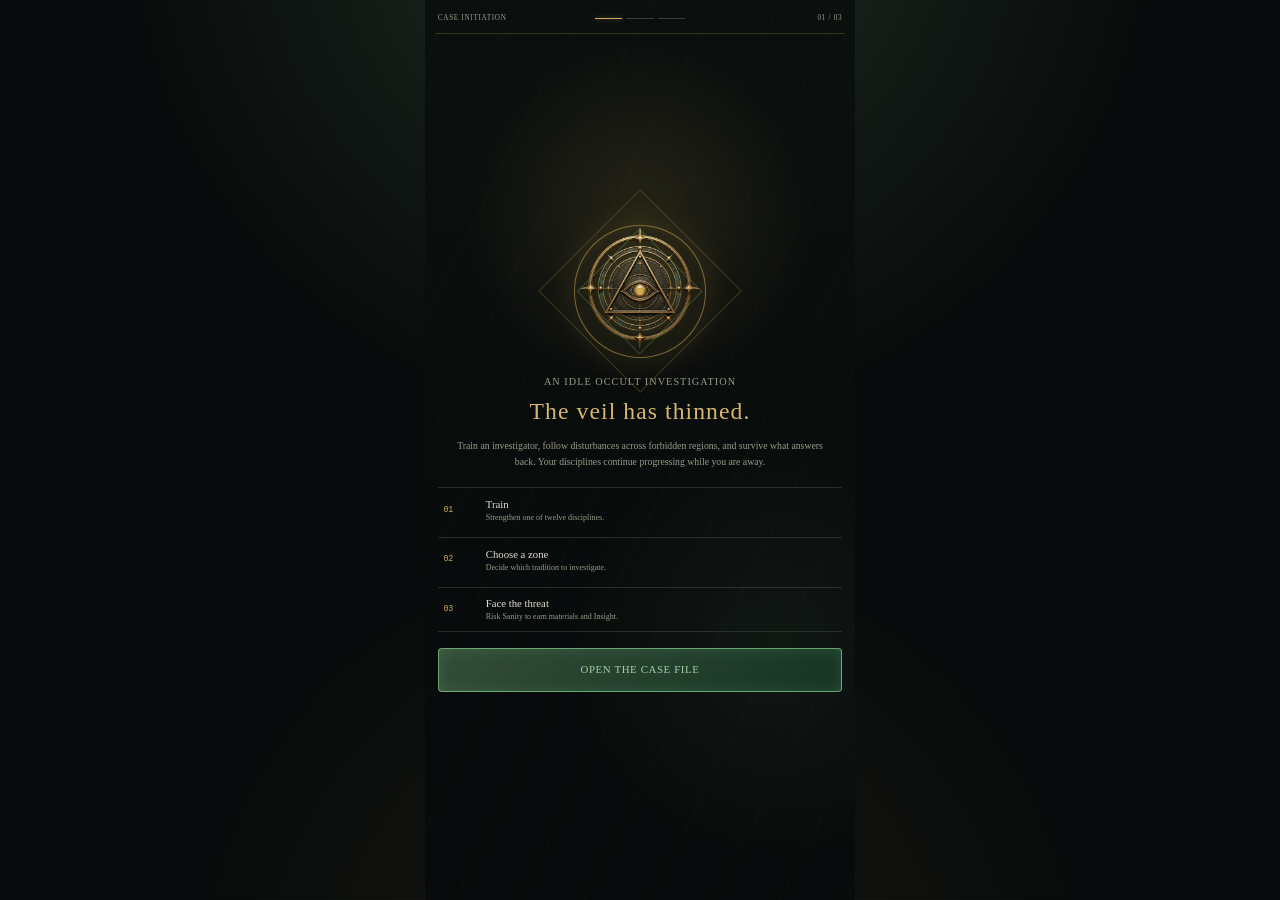
<file: index.html>
<!DOCTYPE html><html lang="en" class="h-full antialiased"><head><meta charSet="utf-8"/><meta name="viewport" content="width=device-width, initial-scale=1"/><link rel="stylesheet" href="/_next/static/chunks/2apf1d6rn7d25.css" data-precedence="next"/><link rel="preload" as="script" fetchPriority="low" href="/_next/static/chunks/3ll07n217cgxf.js"/><script src="/_next/static/chunks/17c2xufnf7-1b.js" async=""></script><script src="/_next/static/chunks/0iec5q4ack_04.js" async=""></script><script src="/_next/static/chunks/turbopack-42txp5vxx_n1k.js" async=""></script><script src="/_next/static/chunks/1d4h-sglyo8ft.js" async=""></script><script src="/_next/static/chunks/3yme4_s7e9gs_.js" async=""></script><script src="/_next/static/chunks/1cifs7e3g-4s-.js" async=""></script><script src="/_next/static/chunks/0j_gaklxzjf6_.js" async=""></script><title>Insight: Idle Occult Investigator</title><meta name="description" content="Train an investigator&#x27;s skills, survive folklore-drawn horrors, and never fully outrun what it costs you."/><link rel="icon" href="/icon.png?icon.458a-vtdia5f0.png" sizes="512x512" type="image/png"/><script src="/_next/static/chunks/0cz1d0mv5g_q7.js" noModule=""></script></head><body class="min-h-full flex flex-col"><div hidden=""><!--$--><!--/$--></div><main class="loading-rite flex-1 flex items-center justify-center"><div><p class="section-kicker">Opening the field ledger</p><p>Tracing the last surviving thread…</p></div></main><!--$--><!--/$--><script src="/_next/static/chunks/3ll07n217cgxf.js" id="_R_" async=""></script><script>(self.__next_f=self.__next_f||[]).push([0])</script><script>self.__next_f.push([1,"1:\"$Sreact.fragment\"\n2:I[39756,[\"/_next/static/chunks/1d4h-sglyo8ft.js\",\"/_next/static/chunks/3yme4_s7e9gs_.js\"],\"default\"]\n3:I[37457,[\"/_next/static/chunks/1d4h-sglyo8ft.js\",\"/_next/static/chunks/3yme4_s7e9gs_.js\"],\"default\"]\n4:I[47257,[\"/_next/static/chunks/1d4h-sglyo8ft.js\",\"/_next/static/chunks/3yme4_s7e9gs_.js\"],\"ClientPageRoot\"]\n5:I[31713,[\"/_next/static/chunks/1d4h-sglyo8ft.js\",\"/_next/static/chunks/3yme4_s7e9gs_.js\",\"/_next/static/chunks/1cifs7e3g-4s-.js\",\"/_next/static/chunks/0j_gaklxzjf6_.js\"],\"default\"]\n8:I[97367,[\"/_next/static/chunks/1d4h-sglyo8ft.js\",\"/_next/static/chunks/3yme4_s7e9gs_.js\"],\"OutletBoundary\"]\n9:\"$Sreact.suspense\"\nb:I[97367,[\"/_next/static/chunks/1d4h-sglyo8ft.js\",\"/_next/static/chunks/3yme4_s7e9gs_.js\"],\"ViewportBoundary\"]\nd:I[97367,[\"/_next/static/chunks/1d4h-sglyo8ft.js\",\"/_next/static/chunks/3yme4_s7e9gs_.js\"],\"MetadataBoundary\"]\nf:I[68027,[\"/_next/static/chunks/1d4h-sglyo8ft.js\",\"/_next/static/chunks/3yme4_s7e9gs_.js\"],\"default\",1]\n:HL[\"/_next/static/chunks/2apf1d6rn7d25.css\",\"style\"]\n"])</script><script>self.__next_f.push([1,"0:{\"P\":null,\"c\":[\"\",\"\"],\"q\":\"\",\"i\":false,\"f\":[[[\"\",{\"children\":[\"__PAGE__\",{}]},\"$undefined\",\"$undefined\",16],[[\"$\",\"$1\",\"c\",{\"children\":[[[\"$\",\"link\",\"0\",{\"rel\":\"stylesheet\",\"href\":\"/_next/static/chunks/2apf1d6rn7d25.css\",\"precedence\":\"next\",\"crossOrigin\":\"$undefined\",\"nonce\":\"$undefined\"}],[\"$\",\"script\",\"script-0\",{\"src\":\"/_next/static/chunks/1d4h-sglyo8ft.js\",\"async\":true,\"nonce\":\"$undefined\"}],[\"$\",\"script\",\"script-1\",{\"src\":\"/_next/static/chunks/3yme4_s7e9gs_.js\",\"async\":true,\"nonce\":\"$undefined\"}]],[\"$\",\"html\",null,{\"lang\":\"en\",\"className\":\"h-full antialiased\",\"children\":[\"$\",\"body\",null,{\"className\":\"min-h-full flex flex-col\",\"children\":[\"$\",\"$L2\",null,{\"parallelRouterKey\":\"children\",\"error\":\"$undefined\",\"errorStyles\":\"$undefined\",\"errorScripts\":\"$undefined\",\"template\":[\"$\",\"$L3\",null,{}],\"templateStyles\":\"$undefined\",\"templateScripts\":\"$undefined\",\"notFound\":[[[\"$\",\"title\",null,{\"children\":\"404: This page could not be found.\"}],[\"$\",\"div\",null,{\"style\":{\"fontFamily\":\"system-ui,\\\"Segoe UI\\\",Roboto,Helvetica,Arial,sans-serif,\\\"Apple Color Emoji\\\",\\\"Segoe UI Emoji\\\"\",\"height\":\"100vh\",\"textAlign\":\"center\",\"display\":\"flex\",\"flexDirection\":\"column\",\"alignItems\":\"center\",\"justifyContent\":\"center\"},\"children\":[\"$\",\"div\",null,{\"children\":[[\"$\",\"style\",null,{\"dangerouslySetInnerHTML\":{\"__html\":\"body{color:#000;background:#fff;margin:0}.next-error-h1{border-right:1px solid rgba(0,0,0,.3)}@media (prefers-color-scheme:dark){body{color:#fff;background:#000}.next-error-h1{border-right:1px solid rgba(255,255,255,.3)}}\"}}],[\"$\",\"h1\",null,{\"className\":\"next-error-h1\",\"style\":{\"display\":\"inline-block\",\"margin\":\"0 20px 0 0\",\"padding\":\"0 23px 0 0\",\"fontSize\":24,\"fontWeight\":500,\"verticalAlign\":\"top\",\"lineHeight\":\"49px\"},\"children\":404}],[\"$\",\"div\",null,{\"style\":{\"display\":\"inline-block\"},\"children\":[\"$\",\"h2\",null,{\"style\":{\"fontSize\":14,\"fontWeight\":400,\"lineHeight\":\"49px\",\"margin\":0},\"children\":\"This page could not be found.\"}]}]]}]}]],[]],\"forbidden\":\"$undefined\",\"unauthorized\":\"$undefined\"}]}]}]]}],{\"children\":[[\"$\",\"$1\",\"c\",{\"children\":[[\"$\",\"$L4\",null,{\"Component\":\"$5\",\"serverProvidedParams\":{\"searchParams\":{},\"params\":{},\"promises\":[\"$@6\",\"$@7\"]}}],[[\"$\",\"script\",\"script-0\",{\"src\":\"/_next/static/chunks/1cifs7e3g-4s-.js\",\"async\":true,\"nonce\":\"$undefined\"}],[\"$\",\"script\",\"script-1\",{\"src\":\"/_next/static/chunks/0j_gaklxzjf6_.js\",\"async\":true,\"nonce\":\"$undefined\"}]],[\"$\",\"$L8\",null,{\"children\":[\"$\",\"$9\",null,{\"name\":\"Next.MetadataOutlet\",\"children\":\"$@a\"}]}]]}],{},null,false,null]},null,false,null],[\"$\",\"$1\",\"h\",{\"children\":[null,[\"$\",\"$Lb\",null,{\"children\":\"$Lc\"}],[\"$\",\"div\",null,{\"hidden\":true,\"children\":[\"$\",\"$Ld\",null,{\"children\":[\"$\",\"$9\",null,{\"name\":\"Next.Metadata\",\"children\":\"$Le\"}]}]}],null]}],false]],\"m\":\"$undefined\",\"G\":[\"$f\",[[\"$\",\"link\",\"0\",{\"rel\":\"stylesheet\",\"href\":\"/_next/static/chunks/2apf1d6rn7d25.css\",\"precedence\":\"next\",\"crossOrigin\":\"$undefined\",\"nonce\":\"$undefined\"}]]],\"S\":true,\"h\":null,\"s\":\"$undefined\",\"l\":\"$undefined\",\"p\":\"$undefined\",\"d\":\"$undefined\",\"b\":\"7aEw_vKV0Ls9xO5IIDvfa\"}\n"])</script><script>self.__next_f.push([1,"6:{}\n7:\"$0:f:0:1:1:children:0:props:children:0:props:serverProvidedParams:params\"\n"])</script><script>self.__next_f.push([1,"c:[[\"$\",\"meta\",\"0\",{\"charSet\":\"utf-8\"}],[\"$\",\"meta\",\"1\",{\"name\":\"viewport\",\"content\":\"width=device-width, initial-scale=1\"}]]\n"])</script><script>self.__next_f.push([1,"10:I[27201,[\"/_next/static/chunks/1d4h-sglyo8ft.js\",\"/_next/static/chunks/3yme4_s7e9gs_.js\"],\"IconMark\"]\na:null\ne:[[\"$\",\"title\",\"0\",{\"children\":\"Insight: Idle Occult Investigator\"}],[\"$\",\"meta\",\"1\",{\"name\":\"description\",\"content\":\"Train an investigator's skills, survive folklore-drawn horrors, and never fully outrun what it costs you.\"}],[\"$\",\"link\",\"2\",{\"rel\":\"icon\",\"href\":\"/icon.png?icon.458a-vtdia5f0.png\",\"sizes\":\"512x512\",\"type\":\"image/png\"}],[\"$\",\"$L10\",\"3\",{}]]\n"])</script></body></html>
</file>
<file: _next/static/chunks/2apf1d6rn7d25.css>
@layer properties{@supports (((-webkit-hyphens:none)) and (not (margin-trim:inline))) or ((-moz-orient:inline) and (not (color:rgb(from red r g b)))){*,:before,:after,::backdrop{--tw-rotate-x:initial;--tw-rotate-y:initial;--tw-rotate-z:initial;--tw-skew-x:initial;--tw-skew-y:initial;--tw-space-y-reverse:0;--tw-border-style:solid;--tw-leading:initial;--tw-font-weight:initial;--tw-tracking:initial;--tw-ordinal:initial;--tw-slashed-zero:initial;--tw-numeric-figure:initial;--tw-numeric-spacing:initial;--tw-numeric-fraction:initial;--tw-shadow:0 0 #0000;--tw-shadow-color:initial;--tw-shadow-alpha:100%;--tw-inset-shadow:0 0 #0000;--tw-inset-shadow-color:initial;--tw-inset-shadow-alpha:100%;--tw-ring-color:initial;--tw-ring-shadow:0 0 #0000;--tw-inset-ring-color:initial;--tw-inset-ring-shadow:0 0 #0000;--tw-ring-inset:initial;--tw-ring-offset-width:0px;--tw-ring-offset-color:#fff;--tw-ring-offset-shadow:0 0 #0000;--tw-blur:initial;--tw-brightness:initial;--tw-contrast:initial;--tw-grayscale:initial;--tw-hue-rotate:initial;--tw-invert:initial;--tw-opacity:initial;--tw-saturate:initial;--tw-sepia:initial;--tw-drop-shadow:initial;--tw-drop-shadow-color:initial;--tw-drop-shadow-alpha:100%;--tw-drop-shadow-size:initial;--tw-backdrop-blur:initial;--tw-backdrop-brightness:initial;--tw-backdrop-contrast:initial;--tw-backdrop-grayscale:initial;--tw-backdrop-hue-rotate:initial;--tw-backdrop-invert:initial;--tw-backdrop-opacity:initial;--tw-backdrop-saturate:initial;--tw-backdrop-sepia:initial}}}@layer theme{:root,:host{--font-sans:-apple-system, BlinkMacSystemFont, "Segoe UI", Roboto, "Helvetica Neue", "Noto Sans", Arial, sans-serif, "Apple Color Emoji", "Segoe UI Emoji", "Segoe UI Symbol", "Noto Color Emoji";--font-serif:ui-serif, Georgia, Cambria, "Times New Roman", Times, serif;--font-mono:ui-monospace, SFMono-Regular, Menlo, Monaco, Consolas, "Liberation Mono", "Courier New", monospace;--spacing:.25rem;--container-3xl:48rem;--text-xs:.75rem;--text-xs--line-height:calc(1 / .75);--text-sm:.875rem;--text-sm--line-height:calc(1.25 / .875);--text-base:1rem;--text-base--line-height:calc(1.5 / 1);--text-lg:1.125rem;--text-lg--line-height:calc(1.75 / 1.125);--text-xl:1.25rem;--text-xl--line-height:calc(1.75 / 1.25);--text-2xl:1.5rem;--text-2xl--line-height:calc(2 / 1.5);--font-weight-normal:400;--font-weight-medium:500;--font-weight-semibold:600;--tracking-wide:.025em;--tracking-wider:.05em;--leading-snug:1.375;--leading-relaxed:1.625;--default-transition-duration:.15s;--default-transition-timing-function:cubic-bezier(.4, 0, .2, 1);--default-font-family:var(--font-sans);--default-mono-font-family:var(--font-mono);--color-ink:#080b0b;--color-panel:#101514;--color-panel-soft:#19201d;--color-panel-deep:#0b100e;--color-line:#35413a;--color-line-bright:#5e7263;--color-accent:#85c88c;--color-accent-soft:#173524;--color-gold:#d2aa52;--color-gold-soft:#3a2c13;--color-danger:#c44c3d;--color-danger-soft:#371b1a;--color-lore:#c89bc7;--color-lore-soft:#2e2032;--color-warning:#d89147;--color-ink-text:#e2ded0;--color-ink-muted:#9b9b89}}@layer base{*,:after,:before,::backdrop{box-sizing:border-box;border:0 solid;margin:0;padding:0}::file-selector-button{box-sizing:border-box;border:0 solid;margin:0;padding:0}html,:host{-webkit-text-size-adjust:100%;tab-size:4;line-height:1.5;font-family:var(--default-font-family,-apple-system, BlinkMacSystemFont, "Segoe UI", Roboto, "Helvetica Neue", "Noto Sans", Arial, sans-serif, "Apple Color Emoji", "Segoe UI Emoji", "Segoe UI Symbol", "Noto Color Emoji");font-feature-settings:var(--default-font-feature-settings,normal);font-variation-settings:var(--default-font-variation-settings,normal);-webkit-tap-highlight-color:transparent}hr{height:0;color:inherit;border-top-width:1px}abbr:where([title]){-webkit-text-decoration:underline dotted;text-decoration:underline dotted}h1,h2,h3,h4,h5,h6{font-size:inherit;font-weight:inherit}a{color:inherit;-webkit-text-decoration:inherit;-webkit-text-decoration:inherit;-webkit-text-decoration:inherit;-webkit-text-decoration:inherit;text-decoration:inherit}b,strong{font-weight:bolder}code,kbd,samp,pre{font-family:var(--default-mono-font-family,ui-monospace, SFMono-Regular, Menlo, Monaco, Consolas, "Liberation Mono", "Courier New", monospace);font-feature-settings:var(--default-mono-font-feature-settings,normal);font-variation-settings:var(--default-mono-font-variation-settings,normal);font-size:1em}small{font-size:80%}sub,sup{vertical-align:baseline;font-size:75%;line-height:0;position:relative}sub{bottom:-.25em}sup{top:-.5em}table{text-indent:0;border-color:inherit;border-collapse:collapse}:-moz-focusring:where(:not(iframe)){outline:auto}progress{vertical-align:baseline}summary{display:list-item}ol,ul,menu{list-style:none}img,svg,video,canvas,audio,iframe,embed,object{vertical-align:middle;display:block}img,video{max-width:100%;height:auto}button,input,select,optgroup,textarea{font:inherit;font-feature-settings:inherit;font-variation-settings:inherit;letter-spacing:inherit;color:inherit;opacity:1;background-color:#0000;border-radius:0}::file-selector-button{font:inherit;font-feature-settings:inherit;font-variation-settings:inherit;letter-spacing:inherit;color:inherit;opacity:1;background-color:#0000;border-radius:0}:where(select:is([multiple],[size])) optgroup{font-weight:bolder}:where(select:is([multiple],[size])) optgroup option{padding-inline-start:20px}::file-selector-button{margin-inline-end:4px}::placeholder{opacity:1}@supports (not ((-webkit-appearance:-apple-pay-button))) or (contain-intrinsic-size:1px){::placeholder{color:currentColor}@supports (color:color-mix(in lab, red, red)){::placeholder{color:color-mix(in oklab, currentcolor 50%, transparent)}}}textarea{resize:vertical}::-webkit-search-decoration{-webkit-appearance:none}::-webkit-date-and-time-value{min-height:1lh;text-align:inherit}::-webkit-datetime-edit{display:inline-flex}::-webkit-datetime-edit-fields-wrapper{padding:0}::-webkit-datetime-edit{padding-block:0}::-webkit-datetime-edit-year-field{padding-block:0}::-webkit-datetime-edit-month-field{padding-block:0}::-webkit-datetime-edit-day-field{padding-block:0}::-webkit-datetime-edit-hour-field{padding-block:0}::-webkit-datetime-edit-minute-field{padding-block:0}::-webkit-datetime-edit-second-field{padding-block:0}::-webkit-datetime-edit-millisecond-field{padding-block:0}::-webkit-datetime-edit-meridiem-field{padding-block:0}::-webkit-calendar-picker-indicator{line-height:1}:-moz-ui-invalid{box-shadow:none}button,input:where([type=button],[type=reset],[type=submit]){appearance:button}::file-selector-button{appearance:button}::-webkit-inner-spin-button{height:auto}::-webkit-outer-spin-button{height:auto}[hidden]:where(:not([hidden=until-found])){display:none!important}}@layer components;@layer utilities{.pointer-events-none{pointer-events:none}.invisible{visibility:hidden}.visible{visibility:visible}.sr-only{clip-path:inset(50%);white-space:nowrap;border-width:0;width:1px;height:1px;margin:-1px;padding:0;position:absolute;overflow:hidden}.absolute{position:absolute}.fixed{position:fixed}.relative{position:relative}.static{position:static}.inset-x-0{inset-inline:0}.-top-5{top:calc(var(--spacing) * -5)}.top-1\/2{top:50%}.top-2{top:calc(var(--spacing) * 2)}.bottom-0{bottom:0}.left-1\/2{left:50%}.z-20{z-index:20}.mx-auto{margin-inline:auto}.-mt-1{margin-top:calc(var(--spacing) * -1)}.mt-0\.5{margin-top:calc(var(--spacing) * .5)}.mt-1{margin-top:var(--spacing)}.mt-1\.5{margin-top:calc(var(--spacing) * 1.5)}.mt-2{margin-top:calc(var(--spacing) * 2)}.mt-3{margin-top:calc(var(--spacing) * 3)}.mt-4{margin-top:calc(var(--spacing) * 4)}.mr-0\.5{margin-right:calc(var(--spacing) * .5)}.mr-auto{margin-right:auto}.mb-1{margin-bottom:var(--spacing)}.mb-1\.5{margin-bottom:calc(var(--spacing) * 1.5)}.mb-2{margin-bottom:calc(var(--spacing) * 2)}.block{display:block}.flex{display:flex}.grid{display:grid}.hidden{display:none}.inline{display:inline}.table{display:table}.h-1{height:var(--spacing)}.h-3{height:calc(var(--spacing) * 3)}.h-3\.5{height:calc(var(--spacing) * 3.5)}.h-4{height:calc(var(--spacing) * 4)}.h-5{height:calc(var(--spacing) * 5)}.h-6{height:calc(var(--spacing) * 6)}.h-7{height:calc(var(--spacing) * 7)}.h-10{height:calc(var(--spacing) * 10)}.h-full{height:100%}.min-h-16{min-height:calc(var(--spacing) * 16)}.min-h-full{min-height:100%}.min-h-screen{min-height:100vh}.w-3{width:calc(var(--spacing) * 3)}.w-3\.5{width:calc(var(--spacing) * 3.5)}.w-4{width:calc(var(--spacing) * 4)}.w-5{width:calc(var(--spacing) * 5)}.w-6{width:calc(var(--spacing) * 6)}.w-7{width:calc(var(--spacing) * 7)}.w-10{width:calc(var(--spacing) * 10)}.w-14{width:calc(var(--spacing) * 14)}.w-full{width:100%}.max-w-3xl{max-width:var(--container-3xl)}.max-w-24{max-width:calc(var(--spacing) * 24)}.min-w-0{min-width:0}.flex-1{flex:1}.shrink-0{flex-shrink:0}.grow{flex-grow:1}.transform{transform:var(--tw-rotate-x,) var(--tw-rotate-y,) var(--tw-rotate-z,) var(--tw-skew-x,) var(--tw-skew-y,)}.resize{resize:both}.grid-cols-3{grid-template-columns:repeat(3,minmax(0,1fr))}.flex-col{flex-direction:column}.flex-wrap{flex-wrap:wrap}.items-baseline{align-items:baseline}.items-center{align-items:center}.items-end{align-items:flex-end}.items-start{align-items:flex-start}.justify-between{justify-content:space-between}.justify-center{justify-content:center}.justify-end{justify-content:flex-end}.gap-1{gap:var(--spacing)}.gap-1\.5{gap:calc(var(--spacing) * 1.5)}.gap-2{gap:calc(var(--spacing) * 2)}.gap-2\.5{gap:calc(var(--spacing) * 2.5)}.gap-3{gap:calc(var(--spacing) * 3)}:where(.space-y-1>:not(:last-child)){--tw-space-y-reverse:0;margin-block-start:calc(var(--spacing) * var(--tw-space-y-reverse));margin-block-end:calc(var(--spacing) * calc(1 - var(--tw-space-y-reverse)))}:where(.space-y-1\.5>:not(:last-child)){--tw-space-y-reverse:0;margin-block-start:calc(calc(var(--spacing) * 1.5) * var(--tw-space-y-reverse));margin-block-end:calc(calc(var(--spacing) * 1.5) * calc(1 - var(--tw-space-y-reverse)))}:where(.space-y-2>:not(:last-child)){--tw-space-y-reverse:0;margin-block-start:calc(calc(var(--spacing) * 2) * var(--tw-space-y-reverse));margin-block-end:calc(calc(var(--spacing) * 2) * calc(1 - var(--tw-space-y-reverse)))}:where(.space-y-3>:not(:last-child)){--tw-space-y-reverse:0;margin-block-start:calc(calc(var(--spacing) * 3) * var(--tw-space-y-reverse));margin-block-end:calc(calc(var(--spacing) * 3) * calc(1 - var(--tw-space-y-reverse)))}.gap-x-3{column-gap:calc(var(--spacing) * 3)}.gap-y-1\.5{row-gap:calc(var(--spacing) * 1.5)}.truncate{text-overflow:ellipsis;white-space:nowrap;overflow:hidden}.overflow-hidden{overflow:hidden}.overflow-visible{overflow:visible}.rounded{border-radius:.25rem}.rounded-full{border-radius:3.40282e38px}.border{border-style:var(--tw-border-style);border-width:1px}.border-t{border-top-style:var(--tw-border-style);border-top-width:1px}.border-b{border-bottom-style:var(--tw-border-style);border-bottom-width:1px}.border-l-2{border-left-style:var(--tw-border-style);border-left-width:2px}.border-accent{border-color:var(--color-accent)}.border-accent\/40{border-color:#85c88c66}@supports (color:color-mix(in lab, red, red)){.border-accent\/40{border-color:color-mix(in oklab, var(--color-accent) 40%, transparent)}}.border-accent\/60{border-color:#85c88c99}@supports (color:color-mix(in lab, red, red)){.border-accent\/60{border-color:color-mix(in oklab, var(--color-accent) 60%, transparent)}}.border-danger{border-color:var(--color-danger)}.border-gold{border-color:var(--color-gold)}.border-gold\/20{border-color:#d2aa5233}@supports (color:color-mix(in lab, red, red)){.border-gold\/20{border-color:color-mix(in oklab, var(--color-gold) 20%, transparent)}}.border-gold\/25{border-color:#d2aa5240}@supports (color:color-mix(in lab, red, red)){.border-gold\/25{border-color:color-mix(in oklab, var(--color-gold) 25%, transparent)}}.border-line{border-color:var(--color-line)}.border-line\/70{border-color:#35413ab3}@supports (color:color-mix(in lab, red, red)){.border-line\/70{border-color:color-mix(in oklab, var(--color-line) 70%, transparent)}}.border-l-danger\/70{border-left-color:#c44c3db3}@supports (color:color-mix(in lab, red, red)){.border-l-danger\/70{border-left-color:color-mix(in oklab, var(--color-danger) 70%, transparent)}}.bg-accent{background-color:var(--color-accent)}.bg-accent-soft{background-color:var(--color-accent-soft)}.bg-gold{background-color:var(--color-gold)}.bg-ink{background-color:var(--color-ink)}.bg-ink\/40{background-color:#080b0b66}@supports (color:color-mix(in lab, red, red)){.bg-ink\/40{background-color:color-mix(in oklab, var(--color-ink) 40%, transparent)}}.bg-ink\/50{background-color:#080b0b80}@supports (color:color-mix(in lab, red, red)){.bg-ink\/50{background-color:color-mix(in oklab, var(--color-ink) 50%, transparent)}}.bg-panel-deep{background-color:var(--color-panel-deep)}.bg-panel\/95{background-color:#101514f2}@supports (color:color-mix(in lab, red, red)){.bg-panel\/95{background-color:color-mix(in oklab, var(--color-panel) 95%, transparent)}}.p-2{padding:calc(var(--spacing) * 2)}.p-3{padding:calc(var(--spacing) * 3)}.p-4{padding:calc(var(--spacing) * 4)}.px-1{padding-inline:var(--spacing)}.px-1\.5{padding-inline:calc(var(--spacing) * 1.5)}.px-2{padding-inline:calc(var(--spacing) * 2)}.px-3{padding-inline:calc(var(--spacing) * 3)}.px-4{padding-inline:calc(var(--spacing) * 4)}.py-0\.5{padding-block:calc(var(--spacing) * .5)}.py-1{padding-block:var(--spacing)}.py-1\.5{padding-block:calc(var(--spacing) * 1.5)}.py-2{padding-block:calc(var(--spacing) * 2)}.py-3{padding-block:calc(var(--spacing) * 3)}.py-4{padding-block:calc(var(--spacing) * 4)}.pt-2\.5{padding-top:calc(var(--spacing) * 2.5)}.pt-3{padding-top:calc(var(--spacing) * 3)}.pt-px{padding-top:1px}.pb-2{padding-bottom:calc(var(--spacing) * 2)}.pb-16{padding-bottom:calc(var(--spacing) * 16)}.pb-\[env\(safe-area-inset-bottom\)\]{padding-bottom:env(safe-area-inset-bottom)}.text-center{text-align:center}.text-left{text-align:left}.text-right{text-align:right}.font-serif{font-family:var(--font-serif)}.text-2xl{font-size:var(--text-2xl);line-height:var(--tw-leading,var(--text-2xl--line-height))}.text-base{font-size:var(--text-base);line-height:var(--tw-leading,var(--text-base--line-height))}.text-lg{font-size:var(--text-lg);line-height:var(--tw-leading,var(--text-lg--line-height))}.text-sm{font-size:var(--text-sm);line-height:var(--tw-leading,var(--text-sm--line-height))}.text-xl{font-size:var(--text-xl);line-height:var(--tw-leading,var(--text-xl--line-height))}.text-xs{font-size:var(--text-xs);line-height:var(--tw-leading,var(--text-xs--line-height))}.text-\[\.98rem\]{font-size:.98rem}.text-\[8px\]{font-size:8px}.text-\[9px\]{font-size:9px}.text-\[10px\]{font-size:10px}.text-\[11px\]{font-size:11px}.leading-relaxed{--tw-leading:var(--leading-relaxed);line-height:var(--leading-relaxed)}.leading-snug{--tw-leading:var(--leading-snug);line-height:var(--leading-snug)}.font-medium{--tw-font-weight:var(--font-weight-medium);font-weight:var(--font-weight-medium)}.font-normal{--tw-font-weight:var(--font-weight-normal);font-weight:var(--font-weight-normal)}.font-semibold{--tw-font-weight:var(--font-weight-semibold);font-weight:var(--font-weight-semibold)}.tracking-\[\.2em\]{--tw-tracking:.2em;letter-spacing:.2em}.tracking-wide{--tw-tracking:var(--tracking-wide);letter-spacing:var(--tracking-wide)}.tracking-wider{--tw-tracking:var(--tracking-wider);letter-spacing:var(--tracking-wider)}.whitespace-nowrap{white-space:nowrap}.text-accent{color:var(--color-accent)}.text-danger{color:var(--color-danger)}.text-gold{color:var(--color-gold)}.text-gold\/70{color:#d2aa52b3}@supports (color:color-mix(in lab, red, red)){.text-gold\/70{color:color-mix(in oklab, var(--color-gold) 70%, transparent)}}.text-gold\/75{color:#d2aa52bf}@supports (color:color-mix(in lab, red, red)){.text-gold\/75{color:color-mix(in oklab, var(--color-gold) 75%, transparent)}}.text-ink-muted{color:var(--color-ink-muted)}.text-ink-text{color:var(--color-ink-text)}.text-line{color:var(--color-line)}.text-lore{color:var(--color-lore)}.text-lore\/80{color:#c89bc7cc}@supports (color:color-mix(in lab, red, red)){.text-lore\/80{color:color-mix(in oklab, var(--color-lore) 80%, transparent)}}.text-warning{color:var(--color-warning)}.uppercase{text-transform:uppercase}.italic{font-style:italic}.tabular-nums{--tw-numeric-spacing:tabular-nums;font-variant-numeric:var(--tw-ordinal,) var(--tw-slashed-zero,) var(--tw-numeric-figure,) var(--tw-numeric-spacing,) var(--tw-numeric-fraction,)}.underline{text-decoration-line:underline}.decoration-lore\/40{text-decoration-color:#c89bc766}@supports (color:color-mix(in lab, red, red)){.decoration-lore\/40{-webkit-text-decoration-color:color-mix(in oklab, var(--color-lore) 40%, transparent);-webkit-text-decoration-color:color-mix(in oklab, var(--color-lore) 40%, transparent);-webkit-text-decoration-color:color-mix(in oklab, var(--color-lore) 40%, transparent);text-decoration-color:color-mix(in oklab, var(--color-lore) 40%, transparent)}}.underline-offset-2{text-underline-offset:2px}.antialiased{-webkit-font-smoothing:antialiased;-moz-osx-font-smoothing:grayscale}.opacity-30{opacity:.3}.opacity-50{opacity:.5}.opacity-55{opacity:.55}.opacity-60{opacity:.6}.shadow{--tw-shadow:0 1px 3px 0 var(--tw-shadow-color,#0000001a), 0 1px 2px -1px var(--tw-shadow-color,#0000001a);box-shadow:var(--tw-inset-shadow), var(--tw-inset-ring-shadow), var(--tw-ring-offset-shadow), var(--tw-ring-shadow), var(--tw-shadow)}.shadow-\[0_8px_24px_rgba\(0\,0\,0\,\.25\)\]{--tw-shadow:0 8px 24px var(--tw-shadow-color,#00000040);box-shadow:var(--tw-inset-shadow), var(--tw-inset-ring-shadow), var(--tw-ring-offset-shadow), var(--tw-ring-shadow), var(--tw-shadow)}.ring{--tw-ring-shadow:var(--tw-ring-inset,) 0 0 0 calc(1px + var(--tw-ring-offset-width)) var(--tw-ring-color,currentcolor);box-shadow:var(--tw-inset-shadow), var(--tw-inset-ring-shadow), var(--tw-ring-offset-shadow), var(--tw-ring-shadow), var(--tw-shadow)}.blur{--tw-blur:blur(8px);filter:var(--tw-blur,) var(--tw-brightness,) var(--tw-contrast,) var(--tw-grayscale,) var(--tw-hue-rotate,) var(--tw-invert,) var(--tw-saturate,) var(--tw-sepia,) var(--tw-drop-shadow,)}.filter{filter:var(--tw-blur,) var(--tw-brightness,) var(--tw-contrast,) var(--tw-grayscale,) var(--tw-hue-rotate,) var(--tw-invert,) var(--tw-saturate,) var(--tw-sepia,) var(--tw-drop-shadow,)}.backdrop-blur{--tw-backdrop-blur:blur(8px);-webkit-backdrop-filter:var(--tw-backdrop-blur,) var(--tw-backdrop-brightness,) var(--tw-backdrop-contrast,) var(--tw-backdrop-grayscale,) var(--tw-backdrop-hue-rotate,) var(--tw-backdrop-invert,) var(--tw-backdrop-opacity,) var(--tw-backdrop-saturate,) var(--tw-backdrop-sepia,);backdrop-filter:var(--tw-backdrop-blur,) var(--tw-backdrop-brightness,) var(--tw-backdrop-contrast,) var(--tw-backdrop-grayscale,) var(--tw-backdrop-hue-rotate,) var(--tw-backdrop-invert,) var(--tw-backdrop-opacity,) var(--tw-backdrop-saturate,) var(--tw-backdrop-sepia,)}.transition{transition-property:color,background-color,border-color,outline-color,text-decoration-color,fill,stroke,--tw-gradient-from,--tw-gradient-via,--tw-gradient-to,opacity,box-shadow,transform,translate,scale,rotate,filter,-webkit-backdrop-filter,backdrop-filter,display,content-visibility,overlay,pointer-events;transition-timing-function:var(--tw-ease,var(--default-transition-timing-function));transition-duration:var(--tw-duration,var(--default-transition-duration))}.outline-none{--tw-outline-style:none;outline-style:none}.focus\:border-gold:focus{border-color:var(--color-gold)}.active\:scale-\[\.98\]:active{scale:.98}.disabled\:opacity-30:disabled{opacity:.3}.disabled\:opacity-35:disabled{opacity:.35}}:root{--background:var(--color-ink);--foreground:var(--color-ink-text)}*{box-sizing:border-box}body{min-height:100vh;color:var(--foreground);background-color:var(--background);background-image:radial-gradient(circle at 50% -10%,#85c88c2e,#0000 32rem),radial-gradient(circle at 50% 110%,#d2aa5214,#0000 28rem),repeating-linear-gradient(0deg,#e2ded003 0 1px,#0000 1px 4px);margin:0}@supports (color:color-mix(in lab, red, red)){body{background-image:radial-gradient(circle at 50% -10%, color-mix(in srgb, var(--color-accent), transparent 82%), transparent 32rem), radial-gradient(circle at 50% 110%, color-mix(in srgb, var(--color-gold), transparent 92%), transparent 28rem), repeating-linear-gradient(0deg, color-mix(in srgb, var(--color-ink-text), transparent 99%) 0 1px, transparent 1px 4px)}}body{font-family:Georgia,Times New Roman,serif}button{cursor:pointer;font-family:inherit}button:disabled{cursor:not-allowed}.occult-app{border-inline:1px solid #5e726373;width:100%;max-width:430px;margin:0 auto;position:relative;overflow:clip}@supports (color:color-mix(in lab, red, red)){.occult-app{border-inline:1px solid color-mix(in srgb, var(--color-line-bright), transparent 55%)}}.occult-app{background:linear-gradient(90deg, #85c88c1a, transparent 8%, transparent 92%, #85c88c1a), var(--color-ink)}@supports (color:color-mix(in lab, red, red)){.occult-app{background:linear-gradient(90deg, color-mix(in srgb, var(--color-accent), transparent 90%), transparent 8%, transparent 92%, color-mix(in srgb, var(--color-accent), transparent 90%)), var(--color-ink)}}.occult-app{box-shadow:0 0 0 1px #040606,0 18px 55px #000000ad}@supports (color:color-mix(in lab, red, red)){.occult-app{box-shadow:0 0 0 1px color-mix(in srgb, var(--color-ink), black 45%), 0 18px 55px #000000ad}}.occult-app .max-w-3xl{max-width:430px}.occult-app main{letter-spacing:.005em}.game-header{z-index:15;position:sticky;top:0;border-color:#5e7263a3!important}@supports (color:color-mix(in lab, red, red)){.game-header{border-color:color-mix(in srgb, var(--color-line-bright), transparent 36%)!important}}.game-header{background:linear-gradient(#101514fa,#080b0bfa)!important}@supports (color:color-mix(in lab, red, red)){.game-header{background:linear-gradient(180deg, color-mix(in srgb, var(--color-panel), transparent 2%), color-mix(in srgb, var(--color-ink), transparent 2%))!important}}.game-header{box-shadow:0 8px 24px #00000059}.header-currency{grid-template-columns:repeat(2,minmax(0,1fr));gap:.55rem;padding-inline:.1rem;display:grid}.currency-card{border:1px solid #5e726394;align-items:center;gap:.42rem;min-height:2.65rem;padding:.25rem .38rem;display:flex}@supports (color:color-mix(in lab, red, red)){.currency-card{border:1px solid color-mix(in srgb, var(--color-line-bright), transparent 42%)}}.currency-card{background:linear-gradient(135deg, #19201dc7, var(--color-panel-deep));border-radius:.3rem}@supports (color:color-mix(in lab, red, red)){.currency-card{background:linear-gradient(135deg, color-mix(in srgb, var(--color-panel-soft), transparent 22%), var(--color-panel-deep))}}.currency-card{box-shadow:inset 0 0 13px #00000057}.currency-card--insight{border-color:#85c88c6b}@supports (color:color-mix(in lab, red, red)){.currency-card--insight{border-color:color-mix(in srgb, var(--color-accent), transparent 58%)}}.currency-card--materials{border-color:#d2aa5278}@supports (color:color-mix(in lab, red, red)){.currency-card--materials{border-color:color-mix(in srgb, var(--color-gold), transparent 53%)}}.currency-badge{object-fit:contain;flex:none;width:2.25rem;height:2.25rem}.currency-card--insight .currency-badge{filter:drop-shadow(0 0 5px #85c88c6b)}@supports (color:color-mix(in lab, red, red)){.currency-card--insight .currency-badge{filter:drop-shadow(0 0 5px color-mix(in srgb, var(--color-accent), transparent 58%))}}.currency-card--materials .currency-badge{filter:drop-shadow(0 0 5px #d2aa526b)}@supports (color:color-mix(in lab, red, red)){.currency-card--materials .currency-badge{filter:drop-shadow(0 0 5px color-mix(in srgb, var(--color-gold), transparent 58%))}}.header-currency b{letter-spacing:.04em;font-size:.88rem;font-weight:500;display:block}.header-location{border-color:#d2aa5266!important}@supports (color:color-mix(in lab, red, red)){.header-location{border-color:color-mix(in srgb, var(--color-gold), transparent 60%)!important}}.header-location{background:#080b0bcc!important}@supports (color:color-mix(in lab, red, red)){.header-location{background:color-mix(in srgb, var(--color-ink), transparent 20%)!important}}.header-location{color:#d9c087!important}@supports (color:color-mix(in lab, red, red)){.header-location{color:color-mix(in srgb, var(--color-gold), var(--color-ink-text) 42%)!important}}.header-investigator{align-items:center;gap:.28rem;display:inline-flex}.header-investigator b{border:1px solid #c44c3d94}@supports (color:color-mix(in lab, red, red)){.header-investigator b{border:1px solid color-mix(in srgb, var(--color-danger), transparent 42%)}}.header-investigator b{color:var(--color-danger);background:#371b1ac7;border-radius:999px;padding:.04rem .2rem}@supports (color:color-mix(in lab, red, red)){.header-investigator b{background:color-mix(in srgb, var(--color-danger-soft), transparent 22%)}}.header-investigator b{letter-spacing:.06em;font-size:.38rem;font-weight:600}.header-utility-actions{align-items:center;gap:.28rem;display:flex}.header-utility-button{border-left:1px solid #35413aad;align-items:center;gap:.2rem;display:inline-flex}@supports (color:color-mix(in lab, red, red)){.header-utility-button{border-left:1px solid color-mix(in srgb, var(--color-line), transparent 32%)}}.header-utility-button{color:var(--color-ink-muted);letter-spacing:.045em;text-transform:uppercase;padding-left:.34rem;font-size:.48rem;transition:color .14s}.header-utility-button:hover{color:var(--color-gold)}.game-nav{border-color:#5e7263a3!important;left:max(0px,50% - 215px)!important;right:max(0px,50% - 215px)!important}@supports (color:color-mix(in lab, red, red)){.game-nav{border-color:color-mix(in srgb, var(--color-line-bright), transparent 36%)!important}}.game-nav{background:linear-gradient(#101514fa,#080b0bfc)!important}@supports (color:color-mix(in lab, red, red)){.game-nav{background:linear-gradient(180deg, color-mix(in srgb, var(--color-panel), transparent 2%), color-mix(in srgb, var(--color-ink), transparent 1%))!important}}.game-nav button{position:relative;min-height:3.65rem!important}.game-nav button[class*=bg-accent-soft]{background:radial-gradient(at bottom,#85c88c3d,#0000 72%)!important}@supports (color:color-mix(in lab, red, red)){.game-nav button[class*=bg-accent-soft]{background:radial-gradient(ellipse at bottom, color-mix(in srgb, var(--color-accent), transparent 76%), transparent 72%)!important}}.occult-card,.section-card{border:1px solid #5e7263a6}@supports (color:color-mix(in lab, red, red)){.occult-card,.section-card{border:1px solid color-mix(in srgb, var(--color-line-bright), transparent 35%)}}.occult-card,.section-card{background:linear-gradient(135deg, #19201db8, #0b100ef5 42%), var(--color-panel-deep);border-radius:.38rem}@supports (color:color-mix(in lab, red, red)){.occult-card,.section-card{background:linear-gradient(135deg, color-mix(in srgb, var(--color-panel-soft), transparent 28%), color-mix(in srgb, var(--color-panel-deep), transparent 4%) 42%), var(--color-panel-deep)}}.occult-card,.section-card{box-shadow:inset 0 0 0 1px #000000ad,inset 0 0 26px #00000052,0 7px 18px #00000042}.eyebrow,.section-kicker{color:var(--color-ink-muted);letter-spacing:.1em;text-transform:uppercase;font-size:.64rem}.screen-shell{gap:.8rem!important;padding:.85rem .7rem!important}.screen-title{text-align:center;border-bottom:1px solid #d2aa5240;padding:.55rem .25rem .72rem;position:relative}@supports (color:color-mix(in lab, red, red)){.screen-title{border-bottom:1px solid color-mix(in srgb, var(--color-gold), transparent 75%)}}.screen-title h1,.training-screen h1{color:var(--color-gold);letter-spacing:.075em;text-transform:uppercase;font-size:1.38rem!important;font-weight:400!important}.small-button,.occult-button,.occult-button-secondary,.occult-button-danger{border-radius:.25rem;padding:.42rem .62rem;font-size:.68rem;line-height:1.1;transition:transform .14s,border-color .14s,background-color .14s,color .14s}.small-button,.occult-button-secondary{border:1px solid #d2aa52a6}@supports (color:color-mix(in lab, red, red)){.small-button,.occult-button-secondary{border:1px solid color-mix(in srgb, var(--color-gold), transparent 35%)}}.small-button,.occult-button-secondary{color:var(--color-gold);background:#3a2c13a6}@supports (color:color-mix(in lab, red, red)){.small-button,.occult-button-secondary{background:color-mix(in srgb, var(--color-gold-soft), transparent 35%)}}.occult-button{border:1px solid #85c88cbd}@supports (color:color-mix(in lab, red, red)){.occult-button{border:1px solid color-mix(in srgb, var(--color-accent), transparent 26%)}}.occult-button{color:#a6d0a4}@supports (color:color-mix(in lab, red, red)){.occult-button{color:color-mix(in srgb, var(--color-accent), var(--color-ink-text) 36%)}}.occult-button{background:linear-gradient(135deg, #85c88c5c, var(--color-accent-soft))}@supports (color:color-mix(in lab, red, red)){.occult-button{background:linear-gradient(135deg, color-mix(in srgb, var(--color-accent), transparent 64%), var(--color-accent-soft))}}.occult-button{box-shadow:inset 0 0 14px #85c88c2b}@supports (color:color-mix(in lab, red, red)){.occult-button{box-shadow:inset 0 0 14px color-mix(in srgb, var(--color-accent), transparent 83%)}}.occult-button-danger{border:1px solid #c44c3dad}@supports (color:color-mix(in lab, red, red)){.occult-button-danger{border:1px solid color-mix(in srgb, var(--color-danger), transparent 32%)}}.occult-button-danger{color:#cf8172}@supports (color:color-mix(in lab, red, red)){.occult-button-danger{color:color-mix(in srgb, var(--color-danger), var(--color-ink-text) 36%)}}.occult-button-danger{background:#371b1ac7}@supports (color:color-mix(in lab, red, red)){.occult-button-danger{background:color-mix(in srgb, var(--color-danger-soft), transparent 22%)}}.small-button:hover:not(:disabled),.occult-button:hover:not(:disabled),.occult-button-secondary:hover:not(:disabled),.occult-button-danger:hover:not(:disabled){transform:translateY(-1px)}.small-button:disabled,.occult-button:disabled,.occult-button-secondary:disabled,.occult-button-danger:disabled{border-color:var(--color-line);color:var(--color-ink-muted);opacity:.48}.occult-row{border:1px solid #35413ad1}@supports (color:color-mix(in lab, red, red)){.occult-row{border:1px solid color-mix(in srgb, var(--color-line), transparent 18%)}}.occult-row{background:linear-gradient(90deg,#19201d85,#0000 62%);border-radius:.3rem}@supports (color:color-mix(in lab, red, red)){.occult-row{background:linear-gradient(90deg, color-mix(in srgb, var(--color-panel-soft), transparent 48%), transparent 62%)}}.occult-row[data-active=true]{border-color:#85c88cbf}@supports (color:color-mix(in lab, red, red)){.occult-row[data-active=true]{border-color:color-mix(in srgb, var(--color-accent), transparent 25%)}}.occult-row[data-active=true]{background:linear-gradient(90deg,#173524eb,#0000 72%)}@supports (color:color-mix(in lab, red, red)){.occult-row[data-active=true]{background:linear-gradient(90deg, color-mix(in srgb, var(--color-accent-soft), transparent 8%), transparent 72%)}}.occult-row[data-active=true]{box-shadow:inset 0 0 20px #85c88c17}@supports (color:color-mix(in lab, red, red)){.occult-row[data-active=true]{box-shadow:inset 0 0 20px color-mix(in srgb, var(--color-accent), transparent 91%)}}.sigil-icon{border:1px solid #d2aa5280;flex:none;place-items:center;width:2.8rem;height:2.8rem;display:grid}@supports (color:color-mix(in lab, red, red)){.sigil-icon{border:1px solid color-mix(in srgb, var(--color-gold), transparent 50%)}}.sigil-icon{color:var(--color-gold);background:radial-gradient(circle,#d2aa5221,#0000 66%);border-radius:50%}@supports (color:color-mix(in lab, red, red)){.sigil-icon{background:radial-gradient(circle, color-mix(in srgb, var(--color-gold), transparent 87%), transparent 66%)}}.sigil-icon svg{width:1.45rem;height:1.45rem}.sigil-icon--accent{border-color:#85c88c8a}@supports (color:color-mix(in lab, red, red)){.sigil-icon--accent{border-color:color-mix(in srgb, var(--color-accent), transparent 46%)}}.sigil-icon--accent{color:var(--color-accent)}.sigil-icon--lore{border-color:#c89bc794}@supports (color:color-mix(in lab, red, red)){.sigil-icon--lore{border-color:color-mix(in srgb, var(--color-lore), transparent 42%)}}.sigil-icon--lore{color:var(--color-lore)}.status-note{border:1px solid #35413ac7}@supports (color:color-mix(in lab, red, red)){.status-note{border:1px solid color-mix(in srgb, var(--color-line), transparent 22%)}}.status-note{background:#0b100ef5;border-left-width:.18rem;border-radius:.28rem;padding:.65rem .75rem}@supports (color:color-mix(in lab, red, red)){.status-note{background:color-mix(in srgb, var(--color-panel-deep), transparent 4%)}}.status-note--success{border-left-color:var(--color-accent)}.status-note--warning{border-left-color:var(--color-warning)}.status-note--danger{border-left-color:var(--color-danger)}.status-note--lore{border-left-color:var(--color-lore)}.vigil-screen{max-width:390px!important;padding-inline:.55rem!important}.vigil-header{border:1px solid #5e726394;min-height:7.35rem;overflow:hidden}@supports (color:color-mix(in lab, red, red)){.vigil-header{border:1px solid color-mix(in srgb, var(--color-line-bright), transparent 42%)}}.vigil-header{text-align:left;background:linear-gradient(108deg, #19201de6, var(--color-panel-deep) 72%);border-radius:.34rem;padding:.72rem 3rem .72rem 6.25rem}@supports (color:color-mix(in lab, red, red)){.vigil-header{background:linear-gradient(108deg, color-mix(in srgb, var(--color-panel-soft), transparent 10%), var(--color-panel-deep) 72%)}}.vigil-header-seal{background:0 0;border:0;place-items:center;width:5.45rem;height:5.45rem;padding:0;display:grid;position:absolute;top:50%;left:.5rem;transform:translateY(-50%)}.vigil-header h1{color:#dbcbcd}@supports (color:color-mix(in lab, red, red)){.vigil-header h1{color:color-mix(in srgb, var(--color-ink-text), var(--color-lore) 28%)}}.vigil-close{color:var(--color-ink-muted);position:absolute;top:.62rem;right:.62rem}.vigil-streak-card{border-color:#d2aa527a;justify-content:space-between;align-items:center;gap:.8rem;padding:.72rem;display:flex}@supports (color:color-mix(in lab, red, red)){.vigil-streak-card{border-color:color-mix(in srgb, var(--color-gold), transparent 52%)}}.vigil-streak-value{color:var(--color-gold);font-family:var(--font-display);margin-top:.15rem;font-size:1rem}.vigil-missions-card,.vigil-achievements-card{padding:.72rem}.vigil-state{border:1px solid #d2aa5294}@supports (color:color-mix(in lab, red, red)){.vigil-state{border:1px solid color-mix(in srgb, var(--color-gold), transparent 42%)}}.vigil-state{color:var(--color-gold);letter-spacing:.06em;text-transform:uppercase;border-radius:999px;padding:.18rem .42rem;font-size:.48rem}.vigil-state--done{border-color:#85c88c94}@supports (color:color-mix(in lab, red, red)){.vigil-state--done{border-color:color-mix(in srgb, var(--color-accent), transparent 42%)}}.vigil-state--done{color:var(--color-accent)}.vigil-mission-list{border-top:1px solid #35413ab3;margin-top:.65rem}@supports (color:color-mix(in lab, red, red)){.vigil-mission-list{border-top:1px solid color-mix(in srgb, var(--color-line), transparent 30%)}}.vigil-mission{border:0;border-bottom:1px solid #35413aa3;width:100%;padding:.58rem .05rem;display:block}@supports (color:color-mix(in lab, red, red)){.vigil-mission{border-bottom:1px solid color-mix(in srgb, var(--color-line), transparent 36%)}}.vigil-mission{color:inherit;font:inherit;text-align:left;cursor:pointer;background:0 0;transition:background-color .14s}.vigil-mission:hover{background:#1735242e}@supports (color:color-mix(in lab, red, red)){.vigil-mission:hover{background:color-mix(in srgb, var(--color-accent-soft), transparent 82%)}}.vigil-mission:active{transform:scale(.995)}.vigil-mission b{color:#e0d6bd}@supports (color:color-mix(in lab, red, red)){.vigil-mission b{color:color-mix(in srgb, var(--color-ink-text), var(--color-gold) 15%)}}.vigil-mission b{font-size:.68rem;font-weight:500}.vigil-mission div>span{color:var(--color-ink-muted);margin-top:.08rem;font-size:.5rem;display:block}.vigil-mission strong{color:var(--color-gold);font-size:.6rem;font-weight:500}.vigil-mission[data-complete=true] b,.vigil-mission[data-complete=true] strong{color:var(--color-accent)}.vigil-mission-progress{background:#35413acc;height:2px;margin-top:.38rem;overflow:hidden}@supports (color:color-mix(in lab, red, red)){.vigil-mission-progress{background:color-mix(in srgb, var(--color-line), transparent 20%)}}.vigil-mission-progress>span{background:linear-gradient(90deg, var(--color-gold), var(--color-accent));height:100%;display:block}.vigil-mission-actions{justify-content:flex-end;gap:.45rem;margin-top:.65rem;display:flex}.vigil-achievements-card h2{color:var(--color-lore);font-family:var(--font-display);margin-top:.1rem;font-size:1rem}.achievement-grid{gap:.38rem;margin-top:.65rem;display:grid}.achievement-mark{border:1px solid #35413ac2;grid-template-columns:2rem 1fr;align-items:center;gap:.52rem;min-height:3.2rem;display:grid}@supports (color:color-mix(in lab, red, red)){.achievement-mark{border:1px solid color-mix(in srgb, var(--color-line), transparent 24%)}}.achievement-mark{opacity:.52;background:#0b100ef2;border-radius:.26rem;padding:.4rem .48rem}@supports (color:color-mix(in lab, red, red)){.achievement-mark{background:color-mix(in srgb, var(--color-panel-deep), transparent 5%)}}.achievement-mark[data-earned=true]{border-color:#c89bc77a}@supports (color:color-mix(in lab, red, red)){.achievement-mark[data-earned=true]{border-color:color-mix(in srgb, var(--color-lore), transparent 52%)}}.achievement-mark[data-earned=true]{opacity:1;background:linear-gradient(90deg,#2e2032b8,#0000 86%)}@supports (color:color-mix(in lab, red, red)){.achievement-mark[data-earned=true]{background:linear-gradient(90deg, color-mix(in srgb, var(--color-lore-soft), transparent 28%), transparent 86%)}}.achievement-mark-index{border:1px solid #5e72639e;place-items:center;width:1.7rem;height:1.7rem;display:grid}@supports (color:color-mix(in lab, red, red)){.achievement-mark-index{border:1px solid color-mix(in srgb, var(--color-line-bright), transparent 38%)}}.achievement-mark-index{color:var(--color-ink-muted);font-family:var(--font-mono);border-radius:50%;font-size:.48rem}.achievement-mark[data-earned=true] .achievement-mark-index{border-color:var(--color-lore);color:var(--color-lore);box-shadow:0 0 7px #c89bc752}@supports (color:color-mix(in lab, red, red)){.achievement-mark[data-earned=true] .achievement-mark-index{box-shadow:0 0 7px color-mix(in srgb, var(--color-lore), transparent 68%)}}.achievement-mark b{color:var(--color-ink-text);font-size:.64rem;font-weight:500}.achievement-mark p{color:var(--color-ink-muted);margin-top:.1rem;font-size:.5rem;line-height:1.3}.archive-screen{max-width:390px!important;padding-inline:.55rem!important}.archive-header{border:1px solid #5e726394;min-height:7.35rem;overflow:hidden}@supports (color:color-mix(in lab, red, red)){.archive-header{border:1px solid color-mix(in srgb, var(--color-line-bright), transparent 42%)}}.archive-header{text-align:left;background:linear-gradient(108deg, #19201de6, var(--color-panel-deep) 72%);border-radius:.34rem;padding:.72rem 3rem .72rem 6.25rem}@supports (color:color-mix(in lab, red, red)){.archive-header{background:linear-gradient(108deg, color-mix(in srgb, var(--color-panel-soft), transparent 10%), var(--color-panel-deep) 72%)}}.archive-header-seal{background:0 0;border:0;place-items:center;width:5.45rem;height:5.45rem;padding:0;display:grid;position:absolute;top:50%;left:.5rem;transform:translateY(-50%)}.vigil-header-seal-image,.archive-header-seal-image,.settings-header-seal-image{object-fit:contain;filter:drop-shadow(0 0 9px #d2aa524d);max-width:none;display:block;width:100%!important;height:100%!important}@supports (color:color-mix(in lab, red, red)){.vigil-header-seal-image,.archive-header-seal-image,.settings-header-seal-image{filter:drop-shadow(0 0 9px color-mix(in srgb, var(--color-gold), transparent 70%))}}.archive-header h1{color:#decfad}@supports (color:color-mix(in lab, red, red)){.archive-header h1{color:color-mix(in srgb, var(--color-ink-text), var(--color-gold) 28%)}}.archive-close{color:var(--color-ink-muted);position:absolute;top:.62rem;right:.62rem}.archive-path-card{border-color:#85c88c61;gap:.65rem;padding:.72rem;display:grid}@supports (color:color-mix(in lab, red, red)){.archive-path-card{border-color:color-mix(in srgb, var(--color-accent), transparent 62%)}}.archive-path-card h2{color:var(--color-accent);font-family:var(--font-display);margin-top:.08rem;font-size:1rem;font-weight:500}.archive-path-card>div>p:last-child{color:var(--color-ink-muted);margin-top:.18rem;font-size:.56rem;line-height:1.45}.echoes-card{border-color:#c89bc766;padding:.72rem}@supports (color:color-mix(in lab, red, red)){.echoes-card{border-color:color-mix(in srgb, var(--color-lore), transparent 60%)}}.echoes-card h2{color:var(--color-lore);font-family:var(--font-display);margin-top:.1rem;font-size:1rem;font-weight:500}.echo-grid{gap:.42rem;margin-top:.72rem;display:grid}.echo-record{border:1px solid #35413ac7;grid-template-columns:2.2rem minmax(0,1fr) auto;align-items:center;gap:.55rem;min-height:4.1rem;display:grid}@supports (color:color-mix(in lab, red, red)){.echo-record{border:1px solid color-mix(in srgb, var(--color-line), transparent 22%)}}.echo-record{opacity:.5;background:#0b100ef2;border-radius:.28rem;padding:.48rem}@supports (color:color-mix(in lab, red, red)){.echo-record{background:color-mix(in srgb, var(--color-panel-deep), transparent 5%)}}.echo-record[data-owned=true]{border-color:#c89bc76b}@supports (color:color-mix(in lab, red, red)){.echo-record[data-owned=true]{border-color:color-mix(in srgb, var(--color-lore), transparent 58%)}}.echo-record[data-owned=true]{opacity:1}.echo-record[data-equipped=true]{border-color:#c89bc7b8}@supports (color:color-mix(in lab, red, red)){.echo-record[data-equipped=true]{border-color:color-mix(in srgb, var(--color-lore), transparent 28%)}}.echo-record[data-equipped=true]{background:linear-gradient(95deg,#2e2032d6,#0000 88%)}@supports (color:color-mix(in lab, red, red)){.echo-record[data-equipped=true]{background:linear-gradient(95deg, color-mix(in srgb, var(--color-lore-soft), transparent 16%), transparent 88%)}}.echo-record[data-equipped=true]{box-shadow:inset 0 0 14px #c89bc71c}@supports (color:color-mix(in lab, red, red)){.echo-record[data-equipped=true]{box-shadow:inset 0 0 14px color-mix(in srgb, var(--color-lore), transparent 89%)}}.echo-record-seal{border:1px solid #5e7263a3;place-items:center;width:2rem;height:2rem;display:grid}@supports (color:color-mix(in lab, red, red)){.echo-record-seal{border:1px solid color-mix(in srgb, var(--color-line-bright), transparent 36%)}}.echo-record-seal{color:var(--color-ink-muted);font-family:var(--font-mono);background:radial-gradient(circle,#c89bc71f,#0000 68%);border-radius:50%;font-size:.56rem}@supports (color:color-mix(in lab, red, red)){.echo-record-seal{background:radial-gradient(circle, color-mix(in srgb, var(--color-lore), transparent 88%), transparent 68%)}}.echo-record[data-owned=true] .echo-record-seal{border-color:var(--color-lore);color:var(--color-lore);box-shadow:0 0 7px #c89bc752}@supports (color:color-mix(in lab, red, red)){.echo-record[data-owned=true] .echo-record-seal{box-shadow:0 0 7px color-mix(in srgb, var(--color-lore), transparent 68%)}}.echo-record h3{color:var(--color-ink-text);font-family:var(--font-display);margin-top:.08rem;font-size:.7rem;font-weight:500}.echo-record p:not(.section-kicker){color:var(--color-ink-muted);margin-top:.12rem;font-size:.5rem;line-height:1.35}.echo-record strong{color:var(--color-lore);margin-top:.2rem;font-size:.5rem;font-weight:500;display:block}.onboarding-shell{isolation:isolate;width:min(100%,430px);min-height:100dvh;color:var(--color-ink-text);background:linear-gradient(180deg, #0b100ef7, var(--color-ink) 65%), var(--color-ink);flex-direction:column;margin-inline:auto;padding:.72rem .65rem 1rem;display:flex;position:relative;overflow:hidden}@supports (color:color-mix(in lab, red, red)){.onboarding-shell{background:linear-gradient(180deg, color-mix(in srgb, var(--color-panel-deep), transparent 3%), var(--color-ink) 65%), var(--color-ink)}}.onboarding-atmosphere{z-index:-1;opacity:.88;background:radial-gradient(circle at 50% 24%,#d2aa5229,#0000 25%),radial-gradient(circle at 82% 72%,#85c88c14,#0000 30%),repeating-linear-gradient(117deg,#0000 0 28px,#d2aa5208 28px 29px,#0000 29px 58px);position:absolute;inset:0}@supports (color:color-mix(in lab, red, red)){.onboarding-atmosphere{background:radial-gradient(circle at 50% 24%, color-mix(in srgb, var(--color-gold), transparent 84%), transparent 25%), radial-gradient(circle at 82% 72%, color-mix(in srgb, var(--color-accent), transparent 92%), transparent 30%), repeating-linear-gradient(117deg, transparent 0 28px, color-mix(in srgb, var(--color-gold), transparent 97%) 28px 29px, transparent 29px 58px)}}.onboarding-progress{border-bottom:1px solid #d2aa5238;grid-template-columns:1fr auto 1fr;align-items:center;display:grid}@supports (color:color-mix(in lab, red, red)){.onboarding-progress{border-bottom:1px solid color-mix(in srgb, var(--color-gold), transparent 78%)}}.onboarding-progress{color:var(--color-ink-muted);letter-spacing:.095em;text-transform:uppercase;padding:.12rem .15rem .58rem;font-size:.45rem}.onboarding-progress>span:last-child{text-align:right}.onboarding-progress ol{align-items:center;gap:.28rem;display:flex}.onboarding-progress li{background:var(--color-line);width:1.7rem;height:1px}.onboarding-progress li[data-active=true]{background:var(--color-gold);box-shadow:0 0 5px #d2aa528f}@supports (color:color-mix(in lab, red, red)){.onboarding-progress li[data-active=true]{box-shadow:0 0 5px color-mix(in srgb, var(--color-gold), transparent 44%)}}.onboarding-stage{flex-direction:column;flex:1;width:100%;padding:1rem .15rem 0;animation:.22s ease-out both onboarding-stage-in;display:flex}@keyframes onboarding-stage-in{0%{opacity:0;transform:translateY(.35rem)}to{opacity:1;transform:translateY(0)}}.onboarding-briefing{text-align:center;justify-content:center;padding-bottom:1.1rem}.onboarding-sigil{border:1px solid #d2aa528c;place-items:center;width:8.3rem;height:8.3rem;margin:0 auto 1rem;display:grid;position:relative}@supports (color:color-mix(in lab, red, red)){.onboarding-sigil{border:1px solid color-mix(in srgb, var(--color-gold), transparent 45%)}}.onboarding-sigil{background:url(/assets/investigation-sigil.png) 50%/145% no-repeat,radial-gradient(circle,#d2aa5247,#0000 66%);border-radius:50%}@supports (color:color-mix(in lab, red, red)){.onboarding-sigil{background:url(/assets/investigation-sigil.png) center / 145% no-repeat, radial-gradient(circle, color-mix(in srgb, var(--color-gold), transparent 72%), transparent 66%)}}.onboarding-sigil{box-shadow:0 0 34px #d2aa5224,inset 0 0 24px #d2aa521f}@supports (color:color-mix(in lab, red, red)){.onboarding-sigil{box-shadow:0 0 34px color-mix(in srgb, var(--color-gold), transparent 86%), inset 0 0 24px color-mix(in srgb, var(--color-gold), transparent 88%)}}.onboarding-sigil:before,.onboarding-sigil:after{content:"";border:1px solid #d2aa523d;position:absolute;inset:-.42rem}@supports (color:color-mix(in lab, red, red)){.onboarding-sigil:before,.onboarding-sigil:after{border:1px solid color-mix(in srgb, var(--color-gold), transparent 76%)}}.onboarding-sigil:before,.onboarding-sigil:after{transform:rotate(45deg)}.onboarding-sigil:after{border-color:#85c88c42;inset:1.3rem}@supports (color:color-mix(in lab, red, red)){.onboarding-sigil:after{border-color:color-mix(in srgb, var(--color-accent), transparent 74%)}}.onboarding-sigil span{background:var(--color-gold);width:.4rem;height:.4rem;box-shadow:0 0 10px var(--color-gold);border-radius:50%;position:absolute}.onboarding-stage h1{color:#d6b56e;margin-top:.3rem}@supports (color:color-mix(in lab, red, red)){.onboarding-stage h1{color:color-mix(in srgb, var(--color-gold), var(--color-ink-text) 22%)}}.onboarding-stage h1{font-family:var(--font-display);letter-spacing:.045em;font-size:1.48rem;font-weight:400}.onboarding-lede{width:min(100%,23rem);color:var(--color-ink-muted);margin:.55rem auto 0;font-size:.61rem;line-height:1.65}.onboarding-loop{text-align:left;gap:.34rem;margin-top:1.05rem;display:grid}.onboarding-loop>div{border-top:1px solid #35413aa8;grid-template-columns:2.1rem minmax(0,1fr);align-items:center;gap:.55rem;display:grid}@supports (color:color-mix(in lab, red, red)){.onboarding-loop>div{border-top:1px solid color-mix(in srgb, var(--color-line), transparent 34%)}}.onboarding-loop>div{padding:.48rem .35rem}.onboarding-loop>div:last-child{border-bottom:1px solid #35413aa8}@supports (color:color-mix(in lab, red, red)){.onboarding-loop>div:last-child{border-bottom:1px solid color-mix(in srgb, var(--color-line), transparent 34%)}}.onboarding-loop b{color:var(--color-gold);font-family:var(--font-mono);font-size:.52rem;font-weight:500}.onboarding-loop span,.preset-card>span:nth-child(2),.mode-choice button>span:nth-child(2){min-width:0}.onboarding-loop strong{color:var(--color-ink-text);font-size:.67rem;font-weight:500;display:block}.onboarding-loop small{color:var(--color-ink-muted);margin-top:.06rem;font-size:.5rem;line-height:1.35;display:block}.onboarding-primary{width:100%;min-height:2.75rem;font-family:var(--font-display);letter-spacing:.055em;text-transform:uppercase;margin-top:1rem}.onboarding-heading{text-align:center;padding:.3rem .3rem .75rem}.onboarding-heading h1{font-size:1.22rem}.onboarding-heading>p:last-child{width:min(100%,21rem);color:var(--color-ink-muted);margin:.35rem auto 0;font-size:.55rem;line-height:1.5}.preset-grid{gap:.42rem;display:grid}.preset-card,.mode-choice>button{border:1px solid #5e726385;grid-template-columns:2.25rem minmax(0,1fr) .9rem;align-items:center;gap:.58rem;width:100%;display:grid;position:relative}@supports (color:color-mix(in lab, red, red)){.preset-card,.mode-choice>button{border:1px solid color-mix(in srgb, var(--color-line-bright), transparent 48%)}}.preset-card,.mode-choice>button{text-align:left;background:linear-gradient(106deg, #19201dc2, var(--color-panel-deep));border-radius:.35rem;padding:.62rem}@supports (color:color-mix(in lab, red, red)){.preset-card,.mode-choice>button{background:linear-gradient(106deg, color-mix(in srgb, var(--color-panel-soft), transparent 24%), var(--color-panel-deep))}}.preset-card,.mode-choice>button{box-shadow:inset 0 0 15px #0000003d}.preset-card[data-selected=true],.mode-choice>button[data-selected=true]{border-color:#85c88cb8}@supports (color:color-mix(in lab, red, red)){.preset-card[data-selected=true],.mode-choice>button[data-selected=true]{border-color:color-mix(in srgb, var(--color-accent), transparent 28%)}}.preset-card[data-selected=true],.mode-choice>button[data-selected=true]{background:linear-gradient(106deg, #173524b8, var(--color-panel-deep) 70%)}@supports (color:color-mix(in lab, red, red)){.preset-card[data-selected=true],.mode-choice>button[data-selected=true]{background:linear-gradient(106deg, color-mix(in srgb, var(--color-accent-soft), transparent 28%), var(--color-panel-deep) 70%)}}.preset-card[data-selected=true],.mode-choice>button[data-selected=true]{box-shadow:0 0 12px #85c88c1a,inset 0 0 16px #85c88c1f}@supports (color:color-mix(in lab, red, red)){.preset-card[data-selected=true],.mode-choice>button[data-selected=true]{box-shadow:0 0 12px color-mix(in srgb, var(--color-accent), transparent 90%), inset 0 0 16px color-mix(in srgb, var(--color-accent), transparent 88%)}}.preset-seal,.mode-mark{border:1px solid #d2aa5285;place-items:center;width:2.1rem;height:2.1rem;display:grid}@supports (color:color-mix(in lab, red, red)){.preset-seal,.mode-mark{border:1px solid color-mix(in srgb, var(--color-gold), transparent 48%)}}.preset-seal,.mode-mark{color:var(--color-gold);background:radial-gradient(circle,#d2aa522b,#0000 72%);border-radius:50%}@supports (color:color-mix(in lab, red, red)){.preset-seal,.mode-mark{background:radial-gradient(circle, color-mix(in srgb, var(--color-gold), transparent 83%), transparent 72%)}}.preset-seal,.mode-mark{font-family:var(--font-mono);font-size:.5rem}.preset-card strong,.mode-title strong{color:var(--color-ink-text);font-family:var(--font-display);letter-spacing:.025em;font-size:.76rem;font-weight:500;display:block}.preset-card small,.mode-choice small{color:var(--color-ink-muted);margin-top:.12rem;font-size:.5rem;line-height:1.42;display:block}.preset-card>em,.mode-choice button>em{border:1px solid var(--color-line-bright);border-radius:50%;place-items:center;width:.78rem;height:.78rem;display:grid}.preset-card[data-selected=true]>em,.mode-choice button[data-selected=true]>em{border-color:var(--color-accent);box-shadow:0 0 7px #85c88c85}@supports (color:color-mix(in lab, red, red)){.preset-card[data-selected=true]>em,.mode-choice button[data-selected=true]>em{box-shadow:0 0 7px color-mix(in srgb, var(--color-accent), transparent 48%)}}.preset-card[data-selected=true]>em:after,.mode-choice button[data-selected=true]>em:after{content:"";background:var(--color-accent);border-radius:50%;width:.34rem;height:.34rem}.onboarding-actions{grid-template-columns:auto minmax(0,1fr);gap:.45rem;margin-top:auto;padding-top:.85rem;display:grid}.onboarding-actions button{min-height:2.55rem}.mode-choice{gap:.55rem;display:grid}.mode-choice>button{grid-template-columns:2.5rem minmax(0,1fr) .9rem;padding-block:.72rem}.mode-mark{width:2.35rem;height:2.35rem}.mode-title{justify-content:space-between;align-items:center;gap:.35rem;display:flex}.mode-title b{border:1px solid #85c88c6b}@supports (color:color-mix(in lab, red, red)){.mode-title b{border:1px solid color-mix(in srgb, var(--color-accent), transparent 58%)}}.mode-title b{color:var(--color-accent);letter-spacing:.05em;text-transform:uppercase;border-radius:999px;padding:.1rem .3rem;font-size:.4rem;font-weight:500}.mode-choice button[data-hardcore=true] .mode-title b{border-color:#c44c3d80}@supports (color:color-mix(in lab, red, red)){.mode-choice button[data-hardcore=true] .mode-title b{border-color:color-mix(in srgb, var(--color-danger), transparent 50%)}}.mode-choice button[data-hardcore=true] .mode-title b{color:var(--color-danger)}.mode-choice button[data-hardcore=true][data-selected=true]{border-color:#c44c3db3}@supports (color:color-mix(in lab, red, red)){.mode-choice button[data-hardcore=true][data-selected=true]{border-color:color-mix(in srgb, var(--color-danger), transparent 30%)}}.mode-choice button[data-hardcore=true][data-selected=true]{background:linear-gradient(106deg, #371b1aa8, var(--color-panel-deep) 72%)}@supports (color:color-mix(in lab, red, red)){.mode-choice button[data-hardcore=true][data-selected=true]{background:linear-gradient(106deg, color-mix(in srgb, var(--color-danger-soft), transparent 34%), var(--color-panel-deep) 72%)}}.mode-choice button[data-hardcore=true][data-selected=true]>em{border-color:var(--color-danger);box-shadow:0 0 7px #c44c3d85}@supports (color:color-mix(in lab, red, red)){.mode-choice button[data-hardcore=true][data-selected=true]>em{box-shadow:0 0 7px color-mix(in srgb, var(--color-danger), transparent 48%)}}.mode-choice button[data-hardcore=true][data-selected=true]>em:after{background:var(--color-danger)}.first-directive{border-left:2px solid #d2aa529e;margin-top:.72rem}@supports (color:color-mix(in lab, red, red)){.first-directive{border-left:2px solid color-mix(in srgb, var(--color-gold), transparent 38%)}}.first-directive{background:linear-gradient(90deg,#3a2c1387,#0000);padding:.45rem .58rem}@supports (color:color-mix(in lab, red, red)){.first-directive{background:linear-gradient(90deg, color-mix(in srgb, var(--color-gold-soft), transparent 47%), transparent)}}.first-directive span{color:var(--color-gold);letter-spacing:.08em;text-transform:uppercase;font-size:.45rem}.first-directive p{color:var(--color-ink-muted);margin-top:.15rem;font-size:.52rem;line-height:1.45}.settings-screen,.faq-screen{max-width:390px!important;padding-inline:.55rem!important}.settings-header,.faq-header{border:1px solid #5e726394;min-height:6.8rem;overflow:hidden}@supports (color:color-mix(in lab, red, red)){.settings-header,.faq-header{border:1px solid color-mix(in srgb, var(--color-line-bright), transparent 42%)}}.settings-header,.faq-header{text-align:left;background:radial-gradient(circle at 13% 50%, #d2aa522e, transparent 22%), linear-gradient(108deg, #19201de6, var(--color-panel-deep) 72%);border-radius:.38rem;padding:.78rem 2.75rem .75rem 4.65rem}@supports (color:color-mix(in lab, red, red)){.settings-header,.faq-header{background:radial-gradient(circle at 13% 50%, color-mix(in srgb, var(--color-gold), transparent 82%), transparent 22%), linear-gradient(108deg, color-mix(in srgb, var(--color-panel-soft), transparent 10%), var(--color-panel-deep) 72%)}}.settings-header h1,.faq-header h1{color:#ded1b1}@supports (color:color-mix(in lab, red, red)){.settings-header h1,.faq-header h1{color:color-mix(in srgb, var(--color-ink-text), var(--color-gold) 25%)}}.settings-header>p:last-child,.faq-header>p:last-of-type{color:var(--color-ink-muted);margin-top:.18rem;font-size:.52rem;line-height:1.35}.settings-header-seal,.faq-header-seal{border:1px solid #d2aa5294;place-items:center;width:3.05rem;height:3.05rem;display:grid;position:absolute;top:50%;left:.78rem}@supports (color:color-mix(in lab, red, red)){.settings-header-seal,.faq-header-seal{border:1px solid color-mix(in srgb, var(--color-gold), transparent 42%)}}.settings-header-seal,.faq-header-seal{color:var(--color-gold);background:radial-gradient(circle,#d2aa5233,#0000 70%);border-radius:50%}@supports (color:color-mix(in lab, red, red)){.settings-header-seal,.faq-header-seal{background:radial-gradient(circle, color-mix(in srgb, var(--color-gold), transparent 80%), transparent 70%)}}.settings-header-seal,.faq-header-seal{box-shadow:0 0 12px #d2aa522e}@supports (color:color-mix(in lab, red, red)){.settings-header-seal,.faq-header-seal{box-shadow:0 0 12px color-mix(in srgb, var(--color-gold), transparent 82%)}}.settings-header-seal,.faq-header-seal{transform:translateY(-50%)}.faq-header-seal{border-color:#85c88c9e}@supports (color:color-mix(in lab, red, red)){.faq-header-seal{border-color:color-mix(in srgb, var(--color-accent), transparent 38%)}}.faq-header-seal{color:var(--color-accent);background:radial-gradient(circle,#85c88c33,#0000 70%)}@supports (color:color-mix(in lab, red, red)){.faq-header-seal{background:radial-gradient(circle, color-mix(in srgb, var(--color-accent), transparent 80%), transparent 70%)}}.settings-header{min-height:7.35rem;padding-left:6.25rem}.settings-header-seal{width:5.45rem;height:5.45rem;box-shadow:none;background:0 0;border:0;padding:0;left:.5rem}.settings-close,.faq-close{color:var(--color-ink-muted);position:absolute;top:.58rem;right:.58rem}.settings-manual-card{border-color:#85c88c75;grid-template-columns:2.7rem minmax(0,1fr);align-items:center;gap:.55rem;padding:.7rem;display:grid}@supports (color:color-mix(in lab, red, red)){.settings-manual-card{border-color:color-mix(in srgb, var(--color-accent), transparent 54%)}}.settings-manual-card{background:linear-gradient(108deg, #173524c7, var(--color-panel-deep) 68%), var(--color-panel-deep)}@supports (color:color-mix(in lab, red, red)){.settings-manual-card{background:linear-gradient(108deg, color-mix(in srgb, var(--color-accent-soft), transparent 22%), var(--color-panel-deep) 68%), var(--color-panel-deep)}}.settings-manual-seal{border:1px solid #85c88c9e;place-items:center;width:2.55rem;height:2.55rem;display:grid}@supports (color:color-mix(in lab, red, red)){.settings-manual-seal{border:1px solid color-mix(in srgb, var(--color-accent), transparent 38%)}}.settings-manual-seal{color:var(--color-accent);background:radial-gradient(circle,#85c88c33,#0000 70%);border-radius:50%}@supports (color:color-mix(in lab, red, red)){.settings-manual-seal{background:radial-gradient(circle, color-mix(in srgb, var(--color-accent), transparent 80%), transparent 70%)}}.settings-manual-card h2{color:var(--color-accent);font-family:var(--font-display);margin-top:.05rem;font-size:.92rem;font-weight:500}.settings-manual-card p:last-child{color:var(--color-ink-muted);margin-top:.12rem;font-size:.52rem;line-height:1.4}.settings-manual-card>button{grid-column:2;justify-self:start}.settings-profile-card,.settings-legal-card,.settings-data-card{padding:.72rem}.settings-profile-card h2,.settings-data-card h2{color:var(--color-gold);font-family:var(--font-display);margin-top:.08rem;font-size:.9rem;font-weight:500}.settings-profile-card>div>p:last-child,.settings-data-card>div>p:last-child{color:var(--color-ink-muted);margin-top:.12rem;font-size:.53rem;line-height:1.4}.settings-profile-card dl{grid-template-columns:repeat(2,minmax(0,1fr));gap:.34rem;margin-top:.65rem;display:grid}.settings-profile-card dl div{border:1px solid #35413ab8}@supports (color:color-mix(in lab, red, red)){.settings-profile-card dl div{border:1px solid color-mix(in srgb, var(--color-line), transparent 28%)}}.settings-profile-card dl div{background:#080b0bc2;border-radius:.25rem;padding:.4rem .45rem}@supports (color:color-mix(in lab, red, red)){.settings-profile-card dl div{background:color-mix(in srgb, var(--color-ink), transparent 24%)}}.settings-profile-card dt{color:var(--color-ink-muted);letter-spacing:.065em;text-transform:uppercase;font-size:.45rem}.settings-profile-card dd{color:var(--color-ink-text);margin-top:.1rem;font-size:.6rem}.settings-legal-card>.section-kicker{margin-bottom:.35rem}.settings-legal-link{color:var(--color-ink-text);border-top:1px solid #35413a9e;justify-content:space-between;align-items:center;padding:.55rem .1rem;font-size:.61rem;text-decoration:none;display:flex}@supports (color:color-mix(in lab, red, red)){.settings-legal-link{border-top:1px solid color-mix(in srgb, var(--color-line), transparent 38%)}}.settings-legal-link:last-child{border-bottom:1px solid #35413a9e}@supports (color:color-mix(in lab, red, red)){.settings-legal-link:last-child{border-bottom:1px solid color-mix(in srgb, var(--color-line), transparent 38%)}}.settings-legal-link em{color:var(--color-gold);font-size:.68rem;font-style:normal}.settings-data-card{border-color:#c44c3d52;justify-content:space-between;align-items:center;gap:.7rem;display:flex}@supports (color:color-mix(in lab, red, red)){.settings-data-card{border-color:color-mix(in srgb, var(--color-danger), transparent 68%)}}.settings-data-card>div:first-child{min-width:0}.settings-data-card>button{flex:none}.settings-reset-confirm{text-align:right;flex:none;gap:.3rem;display:grid}.settings-reset-confirm strong{color:var(--color-danger);font-size:.55rem;font-weight:500}.settings-reset-confirm span{gap:.3rem;display:flex}.faq-search-card{border-color:#85c88c61;padding:.65rem}@supports (color:color-mix(in lab, red, red)){.faq-search-card{border-color:color-mix(in srgb, var(--color-accent), transparent 62%)}}.faq-search-card>label{color:var(--color-ink-muted);letter-spacing:.075em;text-transform:uppercase;font-size:.5rem;display:block}.faq-search-field{border:1px solid #85c88c75;grid-template-columns:1.25rem minmax(0,1fr) 1.35rem;align-items:center;gap:.35rem;margin-top:.35rem;display:grid}@supports (color:color-mix(in lab, red, red)){.faq-search-field{border:1px solid color-mix(in srgb, var(--color-accent), transparent 54%)}}.faq-search-field{color:var(--color-accent);background:#080b0bd1;border-radius:.3rem;padding:.42rem .48rem}@supports (color:color-mix(in lab, red, red)){.faq-search-field{background:color-mix(in srgb, var(--color-ink), transparent 18%)}}.faq-search-field input{min-width:0;color:var(--color-ink-text);background:0 0;border:0;outline:0;font-family:inherit;font-size:.65rem}.faq-search-field input::placeholder{color:#9b9b89c7}@supports (color:color-mix(in lab, red, red)){.faq-search-field input::placeholder{color:color-mix(in srgb, var(--color-ink-muted), transparent 22%)}}.faq-search-field input::-webkit-search-cancel-button{display:none}.faq-search-field button{color:var(--color-ink-muted);place-items:center;display:grid}.faq-search-card>p{color:var(--color-ink-muted);text-align:right;margin-top:.3rem;font-size:.46rem}.faq-category-strip{scroll-snap-type:x proximity;grid-auto-columns:max-content;grid-auto-flow:column;gap:.3rem;padding:.05rem 0 .35rem;display:grid;overflow-x:auto}.faq-category-strip button{scroll-snap-align:start;border:1px solid #5e726385;align-items:center;gap:.35rem;min-height:2rem;display:inline-flex}@supports (color:color-mix(in lab, red, red)){.faq-category-strip button{border:1px solid color-mix(in srgb, var(--color-line-bright), transparent 48%)}}.faq-category-strip button{color:var(--color-ink-muted);background:#0b100ef5;border-radius:999px;padding:.3rem .55rem}@supports (color:color-mix(in lab, red, red)){.faq-category-strip button{background:color-mix(in srgb, var(--color-panel-deep), transparent 4%)}}.faq-category-strip button{white-space:nowrap;font-size:.5rem}.faq-category-strip button span{min-width:1rem;height:1rem;color:var(--color-gold);background:#3a2c13b3;border-radius:50%;place-items:center;display:grid}@supports (color:color-mix(in lab, red, red)){.faq-category-strip button span{background:color-mix(in srgb, var(--color-gold-soft), transparent 30%)}}.faq-category-strip button span{font-size:.42rem}.faq-category-strip button[data-active=true]{border-color:#85c88cb8}@supports (color:color-mix(in lab, red, red)){.faq-category-strip button[data-active=true]{border-color:color-mix(in srgb, var(--color-accent), transparent 28%)}}.faq-category-strip button[data-active=true]{color:var(--color-accent);background:#173524d1}@supports (color:color-mix(in lab, red, red)){.faq-category-strip button[data-active=true]{background:color-mix(in srgb, var(--color-accent-soft), transparent 18%)}}.faq-results{gap:.75rem;display:grid}.faq-category-group{gap:.3rem;display:grid}.faq-category-heading{border:1px solid #5e72637a;justify-content:space-between;align-items:center;width:100%;min-height:2.35rem;display:flex}@supports (color:color-mix(in lab, red, red)){.faq-category-heading{border:1px solid color-mix(in srgb, var(--color-line-bright), transparent 52%)}}.faq-category-heading{text-align:left;background:linear-gradient(105deg, #19201db8, var(--color-panel-deep));border-radius:.34rem;padding:.45rem .55rem}@supports (color:color-mix(in lab, red, red)){.faq-category-heading{background:linear-gradient(105deg, color-mix(in srgb, var(--color-panel-soft), transparent 28%), var(--color-panel-deep))}}.faq-category-heading em{border-right:1px solid var(--color-accent);border-bottom:1px solid var(--color-accent);width:.42rem;height:.42rem;transition:transform .15s;transform:rotate(45deg)}.faq-category-group[data-open=true] .faq-category-heading{border-color:#85c88c85}@supports (color:color-mix(in lab, red, red)){.faq-category-group[data-open=true] .faq-category-heading{border-color:color-mix(in srgb, var(--color-accent), transparent 48%)}}.faq-category-group[data-open=true] .faq-category-heading{background:linear-gradient(105deg, #17352480, var(--color-panel-deep) 72%)}@supports (color:color-mix(in lab, red, red)){.faq-category-group[data-open=true] .faq-category-heading{background:linear-gradient(105deg, color-mix(in srgb, var(--color-accent-soft), transparent 50%), var(--color-panel-deep) 72%)}}.faq-category-group[data-open=true] .faq-category-heading em{transform:rotate(225deg)}.faq-category-heading:disabled{cursor:default}.faq-entry-list{border:1px solid #5e726394;overflow:hidden}@supports (color:color-mix(in lab, red, red)){.faq-entry-list{border:1px solid color-mix(in srgb, var(--color-line-bright), transparent 42%)}}.faq-entry-list{background:var(--color-panel-deep);border-radius:.38rem;box-shadow:inset 0 0 18px #00000052}.faq-entry+.faq-entry{border-top:1px solid #35413aa6}@supports (color:color-mix(in lab, red, red)){.faq-entry+.faq-entry{border-top:1px solid color-mix(in srgb, var(--color-line), transparent 35%)}}.faq-entry summary{grid-template-columns:1.55rem minmax(0,1fr) 1rem;align-items:center;gap:.42rem;min-height:3.15rem;padding:.48rem .55rem;list-style:none;display:grid}.faq-entry summary::-webkit-details-marker{display:none}.faq-entry summary>span{border:1px solid #5e72638c;place-items:center;width:1.45rem;height:1.45rem;display:grid}@supports (color:color-mix(in lab, red, red)){.faq-entry summary>span{border:1px solid color-mix(in srgb, var(--color-line-bright), transparent 45%)}}.faq-entry summary>span{color:var(--color-gold);border-radius:50%;font-size:.43rem}.faq-entry summary strong{color:var(--color-ink-text);font-size:.6rem;font-weight:500;line-height:1.35}.faq-entry summary em{color:var(--color-accent);text-align:center;font-size:.8rem;font-style:normal;transition:transform .14s}.faq-entry[open]{background:linear-gradient(105deg,#17352473,#0000 70%)}@supports (color:color-mix(in lab, red, red)){.faq-entry[open]{background:linear-gradient(105deg, color-mix(in srgb, var(--color-accent-soft), transparent 55%), transparent 70%)}}.faq-entry[open] summary em{transform:rotate(45deg)}.faq-entry>p{border-left:1px solid #85c88c66;margin:0 .55rem .62rem 2.52rem}@supports (color:color-mix(in lab, red, red)){.faq-entry>p{border-left:1px solid color-mix(in srgb, var(--color-accent), transparent 60%)}}.faq-entry>p{color:var(--color-ink-muted);padding-left:.62rem;font-size:.56rem;line-height:1.6}.faq-empty{color:var(--color-ink-muted);text-align:center;justify-items:center;gap:.35rem;padding:1.2rem;display:grid}.faq-empty h2{color:var(--color-ink-text);font-size:.85rem;font-weight:500}.faq-empty p{font-size:.55rem}.faq-empty button{margin-top:.25rem}.return-veil{z-index:80;background:#080b0beb;place-items:center;padding:1rem;display:grid;position:fixed;inset:0}@supports (color:color-mix(in lab, red, red)){.return-veil{background:color-mix(in srgb, var(--color-ink), transparent 8%)}}.return-veil{-webkit-backdrop-filter:blur(4px);backdrop-filter:blur(4px)}.return-reliquary{border:1px solid #85c88c9e;width:min(100%,360px);position:relative;overflow:hidden}@supports (color:color-mix(in lab, red, red)){.return-reliquary{border:1px solid color-mix(in srgb, var(--color-accent), transparent 38%)}}.return-reliquary{background:radial-gradient(circle at 50% 0, #85c88c2e, transparent 44%), linear-gradient(145deg, var(--color-panel-soft), var(--color-panel-deep) 70%);border-radius:.42rem;padding:1.05rem}@supports (color:color-mix(in lab, red, red)){.return-reliquary{background:radial-gradient(circle at 50% 0, color-mix(in srgb, var(--color-accent), transparent 82%), transparent 44%), linear-gradient(145deg, var(--color-panel-soft), var(--color-panel-deep) 70%)}}.return-reliquary{box-shadow:0 18px 50px #000000b8,inset 0 0 24px #85c88c17}@supports (color:color-mix(in lab, red, red)){.return-reliquary{box-shadow:0 18px 50px #000000b8, inset 0 0 24px color-mix(in srgb, var(--color-accent), transparent 91%)}}.return-eye{border:1px solid var(--color-accent);border-radius:50%;place-items:center;width:3rem;height:3rem;margin:0 auto .7rem;display:grid;position:relative}.return-eye:before{content:"";border:1px solid var(--color-accent);border-radius:66% 8%;width:1.55rem;height:.78rem;transform:rotate(45deg)}.return-eye>span{background:var(--color-accent);width:.38rem;height:.38rem;box-shadow:0 0 8px var(--color-accent);border-radius:50%;position:absolute}.return-reliquary>.section-kicker{text-align:center}.return-reliquary h2{color:var(--color-gold);font-family:var(--font-display);text-align:center;margin-top:.28rem;font-size:1.02rem;font-weight:500}.return-haul{grid-template-columns:repeat(2,minmax(0,1fr));gap:.5rem;margin-top:.8rem;display:grid}.return-haul>div{border:1px solid #5e726399}@supports (color:color-mix(in lab, red, red)){.return-haul>div{border:1px solid color-mix(in srgb, var(--color-line-bright), transparent 40%)}}.return-haul>div{text-align:center;background:#080b0be0;border-radius:.28rem;padding:.58rem}@supports (color:color-mix(in lab, red, red)){.return-haul>div{background:color-mix(in srgb, var(--color-ink), transparent 12%)}}.return-haul span{color:var(--color-ink-muted);letter-spacing:.055em;text-transform:uppercase;font-size:.48rem;display:block}.return-haul b{color:var(--color-gold);font-family:var(--font-mono);margin-top:.18rem;font-size:.82rem;font-weight:500;display:block}.return-note{color:var(--color-ink-muted);text-align:center;margin-top:.65rem;font-size:.56rem}.return-actions{justify-content:center;gap:.5rem;margin-top:.8rem;display:flex}.achievement-toast{z-index:90;left:50%;bottom:calc(4.45rem + env(safe-area-inset-bottom));border:1px solid #c89bc7a3;grid-template-columns:2rem 1fr;gap:.55rem;width:min(100% - 1rem,390px);display:grid;position:fixed}@supports (color:color-mix(in lab, red, red)){.achievement-toast{border:1px solid color-mix(in srgb, var(--color-lore), transparent 36%)}}.achievement-toast{color:var(--color-ink-text);background:linear-gradient(110deg, #1f1923, var(--color-panel-deep));border-radius:.35rem;padding:.58rem .68rem}@supports (color:color-mix(in lab, red, red)){.achievement-toast{background:linear-gradient(110deg, color-mix(in srgb, var(--color-lore-soft), var(--color-panel-deep) 42%), var(--color-panel-deep))}}.achievement-toast{box-shadow:0 10px 28px #000000b3,inset 0 0 18px #c89bc71a}@supports (color:color-mix(in lab, red, red)){.achievement-toast{box-shadow:0 10px 28px #000000b3, inset 0 0 18px color-mix(in srgb, var(--color-lore), transparent 90%)}}.achievement-toast{animation:.26s ease-out both achievement-toast-in;transform:translate(-50%)}.achievement-toast>span{color:var(--color-lore);text-shadow:0 0 9px var(--color-lore);place-items:center;font-size:1.35rem;display:grid}.achievement-toast b{color:var(--color-lore);font-family:var(--font-display);margin-top:.08rem;font-size:.75rem;font-weight:500;display:block}.achievement-toast p:last-child{color:var(--color-ink-muted);margin-top:.08rem;font-size:.5rem}@keyframes achievement-toast-in{0%{opacity:0;transform:translate(-50%,.7rem)}to{opacity:1;transform:translate(-50%)}}.skill-chip{border:1px solid #35413acc}@supports (color:color-mix(in lab, red, red)){.skill-chip{border:1px solid color-mix(in srgb, var(--color-line), transparent 20%)}}.skill-chip{color:var(--color-ink-muted);background:#0b100ef5;border-radius:.25rem;padding:.32rem .45rem}@supports (color:color-mix(in lab, red, red)){.skill-chip{background:color-mix(in srgb, var(--color-panel-deep), transparent 4%)}}.skill-chip[data-active=true]{border-color:#85c88cc7}@supports (color:color-mix(in lab, red, red)){.skill-chip[data-active=true]{border-color:color-mix(in srgb, var(--color-accent), transparent 22%)}}.skill-chip[data-active=true]{color:var(--color-accent);background:var(--color-accent-soft)}.training-screen{padding-top:.75rem!important}.training-screen>section:first-of-type{padding:1.05rem .85rem!important}.training-screen .relative.mt-5{padding:.7rem;border-color:#d2aa5259!important}@supports (color:color-mix(in lab, red, red)){.training-screen .relative.mt-5{border-color:color-mix(in srgb, var(--color-gold), transparent 65%)!important}}.training-screen .relative.mt-5{background:radial-gradient(circle,#d2aa5229,#0000 65%)}@supports (color:color-mix(in lab, red, red)){.training-screen .relative.mt-5{background:radial-gradient(circle, color-mix(in srgb, var(--color-gold), transparent 84%), transparent 65%)}}.training-screen .relative.mt-5:before{content:"";border:1px solid #d2aa522b;position:absolute;inset:.35rem}@supports (color:color-mix(in lab, red, red)){.training-screen .relative.mt-5:before{border:1px solid color-mix(in srgb, var(--color-gold), transparent 83%)}}.training-screen .relative.mt-5:before{pointer-events:none;transform:rotate(45deg)scale(.68)}.training-screen{isolation:isolate;position:relative;max-width:390px!important;padding-inline:.55rem!important}.training-screen:before{content:"";z-index:0;opacity:.72;background:radial-gradient(circle at 13% 17%,#d2aa521f 0 1px,#0000 1.6px) 0 0/12px 12px,radial-gradient(circle at 82% 39%,#c44c3d12 0 1px,#0000 1.6px) 0 0/17px 17px,repeating-linear-gradient(112deg,#0000 0 22px,#d2aa520a 22px 23px,#0000 23px 45px),radial-gradient(at 10% 48%,#c44c3d0d,#0000 32%),radial-gradient(at 88% 72%,#d2aa520d,#0000 35%);position:absolute;inset:0}@supports (color:color-mix(in lab, red, red)){.training-screen:before{background:radial-gradient(circle at 13% 17%, color-mix(in srgb, var(--color-gold), transparent 88%) 0 1px, transparent 1.6px) 0 0 / 12px 12px, radial-gradient(circle at 82% 39%, color-mix(in srgb, var(--color-danger), transparent 93%) 0 1px, transparent 1.6px) 0 0 / 17px 17px, repeating-linear-gradient(112deg, transparent 0 22px, color-mix(in srgb, var(--color-gold), transparent 96%) 22px 23px, transparent 23px 45px), radial-gradient(ellipse at 10% 48%, color-mix(in srgb, var(--color-danger), transparent 95%), transparent 32%), radial-gradient(ellipse at 88% 72%, color-mix(in srgb, var(--color-gold), transparent 95%), transparent 35%)}}.training-screen:before{pointer-events:none}.training-screen>*{z-index:1;position:relative}.training-focus{position:relative;background:radial-gradient(ellipse at 50% 46%, #d2aa521c, transparent 34%), linear-gradient(135deg, #19201dc2, var(--color-panel-deep) 46%)!important;padding-top:.75rem!important}@supports (color:color-mix(in lab, red, red)){.training-focus{background:radial-gradient(ellipse at 50% 46%, color-mix(in srgb, var(--color-gold), transparent 89%), transparent 34%), linear-gradient(135deg, color-mix(in srgb, var(--color-panel-soft), transparent 24%), var(--color-panel-deep) 46%)!important}}.training-focus:after{content:"";pointer-events:none;background:linear-gradient(45deg,#0000 49.7%,#d2aa5217 50%,#0000 50.3%),linear-gradient(-45deg,#0000 49.7%,#85c88c0f 50%,#0000 50.3%);position:absolute;inset:.35rem}@supports (color:color-mix(in lab, red, red)){.training-focus:after{background:linear-gradient(45deg, transparent 49.7%, color-mix(in srgb, var(--color-gold), transparent 91%) 50%, transparent 50.3%), linear-gradient(-45deg, transparent 49.7%, color-mix(in srgb, var(--color-accent), transparent 94%) 50%, transparent 50.3%)}}.training-focus:after{opacity:.65}.training-focus>*{z-index:1;position:relative}.training-focus h1{font-size:1.3rem!important}.training-sigil{place-items:center;min-height:12rem;display:grid;overflow:visible;background:radial-gradient(circle,#d2aa5229,#0000 57%)!important}@supports (color:color-mix(in lab, red, red)){.training-sigil{background:radial-gradient(circle, color-mix(in srgb, var(--color-gold), transparent 84%), transparent 57%)!important}}.training-sigil:before,.training-sigil:after,.training-sigil-frame{content:"";border:1px solid #d2aa5282;width:6.8rem;height:6.8rem;position:absolute}@supports (color:color-mix(in lab, red, red)){.training-sigil:before,.training-sigil:after,.training-sigil-frame{border:1px solid color-mix(in srgb, var(--color-gold), transparent 49%)}}.training-sigil:before,.training-sigil:after,.training-sigil-frame{transform:rotate(45deg)}.training-sigil:after{border-color:#85c88c38;width:9.2rem;height:9.2rem}@supports (color:color-mix(in lab, red, red)){.training-sigil:after{border-color:color-mix(in srgb, var(--color-accent), transparent 78%)}}.training-sigil-frame{border-color:#d2aa52c2;width:4.8rem;height:4.8rem}@supports (color:color-mix(in lab, red, red)){.training-sigil-frame{border-color:color-mix(in srgb, var(--color-gold), transparent 24%)}}.training-sigil-art{z-index:1;object-fit:contain;filter:drop-shadow(0 0 11px #d2aa526b);width:15rem;max-width:none;height:15rem;position:absolute;top:50%;left:50%;transform:translate(-50%,-50%)}@supports (color:color-mix(in lab, red, red)){.training-sigil-art{filter:drop-shadow(0 0 11px color-mix(in srgb, var(--color-gold), transparent 58%))}}.training-meters{z-index:2;flex-direction:column;gap:.4rem;display:flex;position:absolute;inset:auto .75rem .58rem}.training-meter>div:first-child{color:#d7ba78}@supports (color:color-mix(in lab, red, red)){.training-meter>div:first-child{color:color-mix(in srgb, var(--color-gold), var(--color-ink-text) 30%)}}.training-tap{min-height:3.65rem;background:linear-gradient(135deg, #85c88c9c, var(--color-accent-soft))!important}@supports (color:color-mix(in lab, red, red)){.training-tap{background:linear-gradient(135deg, color-mix(in srgb, var(--color-accent), transparent 39%), var(--color-accent-soft))!important}}.training-tap{box-shadow:inset 0 0 18px #85c88c38,0 0 16px #85c88c1c}@supports (color:color-mix(in lab, red, red)){.training-tap{box-shadow:inset 0 0 18px color-mix(in srgb, var(--color-accent), transparent 78%), 0 0 16px color-mix(in srgb, var(--color-accent), transparent 89%)}}.training-boost{border-top:1px solid #35413ab8;justify-content:space-between;align-items:center;gap:.65rem;margin-top:.7rem;display:flex}@supports (color:color-mix(in lab, red, red)){.training-boost{border-top:1px solid color-mix(in srgb, var(--color-line), transparent 28%)}}.training-boost{text-align:left;padding-top:.62rem}.training-boost p:last-child{color:var(--color-ink-muted);margin-top:.12rem;font-size:.56rem}.training-boost[data-active=true] p:last-child{color:var(--color-accent)}.training-boost[data-active=true]{text-shadow:0 0 9px #85c88c66}@supports (color:color-mix(in lab, red, red)){.training-boost[data-active=true]{text-shadow:0 0 9px color-mix(in srgb, var(--color-accent), transparent 60%)}}.training-auto-console{border-color:#5e72639e;padding:.78rem;position:relative;overflow:hidden}@supports (color:color-mix(in lab, red, red)){.training-auto-console{border-color:color-mix(in srgb, var(--color-line-bright), transparent 38%)}}.training-auto-console{background:linear-gradient(112deg, #19201dde, var(--color-panel-deep) 72%), var(--color-panel-deep)}@supports (color:color-mix(in lab, red, red)){.training-auto-console{background:linear-gradient(112deg, color-mix(in srgb, var(--color-panel-soft), transparent 13%), var(--color-panel-deep) 72%), var(--color-panel-deep)}}.training-auto-console:before{content:"";background:var(--color-line-bright);opacity:.45;width:2px;transition:background-color .16s,box-shadow .16s,opacity .16s;position:absolute;inset:0 auto 0 0}.training-auto-console[data-online=true]:before{background:var(--color-accent);box-shadow:0 0 8px var(--color-accent);opacity:.82}.training-auto-heading{align-items:center;gap:.62rem;display:flex}.training-auto-eye{border:1px solid #5e72639e;flex:none;place-items:center;width:2.35rem;height:2.35rem;display:grid;position:relative}@supports (color:color-mix(in lab, red, red)){.training-auto-eye{border:1px solid color-mix(in srgb, var(--color-line-bright), transparent 38%)}}.training-auto-eye{background:radial-gradient(circle,#85c88c29,#0000 68%);border-radius:50%}@supports (color:color-mix(in lab, red, red)){.training-auto-eye{background:radial-gradient(circle, color-mix(in srgb, var(--color-accent), transparent 84%), transparent 68%)}}.training-auto-eye:before{content:"";border:1px solid var(--color-line-bright);border-radius:65% 8%;width:1.15rem;height:.62rem;transform:rotate(45deg)}.training-auto-eye>span{background:var(--color-line-bright);border-radius:50%;width:.3rem;height:.3rem;position:absolute}.training-auto-console[data-online=true] .training-auto-eye{border-color:#85c88ca3}@supports (color:color-mix(in lab, red, red)){.training-auto-console[data-online=true] .training-auto-eye{border-color:color-mix(in srgb, var(--color-accent), transparent 36%)}}.training-auto-console[data-online=true] .training-auto-eye{box-shadow:0 0 10px #85c88c38}@supports (color:color-mix(in lab, red, red)){.training-auto-console[data-online=true] .training-auto-eye{box-shadow:0 0 10px color-mix(in srgb, var(--color-accent), transparent 78%)}}.training-auto-console[data-online=true] .training-auto-eye:before{border-color:var(--color-accent)}.training-auto-console[data-online=true] .training-auto-eye>span{background:var(--color-accent);box-shadow:0 0 6px var(--color-accent)}.training-auto-title{color:#d7dbc8;margin-top:.12rem;overflow:hidden}@supports (color:color-mix(in lab, red, red)){.training-auto-title{color:color-mix(in srgb, var(--color-ink-text), var(--color-accent) 12%)}}.training-auto-title{font-family:var(--font-display);letter-spacing:.035em;text-overflow:ellipsis;white-space:nowrap;font-size:.75rem}.training-auto-toggle{cursor:pointer;flex:none;width:2.45rem;height:1.3rem;display:block;position:relative}.training-auto-toggle input{opacity:0;width:1px;height:1px;position:absolute}.training-auto-toggle>span:last-child{border:1px solid var(--color-line-bright);background:var(--color-panel-deep);border-radius:999px;transition:border-color .16s,background-color .16s,box-shadow .16s;position:absolute;inset:0}.training-auto-toggle>span:last-child:after{content:"";border:1px solid var(--color-line-bright);background:var(--color-panel-soft);border-radius:50%;width:.82rem;height:.82rem;transition:transform .16s,border-color .16s,background-color .16s;position:absolute;top:.17rem;left:.18rem}.training-auto-toggle input:focus-visible+span{outline:2px solid var(--color-gold);outline-offset:2px}.training-auto-toggle input:checked+span{border-color:#85c88cb8}@supports (color:color-mix(in lab, red, red)){.training-auto-toggle input:checked+span{border-color:color-mix(in srgb, var(--color-accent), transparent 28%)}}.training-auto-toggle input:checked+span{background:var(--color-accent-soft);box-shadow:inset 0 0 8px #85c88c3b}@supports (color:color-mix(in lab, red, red)){.training-auto-toggle input:checked+span{box-shadow:inset 0 0 8px color-mix(in srgb, var(--color-accent), transparent 77%)}}.training-auto-toggle input:checked+span:after{border-color:var(--color-accent);background:var(--color-accent);box-shadow:0 0 6px #85c88cbf}@supports (color:color-mix(in lab, red, red)){.training-auto-toggle input:checked+span:after{box-shadow:0 0 6px color-mix(in srgb, var(--color-accent), transparent 25%)}}.training-auto-toggle input:checked+span:after{transform:translate(1.12rem)}.training-auto-cycle{background:#35413abf;height:2px;margin:.68rem 0 .62rem;overflow:hidden}@supports (color:color-mix(in lab, red, red)){.training-auto-cycle{background:color-mix(in srgb, var(--color-line), transparent 25%)}}.training-auto-cycle>span{transform-origin:0;background:var(--color-line-bright);width:100%;height:100%;display:block;transform:scaleX(0)}.training-auto-cycle[data-active=true]>span{background:linear-gradient(90deg, var(--color-accent), var(--color-gold));animation-name:training-auto-cycle;animation-timing-function:linear;animation-iteration-count:infinite}@keyframes training-auto-cycle{0%{opacity:.55;transform:scaleX(0)}92%{opacity:1;transform:scaleX(1)}to{opacity:0;transform:scaleX(1)}}.training-auto-status{grid-template-columns:repeat(2,minmax(0,1fr));gap:.4rem;display:grid}.training-auto-status>div{border-left:1px solid #5e726394;min-width:0}@supports (color:color-mix(in lab, red, red)){.training-auto-status>div{border-left:1px solid color-mix(in srgb, var(--color-line-bright), transparent 42%)}}.training-auto-status>div{padding-left:.42rem}.training-auto-status>div:last-child:nth-child(3){grid-column:1/-1}.training-auto-status span{color:var(--color-ink-muted);letter-spacing:.075em;text-transform:uppercase;font-size:.48rem;display:block}.training-auto-status b{color:#d7dbc8;margin-top:.14rem;display:block;overflow:hidden}@supports (color:color-mix(in lab, red, red)){.training-auto-status b{color:color-mix(in srgb, var(--color-ink-text), var(--color-accent) 12%)}}.training-auto-status b{text-overflow:ellipsis;white-space:nowrap;font-size:.61rem;font-weight:500}.training-auto-risk-heading{border-top:1px solid #35413ab0;justify-content:space-between;align-items:baseline;gap:.7rem;margin-top:.72rem;display:flex}@supports (color:color-mix(in lab, red, red)){.training-auto-risk-heading{border-top:1px solid color-mix(in srgb, var(--color-line), transparent 31%)}}.training-auto-risk-heading{padding-top:.62rem}.training-auto-risk-heading>span{color:var(--color-ink-muted);letter-spacing:.035em;font-size:.48rem}.training-auto-risk-grid{grid-template-columns:repeat(3,minmax(0,1fr));gap:.45rem;margin-top:.5rem;display:grid}.training-risk-option{background:#0b100eeb;min-height:4.35rem}@supports (color:color-mix(in lab, red, red)){.training-risk-option{background:color-mix(in srgb, var(--color-panel-deep), transparent 8%)}}.training-risk-option[data-active=true]{box-shadow:inset 0 0 12px,0 0 6px}@supports (color:color-mix(in lab, red, red)){.training-risk-option[data-active=true]{box-shadow:inset 0 0 12px color-mix(in srgb, currentColor, transparent 83%), 0 0 6px color-mix(in srgb, currentColor, transparent 91%)}}.training-risk-option[data-active=true]{background:currentColor}@supports (color:color-mix(in lab, red, red)){.training-risk-option[data-active=true]{background:color-mix(in srgb, currentColor, transparent 91%)}}.risk-sigil-art{object-fit:contain;filter:drop-shadow(0 0 5px);width:3rem;height:3rem;margin:-.35rem auto -.1rem;display:block}@supports (color:color-mix(in lab, red, red)){.risk-sigil-art{filter:drop-shadow(0 0 5px color-mix(in srgb, currentColor, transparent 65%))}}.risk-sigil-art{transition:transform .16s,filter .16s}.training-risk-option[data-active=true] .risk-sigil-art{transform:translateY(-1px)scale(1.08)}.training-risk-option[data-risk=safe] .risk-sigil-art{filter:drop-shadow(0 0 6px #85c88c6b)}@supports (color:color-mix(in lab, red, red)){.training-risk-option[data-risk=safe] .risk-sigil-art{filter:drop-shadow(0 0 6px color-mix(in srgb, var(--color-accent), transparent 58%))}}.training-risk-option[data-risk=risky] .risk-sigil-art{filter:drop-shadow(0 0 6px #d2aa526b)}@supports (color:color-mix(in lab, red, red)){.training-risk-option[data-risk=risky] .risk-sigil-art{filter:drop-shadow(0 0 6px color-mix(in srgb, var(--color-gold), transparent 58%))}}.training-risk-option[data-risk=reckless] .risk-sigil-art{filter:drop-shadow(0 0 6px #c44c3d75)}@supports (color:color-mix(in lab, red, red)){.training-risk-option[data-risk=reckless] .risk-sigil-art{filter:drop-shadow(0 0 6px color-mix(in srgb, var(--color-danger), transparent 54%))}}.respite-heading{align-items:center;gap:.35rem;min-height:2.15rem;display:flex}.respite-reliquary{object-fit:contain;filter:drop-shadow(0 0 6px #85c88c59);width:2.55rem;height:2.55rem}@supports (color:color-mix(in lab, red, red)){.respite-reliquary{filter:drop-shadow(0 0 6px color-mix(in srgb, var(--color-accent), transparent 65%))}}.sanity-thread-frame{background:repeating-linear-gradient(90deg, transparent 0 14px, #d2aa521c 14px 15px), repeating-linear-gradient(0deg, transparent 0 11px, #5e72630f 11px 12px), var(--color-panel-deep);border-radius:.3rem;margin-top:.15rem;padding:.42rem .08rem .28rem;position:relative;overflow:visible}@supports (color:color-mix(in lab, red, red)){.sanity-thread-frame{background:repeating-linear-gradient(90deg, transparent 0 14px, color-mix(in srgb, var(--color-gold), transparent 89%) 14px 15px), repeating-linear-gradient(0deg, transparent 0 11px, color-mix(in srgb, var(--color-line-bright), transparent 94%) 11px 12px), var(--color-panel-deep)}}.sanity-thread-frame:before{content:"";z-index:0;pointer-events:none;opacity:.85;position:absolute;inset:0;box-shadow:inset 11px 0 16px -7px #19201da8,inset -11px 0 16px -7px #19201da8,inset 0 0 14px 4px #080b0bc2}@supports (color:color-mix(in lab, red, red)){.sanity-thread-frame:before{box-shadow:inset 11px 0 16px -7px color-mix(in srgb, var(--color-panel-soft), transparent 34%), inset -11px 0 16px -7px color-mix(in srgb, var(--color-panel-soft), transparent 34%), inset 0 0 14px 4px color-mix(in srgb, var(--color-ink), transparent 24%)}}.sanity-thread-frame:after{content:"";z-index:0;pointer-events:none;position:absolute;inset:0;box-shadow:inset 0 0 8px 2px #080b0bd1}@supports (color:color-mix(in lab, red, red)){.sanity-thread-frame:after{box-shadow:inset 0 0 8px 2px color-mix(in srgb, var(--color-ink), transparent 18%)}}.sanity-thread-frame>*{z-index:1;position:relative}.sanity-thread-caption{color:var(--color-ink-muted);letter-spacing:.16em;text-transform:uppercase;white-space:nowrap;font-size:.48rem;position:absolute;top:.1rem;left:50%;transform:translate(-50%)}.sanity-meter{padding-top:.32rem}.sanity-trace{margin-inline:-1.15rem}.sanity-waveform{overflow:visible}.sanity-baseline{opacity:.38}.sanity-axis-ticks{opacity:.5;stroke-width:2.8px;stroke-dasharray:.5 7.1}.sanity-glow{opacity:.34;filter:blur(3.6px)drop-shadow(0 0 5px #d2aa529e)}@supports (color:color-mix(in lab, red, red)){.sanity-glow{filter:blur(3.6px) drop-shadow(0 0 5px color-mix(in srgb, var(--color-gold), transparent 38%))}}.sanity-outline{opacity:.92;shape-rendering:geometricprecision}.sanity-pulse{shape-rendering:geometricprecision;animation:1.8s ease-in-out infinite sanity-pulse}.sanity-value{text-shadow:0 0 10px}@supports (color:color-mix(in lab, red, red)){.sanity-value{text-shadow:0 0 10px color-mix(in srgb, currentColor 48%, transparent)}}.sanity-value>span{z-index:0;isolation:isolate;justify-content:center;min-width:3.25rem;padding:.02rem .38rem;display:inline-flex;position:relative}.sanity-value>span:before{content:"";z-index:-1;background:radial-gradient(#080b0bf0 0%,#080b0bad 62%,#0000 88%);border-radius:999px;position:absolute;inset:-.22rem -.36rem}@supports (color:color-mix(in lab, red, red)){.sanity-value>span:before{background:radial-gradient(ellipse at center, color-mix(in srgb, var(--color-ink), transparent 6%) 0%, color-mix(in srgb, var(--color-ink), transparent 32%) 62%, transparent 88%)}}.sanity-value>span:before{box-shadow:0 0 8px 2px}@supports (color:color-mix(in lab, red, red)){.sanity-value>span:before{box-shadow:0 0 8px 2px color-mix(in srgb, currentColor 18%, transparent)}}.sanity-value>span:before{filter:blur(2px);-webkit-backdrop-filter:blur(6px)}.sanity-tier-row{text-shadow:0 0 8px;min-height:.65rem;padding-top:.02rem}@supports (color:color-mix(in lab, red, red)){.sanity-tier-row{text-shadow:0 0 8px color-mix(in srgb, currentColor 34%, transparent)}}.training-skills .grid:first-of-type{grid-template-columns:repeat(6,minmax(0,1fr))}.skill-orb{border:1px solid #5e7263ab;min-height:3.45rem}@supports (color:color-mix(in lab, red, red)){.skill-orb{border:1px solid color-mix(in srgb, var(--color-line-bright), transparent 33%)}}.skill-orb{text-align:center;background:radial-gradient(circle, #85c88c1a, var(--color-panel-deep) 68%);border-radius:50%;padding:.28rem .1rem}@supports (color:color-mix(in lab, red, red)){.skill-orb{background:radial-gradient(circle, color-mix(in srgb, var(--color-accent), transparent 90%), var(--color-panel-deep) 68%)}}.skill-orb[data-active=true]{border-color:var(--color-accent);color:var(--color-accent);box-shadow:inset 0 0 14px #85c88c30}@supports (color:color-mix(in lab, red, red)){.skill-orb[data-active=true]{box-shadow:inset 0 0 14px color-mix(in srgb, var(--color-accent), transparent 81%)}}.skill-orb span:first-of-type{text-overflow:ellipsis;white-space:nowrap;overflow:hidden}.training-skills .grid:nth-of-type(2){grid-template-columns:repeat(6,minmax(0,1fr))}.training-skills .grid:nth-of-type(2) .skill-orb{border-radius:.25rem;min-height:3.15rem}.training-skill-cabinet{padding:.8rem .65rem!important}.skill-cabinet-heading{justify-content:space-between;align-items:baseline;gap:.75rem;display:flex}.skill-cabinet-heading>span{color:var(--color-ink-muted);letter-spacing:.04em;font-size:.56rem}.skill-cabinet-divider{background:linear-gradient(90deg,#0000,#d2aa5259,#0000);height:1px;margin:.9rem .1rem .75rem}@supports (color:color-mix(in lab, red, red)){.skill-cabinet-divider{background:linear-gradient(90deg, transparent, color-mix(in srgb, var(--color-gold), transparent 65%), transparent)}}.utility-sigil-grid{grid-template-columns:repeat(12,minmax(0,1fr));align-items:center;gap:.48rem .32rem;display:grid}.skill-orb--utility{aspect-ratio:1;background:radial-gradient(circle, #85c88c17, transparent 62%), var(--color-panel-deep);border-radius:50%;grid-column:span 3;justify-self:center;place-items:center;width:min(100%,4.25rem);min-height:0;padding:.16rem;display:grid;overflow:hidden}@supports (color:color-mix(in lab, red, red)){.skill-orb--utility{background:radial-gradient(circle, color-mix(in srgb, var(--color-accent), transparent 91%), transparent 62%), var(--color-panel-deep)}}.utility-sigil-art{object-fit:contain;filter:drop-shadow(0 0 4px #d2aa5247);width:100%;height:100%}@supports (color:color-mix(in lab, red, red)){.utility-sigil-art{filter:drop-shadow(0 0 4px color-mix(in srgb, var(--color-gold), transparent 72%))}}.utility-sigil-art{transition:transform .16s,filter .16s}.skill-orb--utility[data-active=true] .utility-sigil-art{filter:drop-shadow(0 0 7px #85c88c85);transform:scale(1.08)}@supports (color:color-mix(in lab, red, red)){.skill-orb--utility[data-active=true] .utility-sigil-art{filter:drop-shadow(0 0 7px color-mix(in srgb, var(--color-accent), transparent 48%))}}.utility-sigil-grid .skill-orb--utility:nth-child(5){grid-column:2/span 3}.utility-sigil-grid .skill-orb--utility:nth-child(6){grid-column:5/span 3}.utility-sigil-grid .skill-orb--utility:nth-child(7){grid-column:8/span 3}.combat-discipline-grid{grid-template-columns:repeat(5,minmax(0,1fr));gap:.38rem;display:grid}.skill-orb--combat{background:radial-gradient(circle at 50% 25%, #d2aa5217, transparent 58%), var(--color-panel-deep);border-radius:.34rem;flex-direction:column;justify-content:center;align-items:center;min-height:5.1rem;padding:.18rem .08rem .25rem;display:flex}@supports (color:color-mix(in lab, red, red)){.skill-orb--combat{background:radial-gradient(circle at 50% 25%, color-mix(in srgb, var(--color-gold), transparent 91%), transparent 58%), var(--color-panel-deep)}}.combat-sigil-art{object-fit:contain;filter:drop-shadow(0 0 5px #d2aa5247);width:2.55rem;height:2.55rem}@supports (color:color-mix(in lab, red, red)){.combat-sigil-art{filter:drop-shadow(0 0 5px color-mix(in srgb, var(--color-gold), transparent 72%))}}.combat-skill-label{overflow-wrap:anywhere;color:#ded2b2;min-height:1.55rem;margin-top:.12rem;display:block}@supports (color:color-mix(in lab, red, red)){.combat-skill-label{color:color-mix(in srgb, var(--color-ink-text), var(--color-gold) 24%)}}.combat-skill-label{text-align:center;text-transform:uppercase;font-size:.49rem;line-height:1.05}.combat-skill-level{color:var(--color-ink-muted);font-size:.52rem;line-height:1}.training-skill-path{border-color:#d2aa5261}@supports (color:color-mix(in lab, red, red)){.training-skill-path{border-color:color-mix(in srgb, var(--color-gold), transparent 62%)}}.zones-screen{isolation:isolate;position:relative;max-width:390px!important;padding-inline:.55rem!important}.zones-screen:before{content:"";z-index:0;pointer-events:none;opacity:.48;background:repeating-linear-gradient(90deg,#0000 0 25px,#d2aa520a 25px 26px),radial-gradient(at 94% 12%,#85c88c0f,#0000 30%);position:absolute;inset:0}@supports (color:color-mix(in lab, red, red)){.zones-screen:before{background:repeating-linear-gradient(90deg, transparent 0 25px, color-mix(in srgb, var(--color-gold), transparent 96%) 25px 26px), radial-gradient(ellipse at 94% 12%, color-mix(in srgb, var(--color-accent), transparent 94%), transparent 30%)}}.zones-screen>*{z-index:1;position:relative}.zone-atlas-header{text-align:left;border:1px solid #d2aa5247;min-height:6.35rem;overflow:hidden;padding:.9rem .95rem!important}@supports (color:color-mix(in lab, red, red)){.zone-atlas-header{border:1px solid color-mix(in srgb, var(--color-gold), transparent 72%)}}.zone-atlas-header{background:linear-gradient(90deg, #19201dcc, var(--color-panel-deep) 64%);border-radius:.38rem}@supports (color:color-mix(in lab, red, red)){.zone-atlas-header{background:linear-gradient(90deg, color-mix(in srgb, var(--color-panel-soft), transparent 20%), var(--color-panel-deep) 64%)}}.zone-atlas-header:after{content:"";pointer-events:none;background:linear-gradient(90deg, var(--color-panel-deep) 0 41%, transparent 70%);position:absolute;inset:0}.zone-atlas-header>*{z-index:1;position:relative}.zone-atlas-header h1{margin-top:.08rem;font-size:1.55rem!important}.zone-atlas-art{object-fit:contain;opacity:.52;filter:drop-shadow(0 0 10px #d2aa525c);max-width:none;top:-1.2rem;right:-.7rem;z-index:0!important;width:8.8rem!important;height:8.8rem!important;position:absolute!important}@supports (color:color-mix(in lab, red, red)){.zone-atlas-art{filter:drop-shadow(0 0 10px color-mix(in srgb, var(--color-gold), transparent 64%))}}.zone-disciplines{padding:.7rem!important}.zone-discipline-seal{border:1px solid #c89bc78a;flex:none;place-items:center;width:2.65rem;height:2.65rem;display:grid}@supports (color:color-mix(in lab, red, red)){.zone-discipline-seal{border:1px solid color-mix(in srgb, var(--color-lore), transparent 46%)}}.zone-discipline-seal{background:radial-gradient(circle, #c89bc71a, var(--color-panel-deep) 70%);border-radius:50%}@supports (color:color-mix(in lab, red, red)){.zone-discipline-seal{background:radial-gradient(circle, color-mix(in srgb, var(--color-lore), transparent 90%), var(--color-panel-deep) 70%)}}.zone-discipline-seal{box-shadow:inset 0 0 13px #00000061}.zone-discipline-seal img{object-fit:contain;filter:drop-shadow(0 0 5px #c89bc76b);width:2.38rem;height:2.38rem}@supports (color:color-mix(in lab, red, red)){.zone-discipline-seal img{filter:drop-shadow(0 0 5px color-mix(in srgb, var(--color-lore), transparent 58%))}}.zone-specialization-path{border-top:1px solid #35413ab3}@supports (color:color-mix(in lab, red, red)){.zone-specialization-path{border-top:1px solid color-mix(in srgb, var(--color-line), transparent 30%)}}.zone-specialization-path{padding-top:.58rem}.zone-specialization-path>summary{list-style:none}.zone-specialization-path>summary::-webkit-details-marker{display:none}.zone-specialization-path>summary:after{content:"+";float:right;color:var(--color-gold);font-size:.82rem;line-height:.55rem}.zone-specialization-path[open]>summary:after{content:"−"}.zone-specialization-path>div{margin-top:.5rem}.zone-entry{border-color:#5e726394;position:relative;overflow:hidden;padding:.72rem!important}@supports (color:color-mix(in lab, red, red)){.zone-entry{border-color:color-mix(in srgb, var(--color-line-bright), transparent 42%)}}.zone-entry{background:linear-gradient(108deg, #19201dde, var(--color-panel-deep) 67%)}@supports (color:color-mix(in lab, red, red)){.zone-entry{background:linear-gradient(108deg, color-mix(in srgb, var(--color-panel-soft), transparent 13%), var(--color-panel-deep) 67%)}}.zone-entry:before{content:"";background:var(--color-line-bright);opacity:.48;width:.14rem;position:absolute;inset:0 auto 0 0}.zone-entry[data-active=true]:before{background:var(--color-accent);opacity:.72;box-shadow:0 0 7px #85c88cb3}@supports (color:color-mix(in lab, red, red)){.zone-entry[data-active=true]:before{box-shadow:0 0 7px color-mix(in srgb, var(--color-accent), transparent 30%)}}.zone-entry[data-active=true]{border-color:#85c88ca1}@supports (color:color-mix(in lab, red, red)){.zone-entry[data-active=true]{border-color:color-mix(in srgb, var(--color-accent), transparent 37%)}}.zone-entry[data-active=true]{background:linear-gradient(90deg,#173524d9,#0000 72%)}@supports (color:color-mix(in lab, red, red)){.zone-entry[data-active=true]{background:linear-gradient(90deg, color-mix(in srgb, var(--color-accent-soft), transparent 15%), transparent 72%)}}.zone-entry[data-active=true]{box-shadow:inset 0 0 12px #85c88c24,0 0 5px #85c88c14}@supports (color:color-mix(in lab, red, red)){.zone-entry[data-active=true]{box-shadow:inset 0 0 12px color-mix(in srgb, var(--color-accent), transparent 86%), 0 0 5px color-mix(in srgb, var(--color-accent), transparent 92%)}}.zone-entry[data-unlocked=false]:before{background:var(--color-gold)}.zone-entry-seal{border:1px solid #d2aa5280;flex:none;place-items:center;width:2.65rem;height:2.65rem;display:grid}@supports (color:color-mix(in lab, red, red)){.zone-entry-seal{border:1px solid color-mix(in srgb, var(--color-gold), transparent 50%)}}.zone-entry-seal{color:var(--color-gold);background:radial-gradient(circle, #d2aa521f, var(--color-panel-deep) 70%);border-radius:50%}@supports (color:color-mix(in lab, red, red)){.zone-entry-seal{background:radial-gradient(circle, color-mix(in srgb, var(--color-gold), transparent 88%), var(--color-panel-deep) 70%)}}.zone-entry-seal{box-shadow:inset 0 0 13px #0000005e}.zone-entry-seal img{object-fit:contain;filter:drop-shadow(0 0 4px #d2aa525e);width:2.42rem;height:2.42rem}@supports (color:color-mix(in lab, red, red)){.zone-entry-seal img{filter:drop-shadow(0 0 4px color-mix(in srgb, var(--color-gold), transparent 63%))}}.zone-entry-seal--active{border-color:#85c88c9c}@supports (color:color-mix(in lab, red, red)){.zone-entry-seal--active{border-color:color-mix(in srgb, var(--color-accent), transparent 39%)}}.zone-entry-seal--active{color:var(--color-accent);box-shadow:0 0 6px #85c88c29,inset 0 0 9px #85c88c1c}@supports (color:color-mix(in lab, red, red)){.zone-entry-seal--active{box-shadow:0 0 6px color-mix(in srgb, var(--color-accent), transparent 84%), inset 0 0 9px color-mix(in srgb, var(--color-accent), transparent 89%)}}.zone-entry-description{-webkit-line-clamp:2;-webkit-box-orient:vertical;display:-webkit-box;overflow:hidden}.zone-entry-progress{border-top:1px solid #35413aad;grid-template-columns:repeat(3,minmax(0,1fr));gap:.22rem;margin-top:.62rem;padding-top:.52rem;display:grid}@supports (color:color-mix(in lab, red, red)){.zone-entry-progress{border-top:1px solid color-mix(in srgb, var(--color-line), transparent 32%)}}.zone-entry-progress{color:var(--color-ink-muted);letter-spacing:.045em;text-align:center;text-transform:uppercase;font-size:.58rem}.zone-entry-progress span{border-right:1px solid #35413a94;padding-inline:.1rem}@supports (color:color-mix(in lab, red, red)){.zone-entry-progress span{border-right:1px solid color-mix(in srgb, var(--color-line), transparent 42%)}}.zone-entry-progress span:last-child{border-right:0}.zone-entry-progress b{color:var(--color-gold);font-size:.65rem;font-weight:500}.zone-dossier{border-top:1px solid #35413ac2;margin-top:.55rem}@supports (color:color-mix(in lab, red, red)){.zone-dossier{border-top:1px solid color-mix(in srgb, var(--color-line), transparent 24%)}}.zone-dossier>summary{cursor:pointer;color:var(--color-ink-muted);letter-spacing:.09em;text-transform:uppercase;justify-content:space-between;align-items:center;gap:.75rem;padding:.5rem .08rem .02rem;font-size:.62rem;display:flex}.zone-dossier>summary::-webkit-details-marker{display:none}.zone-dossier>summary span:last-child{color:var(--color-gold);letter-spacing:.045em;font-size:.55rem}.zone-dossier>summary:after{content:"+";color:var(--color-gold);order:3;font-size:.88rem}.zone-dossier[open]>summary:after{content:"−"}.zone-dossier-content{padding-bottom:.05rem}.lore-fragment-row{border-left:1px solid #c89bc747}@supports (color:color-mix(in lab, red, red)){.lore-fragment-row{border-left:1px solid color-mix(in srgb, var(--color-lore), transparent 72%)}}.lore-fragment-row{padding-left:.48rem}.lore-reinterpretation{border-left:2px solid #c89bc7b3;margin-top:.35rem;display:block}@supports (color:color-mix(in lab, red, red)){.lore-reinterpretation{border-left:2px solid color-mix(in srgb, var(--color-lore), transparent 30%)}}.lore-reinterpretation{color:#cda7c9;padding:.32rem .45rem}@supports (color:color-mix(in lab, red, red)){.lore-reinterpretation{color:color-mix(in srgb, var(--color-lore), var(--color-ink-text) 18%)}}.lore-reinterpretation{font-family:var(--font-display);background:#2e203294;font-size:.58rem;line-height:1.45}@supports (color:color-mix(in lab, red, red)){.lore-reinterpretation{background:color-mix(in srgb, var(--color-lore-soft), transparent 42%)}}.lore-reinterpretation i{color:var(--color-ink-muted);font-family:var(--font-body);letter-spacing:.08em;text-transform:uppercase;margin-bottom:.18rem;font-size:.44rem;font-style:normal;display:block}.lore-reinterpretation[data-framing=doubting]{border-left-color:var(--color-warning)}.lore-reinterpretation[data-framing=abyssal]{border-left-color:var(--color-danger);color:#c6707c}@supports (color:color-mix(in lab, red, red)){.lore-reinterpretation[data-framing=abyssal]{color:color-mix(in srgb, var(--color-danger), var(--color-lore) 46%)}}.lore-reinterpretation[data-framing=abyssal]{background:linear-gradient(90deg,#371b1ac2,#0000)}@supports (color:color-mix(in lab, red, red)){.lore-reinterpretation[data-framing=abyssal]{background:linear-gradient(90deg, color-mix(in srgb, var(--color-danger-soft), transparent 24%), transparent)}}.combat-screen{isolation:isolate;position:relative;max-width:390px!important;padding-inline:.55rem!important}.combat-screen:before{content:"";z-index:0;pointer-events:none;opacity:.5;background:repeating-linear-gradient(90deg,#0000 0 25px,#c44c3d0a 25px 26px),radial-gradient(at 88% 7%,#c44c3d0f,#0000 30%);position:absolute;inset:0}@supports (color:color-mix(in lab, red, red)){.combat-screen:before{background:repeating-linear-gradient(90deg, transparent 0 25px, color-mix(in srgb, var(--color-danger), transparent 96%) 25px 26px), radial-gradient(ellipse at 88% 7%, color-mix(in srgb, var(--color-danger), transparent 94%), transparent 30%)}}.combat-screen>*{z-index:1;position:relative}.combat-hunt-header{text-align:center;border:1px solid #d2aa524d;min-height:10.1rem;position:relative;overflow:hidden;padding:5.5rem .95rem .85rem!important}@supports (color:color-mix(in lab, red, red)){.combat-hunt-header{border:1px solid color-mix(in srgb, var(--color-gold), transparent 70%)}}.combat-hunt-header{background:linear-gradient(100deg, #19201de0, var(--color-panel-deep) 67%);border-radius:.42rem}@supports (color:color-mix(in lab, red, red)){.combat-hunt-header{background:linear-gradient(100deg, color-mix(in srgb, var(--color-panel-soft), transparent 12%), var(--color-panel-deep) 67%)}}.combat-hunt-header:after{content:"";pointer-events:none;background:linear-gradient(90deg,#0000 35%,#080b0be6 84%);position:absolute;inset:0}@supports (color:color-mix(in lab, red, red)){.combat-hunt-header:after{background:linear-gradient(90deg, transparent 35%, color-mix(in srgb, var(--color-ink), transparent 10%) 84%)}}.combat-hunt-header>*{z-index:1;position:relative}.combat-hunt-header h1{color:#decfad;margin-top:.08rem}@supports (color:color-mix(in lab, red, red)){.combat-hunt-header h1{color:color-mix(in srgb, var(--color-ink-text), var(--color-gold) 28%)}}.combat-hunt-header h1{font-size:1.5rem!important}.combat-hunt-header>p:last-child{letter-spacing:.015em;max-width:16.3rem;margin-inline:auto;font-size:.58rem!important}.combat-hunt-art-frame{opacity:.82;width:5.3rem;height:5.3rem;top:.18rem;left:50%;transform:translate(-50%);z-index:0!important;margin:0!important;position:absolute!important}.combat-hunt-art{object-fit:contain;filter:drop-shadow(0 0 8px #c44c3d52);width:100%;height:100%}@supports (color:color-mix(in lab, red, red)){.combat-hunt-art{filter:drop-shadow(0 0 8px color-mix(in srgb, var(--color-danger), transparent 68%))}}.combat-corruption-note{border-color:#c89bc76b;padding:.72rem .82rem!important}@supports (color:color-mix(in lab, red, red)){.combat-corruption-note{border-color:color-mix(in srgb, var(--color-lore), transparent 58%)}}.combat-discipline-card{padding:.72rem!important}.combat-discipline-grid{grid-template-columns:repeat(5,minmax(0,1fr));gap:.36rem}.combat-discipline-card .skill-orb--combat{border:1px solid #5e7263a6}@supports (color:color-mix(in lab, red, red)){.combat-discipline-card .skill-orb--combat{border:1px solid color-mix(in srgb, var(--color-line-bright), transparent 35%)}}.combat-discipline-art{object-fit:contain;filter:drop-shadow(0 0 4px #d2aa5257);width:1.6rem;height:1.6rem}@supports (color:color-mix(in lab, red, red)){.combat-discipline-art{filter:drop-shadow(0 0 4px color-mix(in srgb, var(--color-gold), transparent 66%))}}.combat-stance-card{padding:.75rem!important}.combat-stance-option{border:1px solid #5e7263a8;flex-direction:column;justify-content:center;align-items:center;min-height:7.15rem;display:flex;overflow:hidden}@supports (color:color-mix(in lab, red, red)){.combat-stance-option{border:1px solid color-mix(in srgb, var(--color-line-bright), transparent 34%)}}.combat-stance-option{color:var(--color-ink-muted);background:radial-gradient(circle at 50% 34%, #d2aa5217, transparent 56%), var(--color-panel-deep);border-radius:.36rem;padding:.38rem .18rem .48rem}@supports (color:color-mix(in lab, red, red)){.combat-stance-option{background:radial-gradient(circle at 50% 34%, color-mix(in srgb, var(--color-gold), transparent 91%), transparent 56%), var(--color-panel-deep)}}.combat-stance-option{transition:border-color .16s,box-shadow .16s,background .16s}.combat-stance-option[data-active=true]{border-color:#85c88cd1}@supports (color:color-mix(in lab, red, red)){.combat-stance-option[data-active=true]{border-color:color-mix(in srgb, var(--color-accent), transparent 18%)}}.combat-stance-option[data-active=true]{color:var(--color-accent);background:radial-gradient(circle at 50% 34%, #85c88c2e, transparent 61%), var(--color-panel-deep)}@supports (color:color-mix(in lab, red, red)){.combat-stance-option[data-active=true]{background:radial-gradient(circle at 50% 34%, color-mix(in srgb, var(--color-accent), transparent 82%), transparent 61%), var(--color-panel-deep)}}.combat-stance-option[data-active=true]{box-shadow:inset 0 0 16px #85c88c33,0 0 8px #85c88c21}@supports (color:color-mix(in lab, red, red)){.combat-stance-option[data-active=true]{box-shadow:inset 0 0 16px color-mix(in srgb, var(--color-accent), transparent 80%), 0 0 8px color-mix(in srgb, var(--color-accent), transparent 87%)}}.combat-stance-art{object-fit:contain;filter:drop-shadow(0 0 5px #d2aa524a);width:3.5rem;height:3.5rem}@supports (color:color-mix(in lab, red, red)){.combat-stance-art{filter:drop-shadow(0 0 5px color-mix(in srgb, var(--color-gold), transparent 71%))}}.combat-stance-art{transition:transform .16s,filter .16s}.combat-stance-option[data-active=true] .combat-stance-art{filter:drop-shadow(0 0 8px #85c88c78);transform:scale(1.07)}@supports (color:color-mix(in lab, red, red)){.combat-stance-option[data-active=true] .combat-stance-art{filter:drop-shadow(0 0 8px color-mix(in srgb, var(--color-accent), transparent 53%))}}.combat-stance-name{color:currentColor;letter-spacing:.045em;text-transform:uppercase;margin-top:.12rem;font-size:.55rem;line-height:1.1;display:block}.combat-stance-detail{min-height:.66rem;color:var(--color-ink-muted);letter-spacing:.04em;margin-top:.12rem;font-size:.5rem;display:block}.combat-stance-option[data-active=true] .combat-stance-detail{color:#91b08a}@supports (color:color-mix(in lab, red, red)){.combat-stance-option[data-active=true] .combat-stance-detail{color:color-mix(in srgb, var(--color-accent), var(--color-ink-muted) 54%)}}.lead-card{border-color:#d2aa527a;justify-content:space-between;align-items:center;gap:.7rem;padding:.68rem;display:flex}@supports (color:color-mix(in lab, red, red)){.lead-card{border-color:color-mix(in srgb, var(--color-gold), transparent 52%)}}.lead-card{background:linear-gradient(105deg, #d2aa520f, var(--color-panel-deep) 74%)}@supports (color:color-mix(in lab, red, red)){.lead-card{background:linear-gradient(105deg, color-mix(in srgb, var(--color-gold), transparent 94%), var(--color-panel-deep) 74%)}}.lead-card--locked{opacity:.64;display:block}.lead-card--locked>p:last-child,.lead-card h2+p,.lead-card>div>p:last-child{color:var(--color-ink-muted);margin-top:.18rem;font-size:.52rem;line-height:1.35}.lead-card h2{color:var(--color-gold);font-family:var(--font-display);margin-top:.1rem;font-size:.82rem;font-weight:500}.lead-card[data-complete=true]{border-color:#85c88c9e}@supports (color:color-mix(in lab, red, red)){.lead-card[data-complete=true]{border-color:color-mix(in srgb, var(--color-accent), transparent 38%)}}.lead-card[data-complete=true]{box-shadow:inset 0 0 12px #85c88c1c}@supports (color:color-mix(in lab, red, red)){.lead-card[data-complete=true]{box-shadow:inset 0 0 12px color-mix(in srgb, var(--color-accent), transparent 89%)}}.lead-card-heading{justify-content:space-between;align-items:start;gap:.65rem;width:100%;display:flex}.lead-card-heading>strong{color:var(--color-gold);font-family:var(--font-mono);font-size:.72rem;font-weight:500}.lead-progress{background:#35413acc;width:100%;height:2px;overflow:hidden}@supports (color:color-mix(in lab, red, red)){.lead-progress{background:color-mix(in srgb, var(--color-line), transparent 20%)}}.lead-progress>span{background:linear-gradient(90deg, var(--color-gold), var(--color-accent));height:100%;display:block}.lead-card:has(.lead-progress){display:grid}.lead-actions{justify-content:space-between;align-items:center;gap:.55rem;display:flex}.lead-actions>span{color:var(--color-ink-muted);font-size:.48rem}.lead-actions>div{gap:.35rem;display:flex}.combat-hunt-board{border:1px solid #5e726394;overflow:hidden}@supports (color:color-mix(in lab, red, red)){.combat-hunt-board{border:1px solid color-mix(in srgb, var(--color-line-bright), transparent 42%)}}.combat-hunt-board{background:linear-gradient(145deg, #19201deb, var(--color-panel-deep) 62%);border-radius:.42rem;padding:.72rem}@supports (color:color-mix(in lab, red, red)){.combat-hunt-board{background:linear-gradient(145deg, color-mix(in srgb, var(--color-panel-soft), transparent 8%), var(--color-panel-deep) 62%)}}.combat-board-heading{justify-content:space-between;align-items:end;gap:.75rem;margin-bottom:.6rem;padding-inline:.08rem;display:flex}.combat-board-heading h2{color:#dfd4b8;margin-top:.1rem}@supports (color:color-mix(in lab, red, red)){.combat-board-heading h2{color:color-mix(in srgb, var(--color-ink-text), var(--color-gold) 19%)}}.combat-board-heading h2{font-family:var(--font-display);letter-spacing:.025em;font-size:.92rem}.combat-board-heading>span{border:1px solid #d2aa5247;padding:.2rem .34rem}@supports (color:color-mix(in lab, red, red)){.combat-board-heading>span{border:1px solid color-mix(in srgb, var(--color-gold), transparent 72%)}}.combat-board-heading>span{color:var(--color-gold);letter-spacing:.06em;text-transform:uppercase;border-radius:999px;font-size:.49rem}.combat-enemy-card{border:1px solid #5e726394;grid-template-columns:3.45rem minmax(0,1fr);align-items:start;gap:.6rem;min-height:6.6rem;display:grid;position:relative;overflow:hidden}@supports (color:color-mix(in lab, red, red)){.combat-enemy-card{border:1px solid color-mix(in srgb, var(--color-line-bright), transparent 42%)}}.combat-enemy-card{background:linear-gradient(108deg, #19201de0, var(--color-panel-deep) 70%);border-radius:.34rem;padding:.58rem}@supports (color:color-mix(in lab, red, red)){.combat-enemy-card{background:linear-gradient(108deg, color-mix(in srgb, var(--color-panel-soft), transparent 12%), var(--color-panel-deep) 70%)}}.combat-enemy-card:before{content:"";background:var(--color-gold);opacity:.5;width:2px;position:absolute;inset:0 auto 0 0}.combat-enemy-card[data-tier=elite]:before{background:var(--color-danger);opacity:.9;box-shadow:0 0 8px var(--color-danger)}.combat-enemy-card[data-tier=boss]:before{background:var(--color-lore);opacity:.9;box-shadow:0 0 8px var(--color-lore)}.combat-enemy-seal{border:1px solid #d2aa5280;place-items:center;width:3.45rem;height:3.45rem;display:grid;overflow:hidden}@supports (color:color-mix(in lab, red, red)){.combat-enemy-seal{border:1px solid color-mix(in srgb, var(--color-gold), transparent 50%)}}.combat-enemy-seal{color:var(--color-gold);background:radial-gradient(circle, #d2aa521f, var(--color-panel-deep) 70%);border-radius:50%}@supports (color:color-mix(in lab, red, red)){.combat-enemy-seal{background:radial-gradient(circle, color-mix(in srgb, var(--color-gold), transparent 88%), var(--color-panel-deep) 70%)}}.combat-enemy-seal{box-shadow:inset 0 0 12px #080b0b99}@supports (color:color-mix(in lab, red, red)){.combat-enemy-seal{box-shadow:inset 0 0 12px color-mix(in srgb, var(--color-ink), transparent 40%)}}.combat-enemy-seal svg{width:1.55rem;height:1.55rem}.combat-enemy-art{object-fit:contain;object-position:center 22%;filter:drop-shadow(0 0 5px #d2aa5261);width:172%;max-width:none;height:172%;transform:translateY(8%)}@supports (color:color-mix(in lab, red, red)){.combat-enemy-art{filter:drop-shadow(0 0 5px color-mix(in srgb, var(--color-gold), transparent 62%))}}.combat-enemy-card[data-tier=elite] .combat-enemy-seal{border-color:#c44c3d99}@supports (color:color-mix(in lab, red, red)){.combat-enemy-card[data-tier=elite] .combat-enemy-seal{border-color:color-mix(in srgb, var(--color-danger), transparent 40%)}}.combat-enemy-card[data-tier=elite] .combat-enemy-seal{color:var(--color-danger)}.combat-enemy-card[data-tier=boss] .combat-enemy-seal{border-color:#c89bc799}@supports (color:color-mix(in lab, red, red)){.combat-enemy-card[data-tier=boss] .combat-enemy-seal{border-color:color-mix(in srgb, var(--color-lore), transparent 40%)}}.combat-enemy-card[data-tier=boss] .combat-enemy-seal{color:var(--color-lore)}.combat-enemy-copy{min-width:0}.combat-enemy-title{flex-wrap:wrap;align-items:baseline;gap:.25rem .38rem;min-width:0;display:flex}.combat-enemy-tier{color:var(--color-gold);letter-spacing:.075em;text-transform:uppercase;flex:none;font-size:.48rem}.combat-enemy-name{min-width:0;color:var(--color-ink-text);font-family:var(--font-display);letter-spacing:.018em;font-size:.83rem;line-height:1.14}.combat-enemy-profile{color:var(--color-ink-muted);letter-spacing:.05em;text-transform:uppercase;flex:none;font-size:.46rem}.combat-enemy-description{color:var(--color-ink-muted);margin-top:.3rem;font-size:.56rem;line-height:1.38}.combat-enemy-stats{border-top:1px solid #35413a9e;margin-top:.38rem}@supports (color:color-mix(in lab, red, red)){.combat-enemy-stats{border-top:1px solid color-mix(in srgb, var(--color-line), transparent 38%)}}.combat-enemy-stats{color:#dfd6bc;padding-top:.28rem}@supports (color:color-mix(in lab, red, red)){.combat-enemy-stats{color:color-mix(in srgb, var(--color-ink-text), var(--color-gold) 16%)}}.combat-enemy-stats{font-size:.53rem;line-height:1.32}.combat-enemy-copy li{font-size:.55rem!important}.combat-enemy-actions{border-top:1px solid #35413aa6;grid-column:1/-1;justify-content:space-between;align-items:end;gap:.5rem;display:flex}@supports (color:color-mix(in lab, red, red)){.combat-enemy-actions{border-top:1px solid color-mix(in srgb, var(--color-line), transparent 35%)}}.combat-enemy-actions{padding-top:.46rem}.combat-fight-button{letter-spacing:.09em;min-width:5rem;min-height:2.1rem;margin-left:auto;padding:.38rem .7rem}.combat-engagement-result{grid-column:1/-1}.combat-result-panel{border:1px solid #5e7263a3;margin-top:.65rem}@supports (color:color-mix(in lab, red, red)){.combat-result-panel{border:1px solid color-mix(in srgb, var(--color-line-bright), transparent 36%)}}.combat-result-panel{color:var(--color-ink-muted);background:#19201de6;border-radius:.25rem;padding:.5rem .58rem;font-size:.56rem;line-height:1.4}@supports (color:color-mix(in lab, red, red)){.combat-result-panel{background:color-mix(in srgb, var(--color-panel-soft), transparent 10%)}}.combat-result-panel--success{border-color:#85c88c70}@supports (color:color-mix(in lab, red, red)){.combat-result-panel--success{border-color:color-mix(in srgb, var(--color-accent), transparent 56%)}}.combat-result-panel--success{box-shadow:inset 0 0 12px #85c88c1a}@supports (color:color-mix(in lab, red, red)){.combat-result-panel--success{box-shadow:inset 0 0 12px color-mix(in srgb, var(--color-accent), transparent 90%)}}.combat-result-panel--danger{border-color:#c44c3d80}@supports (color:color-mix(in lab, red, red)){.combat-result-panel--danger{border-color:color-mix(in srgb, var(--color-danger), transparent 50%)}}.combat-result-panel--danger{box-shadow:inset 0 0 12px #c44c3d17}@supports (color:color-mix(in lab, red, red)){.combat-result-panel--danger{box-shadow:inset 0 0 12px color-mix(in srgb, var(--color-danger), transparent 91%)}}.combat-result-panel>p+p{margin-top:.16rem}.combat-echo-gained{border-left:2px solid var(--color-lore);color:var(--color-lore);background:#2e2032a3;padding:.3rem .42rem;margin-top:.35rem!important}@supports (color:color-mix(in lab, red, red)){.combat-echo-gained{background:color-mix(in srgb, var(--color-lore-soft), transparent 36%)}}.assistant-combat-event{border-left:2px solid var(--color-warning);color:#daa265;padding:.3rem .42rem;margin-top:.3rem!important}@supports (color:color-mix(in lab, red, red)){.assistant-combat-event{color:color-mix(in srgb, var(--color-warning), var(--color-ink-text) 22%)}}.assistant-combat-event{background:#0b100eeb}@supports (color:color-mix(in lab, red, red)){.assistant-combat-event{background:color-mix(in srgb, var(--color-panel-deep), transparent 8%)}}.assistant-combat-event--lost{border-left-color:var(--color-danger);color:#cc7162}@supports (color:color-mix(in lab, red, red)){.assistant-combat-event--lost{color:color-mix(in srgb, var(--color-danger), var(--color-ink-text) 25%)}}.assistant-combat-event--hostile{border-left-color:var(--color-lore);color:var(--color-lore)}.combat-second-wind{border-top:1px solid #d2aa5261;justify-content:space-between;align-items:center;gap:.7rem;margin-top:.5rem;display:flex}@supports (color:color-mix(in lab, red, red)){.combat-second-wind{border-top:1px solid color-mix(in srgb, var(--color-gold), transparent 62%)}}.combat-second-wind{padding-top:.5rem}.combat-second-wind b{color:var(--color-gold);font-family:var(--font-display);font-size:.7rem;font-weight:500;display:block}.combat-second-wind span{max-width:11rem;color:var(--color-ink-muted);margin-top:.12rem;font-size:.5rem;display:block}.combat-round-log{border-top:1px solid #35413aa6;margin-top:.42rem}@supports (color:color-mix(in lab, red, red)){.combat-round-log{border-top:1px solid color-mix(in srgb, var(--color-line), transparent 35%)}}.combat-round-log{padding-top:.35rem}.combat-round-log>summary{cursor:pointer;color:var(--color-gold);letter-spacing:.05em;text-transform:uppercase;font-size:.52rem}.combat-round-log>div{max-height:7.5rem;color:var(--color-ink-muted);margin-top:.3rem;overflow-y:auto}.combat-batch-control{flex:1;justify-items:start;gap:.22rem;display:grid}.combat-batch-label{color:var(--color-ink-muted);letter-spacing:.075em;text-transform:uppercase;font-size:.43rem}.combat-batch-controls{flex-wrap:wrap;justify-content:flex-start;align-items:center;gap:.16rem;display:flex}.combat-batch-controls .skill-chip{padding:.14rem .24rem;font-size:.46rem}.combat-batch-controls input{width:2.25rem!important;padding:.14rem .18rem!important;font-size:.52rem!important}.combat-batch-controls .occult-button{padding:.21rem .34rem!important;font-size:.48rem!important}.combat-batch-control>p{text-align:right;max-width:9.1rem;line-height:1.25;font-size:.48rem!important}.combat-prep-drawer{overflow:hidden;padding:0!important}.combat-prep-drawer>summary{cursor:pointer;background:linear-gradient(100deg, #19201de6, var(--color-panel-deep));justify-content:space-between;align-items:center;gap:.7rem;padding:.74rem .8rem;list-style:none;display:flex}@supports (color:color-mix(in lab, red, red)){.combat-prep-drawer>summary{background:linear-gradient(100deg, color-mix(in srgb, var(--color-panel-soft), transparent 10%), var(--color-panel-deep))}}.combat-prep-drawer>summary::-webkit-details-marker{display:none}.combat-prep-drawer>summary>span:first-child{gap:.08rem;display:grid}.combat-prep-drawer>summary strong{color:#dfd5b9}@supports (color:color-mix(in lab, red, red)){.combat-prep-drawer>summary strong{color:color-mix(in srgb, var(--color-ink-text), var(--color-gold) 18%)}}.combat-prep-drawer>summary strong{font-family:var(--font-display);font-size:.85rem;font-weight:500}.combat-prep-drawer>summary em{max-width:45%;color:var(--color-gold);letter-spacing:.045em;text-align:right;text-overflow:ellipsis;text-transform:uppercase;white-space:nowrap;font-size:.52rem;font-style:normal;overflow:hidden}.combat-prep-drawer>summary:after{content:"+";color:var(--color-gold);font-size:.95rem}.combat-prep-drawer[open]>summary{border-bottom:1px solid #35413ab3}@supports (color:color-mix(in lab, red, red)){.combat-prep-drawer[open]>summary{border-bottom:1px solid color-mix(in srgb, var(--color-line), transparent 30%)}}.combat-prep-drawer[open]>summary:after{content:"−"}.combat-prep-drawer-content{padding:.72rem}.assistants-screen{isolation:isolate;position:relative;max-width:390px!important;padding-inline:.55rem!important}.assistants-screen:before{content:"";z-index:0;pointer-events:none;opacity:.44;background:repeating-linear-gradient(90deg,#0000 0 25px,#85c88c0a 25px 26px),radial-gradient(at 12% 8%,#85c88c0f,#0000 30%);position:absolute;inset:0}@supports (color:color-mix(in lab, red, red)){.assistants-screen:before{background:repeating-linear-gradient(90deg, transparent 0 25px, color-mix(in srgb, var(--color-accent), transparent 96%) 25px 26px), radial-gradient(ellipse at 12% 8%, color-mix(in srgb, var(--color-accent), transparent 94%), transparent 30%)}}.assistants-screen>*{z-index:1;position:relative}.assistants-command-header{text-align:left;border:1px solid #85c88c5e;min-height:7rem;position:relative;overflow:hidden;padding:1rem .95rem 1rem 6.8rem!important}@supports (color:color-mix(in lab, red, red)){.assistants-command-header{border:1px solid color-mix(in srgb, var(--color-accent), transparent 63%)}}.assistants-command-header{background:linear-gradient(100deg, #19201deb, var(--color-panel-deep) 68%);border-radius:.42rem}@supports (color:color-mix(in lab, red, red)){.assistants-command-header{background:linear-gradient(100deg, color-mix(in srgb, var(--color-panel-soft), transparent 8%), var(--color-panel-deep) 68%)}}.assistants-command-header:after{content:"";pointer-events:none;background:linear-gradient(90deg,#080b0be0 0 27%,#0000 65%);position:absolute;inset:0}@supports (color:color-mix(in lab, red, red)){.assistants-command-header:after{background:linear-gradient(90deg, color-mix(in srgb, var(--color-ink), transparent 12%) 0 27%, transparent 65%)}}.assistants-command-header>*{z-index:1;position:relative}.assistants-command-header h1{color:#ced9c1;margin-top:.08rem}@supports (color:color-mix(in lab, red, red)){.assistants-command-header h1{color:color-mix(in srgb, var(--color-ink-text), var(--color-accent) 22%)}}.assistants-command-header h1{font-size:1.45rem!important}.assistants-command-header>p:last-child{max-width:15.5rem;line-height:1.4;font-size:.57rem!important}.assistants-command-seal{pointer-events:none;place-items:center;width:7.85rem;height:7.85rem;display:grid;top:-.7rem;left:-1.1rem;z-index:2!important;position:absolute!important}.assistants-command-seal:before{content:"";z-index:-1;background:radial-gradient(circle,#85c88c52,#0000 69%);border-radius:50%;position:absolute;inset:1.15rem}@supports (color:color-mix(in lab, red, red)){.assistants-command-seal:before{background:radial-gradient(circle, color-mix(in srgb, var(--color-accent), transparent 68%), transparent 69%)}}.assistants-command-seal:before{filter:blur(12px);opacity:.74}.assistants-command-seal img{object-fit:contain;opacity:.62;filter:brightness(1.14)saturate(1.04)drop-shadow(0 0 12px #85c88c87);width:7.65rem;max-width:none;height:7.65rem}@supports (color:color-mix(in lab, red, red)){.assistants-command-seal img{filter:brightness(1.14) saturate(1.04) drop-shadow(0 0 12px color-mix(in srgb, var(--color-accent), transparent 47%))}}.assistant-risk-card{padding:.72rem!important}.assistant-risk-card .occult-row{border-color:#5e726394;min-height:4.55rem}@supports (color:color-mix(in lab, red, red)){.assistant-risk-card .occult-row{border-color:color-mix(in srgb, var(--color-line-bright), transparent 42%)}}.assistant-risk-card .occult-row{background:#0b100ef0}@supports (color:color-mix(in lab, red, red)){.assistant-risk-card .occult-row{background:color-mix(in srgb, var(--color-panel-deep), transparent 6%)}}.assistant-risk-card .occult-row[data-active=true]{border-color:#85c88cb8}@supports (color:color-mix(in lab, red, red)){.assistant-risk-card .occult-row[data-active=true]{border-color:color-mix(in srgb, var(--color-accent), transparent 28%)}}.assistant-risk-card .occult-row[data-active=true]{color:var(--color-accent);box-shadow:inset 0 0 13px #85c88c29}@supports (color:color-mix(in lab, red, red)){.assistant-risk-card .occult-row[data-active=true]{box-shadow:inset 0 0 13px color-mix(in srgb, var(--color-accent), transparent 84%)}}.assistant-field-brief{padding:.55rem .72rem!important}.assistant-field-brief>summary{cursor:pointer;color:var(--color-gold);letter-spacing:.07em;text-transform:uppercase;font-size:.55rem}.assistant-field-brief>p{margin-top:.45rem}.assistant-roster{padding:.72rem!important}.assistant-roster-card{border-color:#5e7263a3;position:relative;overflow:hidden}@supports (color:color-mix(in lab, red, red)){.assistant-roster-card{border-color:color-mix(in srgb, var(--color-line-bright), transparent 36%)}}.assistant-roster-card{background:linear-gradient(106deg, #19201de6, var(--color-panel-deep) 73%)}@supports (color:color-mix(in lab, red, red)){.assistant-roster-card{background:linear-gradient(106deg, color-mix(in srgb, var(--color-panel-soft), transparent 10%), var(--color-panel-deep) 73%)}}.assistant-roster-card:before{content:"";background:var(--color-accent);opacity:.72;width:2px;position:absolute;inset:0 auto 0 0}.assistant-roster-card>div:first-child{padding-left:.1rem}.assistant-roster-card .occult-button{min-width:4.9rem}.assistant-specialization{border-top:1px solid #35413aa3}@supports (color:color-mix(in lab, red, red)){.assistant-specialization{border-top:1px solid color-mix(in srgb, var(--color-line), transparent 36%)}}.assistant-specialization{color:#a29d82;padding-top:.46rem}@supports (color:color-mix(in lab, red, red)){.assistant-specialization{color:color-mix(in srgb, var(--color-ink-muted), var(--color-gold) 12%)}}.assistant-combat-duty{border:1px solid #5e726387;justify-content:space-between;align-items:center;gap:.65rem;display:flex}@supports (color:color-mix(in lab, red, red)){.assistant-combat-duty{border:1px solid color-mix(in srgb, var(--color-line-bright), transparent 47%)}}.assistant-combat-duty{background:#0b100ef2;border-radius:.28rem;padding:.5rem .55rem}@supports (color:color-mix(in lab, red, red)){.assistant-combat-duty{background:color-mix(in srgb, var(--color-panel-deep), transparent 5%)}}.assistant-combat-duty[data-active=true]{border-color:#c44c3d85}@supports (color:color-mix(in lab, red, red)){.assistant-combat-duty[data-active=true]{border-color:color-mix(in srgb, var(--color-danger), transparent 48%)}}.assistant-combat-duty[data-active=true]{background:linear-gradient(90deg,#371b1acc,#0000 82%)}@supports (color:color-mix(in lab, red, red)){.assistant-combat-duty[data-active=true]{background:linear-gradient(90deg, color-mix(in srgb, var(--color-danger-soft), transparent 20%), transparent 82%)}}.assistant-combat-duty[data-active=true]{box-shadow:inset 0 0 10px #c44c3d1a}@supports (color:color-mix(in lab, red, red)){.assistant-combat-duty[data-active=true]{box-shadow:inset 0 0 10px color-mix(in srgb, var(--color-danger), transparent 90%)}}.assistant-combat-duty p:last-child{color:var(--color-ink-muted);margin-top:.15rem;font-size:.52rem;line-height:1.35}.assistant-combat-duty[data-active=true] .section-kicker{color:#cc7566}@supports (color:color-mix(in lab, red, red)){.assistant-combat-duty[data-active=true] .section-kicker{color:color-mix(in srgb, var(--color-danger), var(--color-ink-text) 28%)}}.assistant-skill-grid{border-top:1px solid #35413aa3;gap:.3rem!important}@supports (color:color-mix(in lab, red, red)){.assistant-skill-grid{border-top:1px solid color-mix(in srgb, var(--color-line), transparent 36%)}}.assistant-skill-grid{padding-top:.45rem}.assistant-skill-grid .skill-chip{padding:.28rem .38rem!important;font-size:.48rem!important}.shop-screen{isolation:isolate;position:relative;max-width:390px!important;padding-inline:.55rem!important}.shop-screen:before{content:"";z-index:0;pointer-events:none;opacity:.44;background:repeating-linear-gradient(90deg,#0000 0 25px,#d2aa520a 25px 26px),radial-gradient(at 90% 8%,#85c88c12,#0000 29%);position:absolute;inset:0}@supports (color:color-mix(in lab, red, red)){.shop-screen:before{background:repeating-linear-gradient(90deg, transparent 0 25px, color-mix(in srgb, var(--color-gold), transparent 96%) 25px 26px), radial-gradient(ellipse at 90% 8%, color-mix(in srgb, var(--color-accent), transparent 93%), transparent 29%)}}.shop-screen>*{z-index:1;position:relative}.shop-archive-header{text-align:left;border:1px solid #d2aa524d;min-height:7rem;position:relative;overflow:hidden;padding:1rem .95rem!important}@supports (color:color-mix(in lab, red, red)){.shop-archive-header{border:1px solid color-mix(in srgb, var(--color-gold), transparent 70%)}}.shop-archive-header{background:linear-gradient(100deg, #19201ded, var(--color-panel-deep) 67%);border-radius:.42rem}@supports (color:color-mix(in lab, red, red)){.shop-archive-header{background:linear-gradient(100deg, color-mix(in srgb, var(--color-panel-soft), transparent 7%), var(--color-panel-deep) 67%)}}.shop-archive-header:before{content:"";z-index:0;pointer-events:none;background:radial-gradient(at 84% 48%,#85c88c45,#0000 42%);position:absolute;inset:0}@supports (color:color-mix(in lab, red, red)){.shop-archive-header:before{background:radial-gradient(ellipse at 84% 48%, color-mix(in srgb, var(--color-accent), transparent 73%), transparent 42%)}}.shop-archive-header:before{filter:blur(3px)}.shop-archive-header:after{content:"";z-index:0;pointer-events:none;background:linear-gradient(90deg, var(--color-panel-deep) 0 50%, #0b100ec2 68%, transparent 100%);position:absolute;inset:0}@supports (color:color-mix(in lab, red, red)){.shop-archive-header:after{background:linear-gradient(90deg, var(--color-panel-deep) 0 50%, color-mix(in srgb, var(--color-panel-deep), transparent 24%) 68%, transparent 100%)}}.shop-archive-header>*{z-index:1;position:relative}.shop-archive-header>:not(.shop-archive-art){z-index:2}.shop-archive-header h1{color:#dfd4b7;margin-top:.08rem}@supports (color:color-mix(in lab, red, red)){.shop-archive-header h1{color:color-mix(in srgb, var(--color-ink-text), var(--color-gold) 20%)}}.shop-archive-header h1{font-size:1.48rem!important}.shop-archive-header>p:last-child{align-items:center;gap:.32rem;max-width:13.8rem;display:flex;font-size:.58rem!important}.shop-insight-readout{width:1rem;height:1rem;color:var(--color-lore);place-items:center;display:inline-grid}.shop-insight-readout svg{width:.86rem;height:.86rem}.shop-archive-art{opacity:.72;background:0 0;border:0;width:9.05rem;max-width:none;height:9.05rem;padding:0;top:-1.35rem;right:-1.2rem;z-index:3!important;position:absolute!important}.shop-archive-art-image{object-fit:contain;max-width:none;display:block;width:100%!important;height:100%!important}.shop-upgrades-card{border-color:#c89bc761;padding:.72rem!important}@supports (color:color-mix(in lab, red, red)){.shop-upgrades-card{border-color:color-mix(in srgb, var(--color-lore), transparent 62%)}}.shop-upgrades-card{background:linear-gradient(115deg, #19201deb, var(--color-panel-deep) 75%)}@supports (color:color-mix(in lab, red, red)){.shop-upgrades-card{background:linear-gradient(115deg, color-mix(in srgb, var(--color-panel-soft), transparent 8%), var(--color-panel-deep) 75%)}}.shop-section-seal,.case-file-seal{border:1px solid #c89bc787;flex:none;place-items:center;width:2.35rem;height:2.35rem;display:grid}@supports (color:color-mix(in lab, red, red)){.shop-section-seal,.case-file-seal{border:1px solid color-mix(in srgb, var(--color-lore), transparent 47%)}}.shop-section-seal,.case-file-seal{color:var(--color-lore);background:radial-gradient(circle,#c89bc729,#0000 70%);border-radius:50%}@supports (color:color-mix(in lab, red, red)){.shop-section-seal,.case-file-seal{background:radial-gradient(circle, color-mix(in srgb, var(--color-lore), transparent 84%), transparent 70%)}}.shop-section-seal,.case-file-seal{box-shadow:0 0 9px #c89bc729}@supports (color:color-mix(in lab, red, red)){.shop-section-seal,.case-file-seal{box-shadow:0 0 9px color-mix(in srgb, var(--color-lore), transparent 84%)}}.shop-section-seal svg,.case-file-seal svg{width:1.36rem;height:1.36rem}.shop-section-seal .asset-preview-trigger,.case-file-seal .asset-preview-trigger{background:0 0;border:0;place-items:center;width:100%;height:100%;padding:0;display:grid}.shop-section-art,.case-file-art{object-fit:contain;max-width:none;width:2.46rem!important;height:2.46rem!important}.shop-upgrade-row{border-color:#5e726399;min-height:4.78rem;position:relative;overflow:hidden}@supports (color:color-mix(in lab, red, red)){.shop-upgrade-row{border-color:color-mix(in srgb, var(--color-line-bright), transparent 40%)}}.shop-upgrade-row{background:linear-gradient(100deg, #19201deb, var(--color-panel-deep) 72%)}@supports (color:color-mix(in lab, red, red)){.shop-upgrade-row{background:linear-gradient(100deg, color-mix(in srgb, var(--color-panel-soft), transparent 8%), var(--color-panel-deep) 72%)}}.shop-upgrade-row:before{content:"";background:var(--color-lore);opacity:.48;width:2px;position:absolute;inset:0 auto 0 0}.shop-upgrade-row[data-affordable=true]{border-color:#c89bc7b0}@supports (color:color-mix(in lab, red, red)){.shop-upgrade-row[data-affordable=true]{border-color:color-mix(in srgb, var(--color-lore), transparent 31%)}}.shop-upgrade-row[data-affordable=true]{box-shadow:inset 0 0 13px #c89bc71c}@supports (color:color-mix(in lab, red, red)){.shop-upgrade-row[data-affordable=true]{box-shadow:inset 0 0 13px color-mix(in srgb, var(--color-lore), transparent 89%)}}.shop-upgrade-row[data-affordable=true]:before{opacity:.96;box-shadow:0 0 9px var(--color-lore)}.shop-upgrade-seal{background:radial-gradient(circle,#85c88c2e,#0000 68%);border-radius:.34rem;flex:none;place-items:center;width:2.48rem;height:2.48rem;display:grid;position:relative}@supports (color:color-mix(in lab, red, red)){.shop-upgrade-seal{background:radial-gradient(circle, color-mix(in srgb, var(--color-accent), transparent 82%), transparent 68%)}}.shop-upgrade-seal:before{content:"";background:radial-gradient(circle,#85c88c73,#0000 70%);border-radius:50%;position:absolute;inset:.35rem}@supports (color:color-mix(in lab, red, red)){.shop-upgrade-seal:before{background:radial-gradient(circle, color-mix(in srgb, var(--color-accent), transparent 55%), transparent 70%)}}.shop-upgrade-seal:before{filter:blur(7px);opacity:.68}.shop-upgrade-seal .asset-preview-trigger{z-index:1;background:0 0;border:0;place-items:center;width:100%;height:100%;padding:0;display:grid;position:relative}.shop-upgrade-art{z-index:1;object-fit:contain;filter:brightness(1.19)saturate(1.12)drop-shadow(0 0 6px #85c88ca8);max-width:none;position:relative;width:2.5rem!important;height:2.5rem!important}@supports (color:color-mix(in lab, red, red)){.shop-upgrade-art{filter:brightness(1.19) saturate(1.12) drop-shadow(0 0 6px color-mix(in srgb, var(--color-accent), transparent 34%))}}.shop-upgrade-level{color:#ceaac9}@supports (color:color-mix(in lab, red, red)){.shop-upgrade-level{color:color-mix(in srgb, var(--color-lore), var(--color-ink-text) 22%)}}.shop-upgrade-level{letter-spacing:.05em;text-transform:uppercase;font-size:.56rem}.shop-upgrade-buy{justify-content:center;align-items:center;gap:.22rem;min-width:5.7rem;display:inline-flex;border-color:#c89bc7b5!important}@supports (color:color-mix(in lab, red, red)){.shop-upgrade-buy{border-color:color-mix(in srgb, var(--color-lore), transparent 29%)!important}}.shop-upgrade-buy{color:var(--color-lore)!important;font-size:.56rem!important}.shop-upgrade-buy svg{width:.72rem;height:.72rem}.shop-upgrade-buy:disabled{border-color:#35413ad9!important}@supports (color:color-mix(in lab, red, red)){.shop-upgrade-buy:disabled{border-color:color-mix(in srgb, var(--color-line), transparent 15%)!important}}.shop-upgrade-buy:disabled{color:var(--color-ink-muted)!important}.case-file-card{border-color:#d2aa5261;position:relative;overflow:hidden;padding:.72rem!important}@supports (color:color-mix(in lab, red, red)){.case-file-card{border-color:color-mix(in srgb, var(--color-gold), transparent 62%)}}.case-file-card{background:linear-gradient(115deg, #19201ded, var(--color-panel-deep) 74%)}@supports (color:color-mix(in lab, red, red)){.case-file-card{background:linear-gradient(115deg, color-mix(in srgb, var(--color-panel-soft), transparent 7%), var(--color-panel-deep) 74%)}}.case-file-seal{color:var(--color-gold);border-color:#d2aa5287}@supports (color:color-mix(in lab, red, red)){.case-file-seal{border-color:color-mix(in srgb, var(--color-gold), transparent 47%)}}.case-file-seal{background:radial-gradient(circle,#d2aa5229,#0000 70%)}@supports (color:color-mix(in lab, red, red)){.case-file-seal{background:radial-gradient(circle, color-mix(in srgb, var(--color-gold), transparent 84%), transparent 70%)}}.case-file-seal{box-shadow:0 0 9px #d2aa5229}@supports (color:color-mix(in lab, red, red)){.case-file-seal{box-shadow:0 0 9px color-mix(in srgb, var(--color-gold), transparent 84%)}}.case-file-lead{border-color:#d2aa5259;grid-template-columns:2rem minmax(0,1fr);gap:.56rem;display:grid}@supports (color:color-mix(in lab, red, red)){.case-file-lead{border-color:color-mix(in srgb, var(--color-gold), transparent 65%)}}.case-file-index{border:1px solid #d2aa5285;align-self:start;place-items:center;width:1.72rem;height:2.08rem;display:grid}@supports (color:color-mix(in lab, red, red)){.case-file-index{border:1px solid color-mix(in srgb, var(--color-gold), transparent 48%)}}.case-file-index{color:var(--color-gold);font-family:var(--font-mono);letter-spacing:.06em;background:linear-gradient(145deg,#d2aa521f,#0000);font-size:.63rem}@supports (color:color-mix(in lab, red, red)){.case-file-index{background:linear-gradient(145deg, color-mix(in srgb, var(--color-gold), transparent 88%), transparent)}}.case-file-next{border-color:#d2aa528c}@supports (color:color-mix(in lab, red, red)){.case-file-next{border-color:color-mix(in srgb, var(--color-gold), transparent 45%)}}.case-file-next{background:linear-gradient(100deg, #d2aa5212, var(--color-panel-deep) 73%)}@supports (color:color-mix(in lab, red, red)){.case-file-next{background:linear-gradient(100deg, color-mix(in srgb, var(--color-gold), transparent 93%), var(--color-panel-deep) 73%)}}.case-file-read{min-width:5.4rem;border-color:#d2aa52b8!important}@supports (color:color-mix(in lab, red, red)){.case-file-read{border-color:color-mix(in srgb, var(--color-gold), transparent 28%)!important}}.case-file-read{color:var(--color-gold)!important;font-size:.56rem!important}.case-file-sealed{border-top:1px solid #35413aad}@supports (color:color-mix(in lab, red, red)){.case-file-sealed{border-top:1px solid color-mix(in srgb, var(--color-line), transparent 32%)}}.case-file-sealed{color:var(--color-ink-muted);padding-top:.54rem;font-size:.61rem}.case-file-sealed>summary{cursor:pointer;color:#bca468}@supports (color:color-mix(in lab, red, red)){.case-file-sealed>summary{color:color-mix(in srgb, var(--color-gold), var(--color-ink-muted) 40%)}}.case-file-sealed>summary{letter-spacing:.06em;text-transform:uppercase}.case-file-sealed li{padding-left:.15rem;font-size:.62rem}:where(img[src^="/assets/"]){filter:brightness(1.12)saturate(1.08)drop-shadow(0 0 7px #85c88c9e)!important}@supports (color:color-mix(in lab, red, red)){:where(img[src^="/assets/"]){filter:brightness(1.12) saturate(1.08) drop-shadow(0 0 7px color-mix(in srgb, var(--color-accent), transparent 38%))!important}}.training-risk-option[data-risk=safe] .risk-sigil-art,.assistant-risk-option[data-risk=safe] .risk-sigil-art{filter:brightness(1.12)saturate(1.08)drop-shadow(0 0 7px #85c88ca3)!important}@supports (color:color-mix(in lab, red, red)){.training-risk-option[data-risk=safe] .risk-sigil-art,.assistant-risk-option[data-risk=safe] .risk-sigil-art{filter:brightness(1.12) saturate(1.08) drop-shadow(0 0 7px color-mix(in srgb, var(--color-accent), transparent 36%))!important}}.training-risk-option[data-risk=risky] .risk-sigil-art,.assistant-risk-option[data-risk=risky] .risk-sigil-art{filter:brightness(1.12)saturate(1.08)drop-shadow(0 0 7px #d2aa52a8)!important}@supports (color:color-mix(in lab, red, red)){.training-risk-option[data-risk=risky] .risk-sigil-art,.assistant-risk-option[data-risk=risky] .risk-sigil-art{filter:brightness(1.12) saturate(1.08) drop-shadow(0 0 7px color-mix(in srgb, var(--color-gold), transparent 34%))!important}}.training-risk-option[data-risk=reckless] .risk-sigil-art,.assistant-risk-option[data-risk=reckless] .risk-sigil-art{filter:brightness(1.12)saturate(1.08)drop-shadow(0 0 7px #c44c3db3)!important}@supports (color:color-mix(in lab, red, red)){.training-risk-option[data-risk=reckless] .risk-sigil-art,.assistant-risk-option[data-risk=reckless] .risk-sigil-art{filter:brightness(1.12) saturate(1.08) drop-shadow(0 0 7px color-mix(in srgb, var(--color-danger), transparent 30%))!important}}html{scrollbar-width:thin;scrollbar-color:#77a97d var(--color-panel-deep)}@supports (color:color-mix(in lab, red, red)){html{scrollbar-color:color-mix(in srgb, var(--color-accent), var(--color-line-bright) 36%) var(--color-panel-deep)}}::-webkit-scrollbar{width:.55rem;height:.55rem}::-webkit-scrollbar-track{border-left:1px solid #35413a94}@supports (color:color-mix(in lab, red, red)){::-webkit-scrollbar-track{border-left:1px solid color-mix(in srgb, var(--color-line), transparent 42%)}}::-webkit-scrollbar-track{background:#0b100eeb}@supports (color:color-mix(in lab, red, red)){::-webkit-scrollbar-track{background:color-mix(in srgb, var(--color-panel-deep), transparent 8%)}}::-webkit-scrollbar-thumb{border:2px solid var(--color-panel-deep);background:linear-gradient(#78ac7e,#85c88cab);border-radius:999px;min-height:2.5rem}@supports (color:color-mix(in lab, red, red)){::-webkit-scrollbar-thumb{background:linear-gradient(180deg, color-mix(in srgb, var(--color-accent), var(--color-line-bright) 33%), color-mix(in srgb, var(--color-accent), transparent 33%))}}::-webkit-scrollbar-thumb{box-shadow:inset 0 0 5px #080b0bb3,0 0 7px #85c88c61}@supports (color:color-mix(in lab, red, red)){::-webkit-scrollbar-thumb{box-shadow:inset 0 0 5px color-mix(in srgb, var(--color-ink), transparent 30%), 0 0 7px color-mix(in srgb, var(--color-accent), transparent 62%)}}::-webkit-scrollbar-thumb:hover{background:var(--color-accent)}.game-nav-item{transition:color .15s,background .15s}.game-nav-icon{background:0 0;place-items:center;width:1.72rem;height:1.72rem;transition:transform .15s,filter .15s;display:grid}.game-nav-item[aria-current=page] .game-nav-icon{filter:drop-shadow(0 0 6px #85c88c8f)}@supports (color:color-mix(in lab, red, red)){.game-nav-item[aria-current=page] .game-nav-icon{filter:drop-shadow(0 0 6px color-mix(in srgb, var(--color-accent), transparent 44%))}}.game-nav-item[aria-current=page] .game-nav-icon{transform:translateY(-1px)}.game-nav-item:active .game-nav-icon{transform:scale(.93)}.assistant-risk-option{background:#0b100eeb;align-content:center;place-items:center;gap:.05rem;min-height:4.35rem;display:grid}@supports (color:color-mix(in lab, red, red)){.assistant-risk-option{background:color-mix(in srgb, var(--color-panel-deep), transparent 8%)}}.assistant-risk-card .assistant-risk-option[data-active=true]{background:currentColor}@supports (color:color-mix(in lab, red, red)){.assistant-risk-card .assistant-risk-option[data-active=true]{background:color-mix(in srgb, currentColor, transparent 91%)}}.assistant-risk-card .assistant-risk-option[data-active=true]{box-shadow:inset 0 0 12px,0 0 6px}@supports (color:color-mix(in lab, red, red)){.assistant-risk-card .assistant-risk-option[data-active=true]{box-shadow:inset 0 0 12px color-mix(in srgb, currentColor, transparent 83%), 0 0 6px color-mix(in srgb, currentColor, transparent 91%)}}.assistant-risk-option[data-risk=safe]{color:var(--color-accent);border-color:#85c88c94!important}@supports (color:color-mix(in lab, red, red)){.assistant-risk-option[data-risk=safe]{border-color:color-mix(in srgb, var(--color-accent), transparent 42%)!important}}.assistant-risk-option[data-risk=risky]{color:var(--color-gold);border-color:#d2aa5294!important}@supports (color:color-mix(in lab, red, red)){.assistant-risk-option[data-risk=risky]{border-color:color-mix(in srgb, var(--color-gold), transparent 42%)!important}}.assistant-risk-option[data-risk=reckless]{color:var(--color-danger);border-color:#c44c3d94!important}@supports (color:color-mix(in lab, red, red)){.assistant-risk-option[data-risk=reckless]{border-color:color-mix(in srgb, var(--color-danger), transparent 42%)!important}}.path-shortcut{border:1px solid #85c88c6b;grid-template-columns:2.1rem minmax(0,1fr) auto;align-items:center;gap:.55rem;width:100%;min-height:3.25rem;display:grid}@supports (color:color-mix(in lab, red, red)){.path-shortcut{border:1px solid color-mix(in srgb, var(--color-accent), transparent 58%)}}.path-shortcut{color:var(--color-ink-text);background:linear-gradient(105deg, #173524c7, #0b100efa 58%), var(--color-panel-deep);border-radius:.32rem;padding:.45rem .55rem}@supports (color:color-mix(in lab, red, red)){.path-shortcut{background:linear-gradient(105deg, color-mix(in srgb, var(--color-accent-soft), transparent 22%), color-mix(in srgb, var(--color-panel-deep), transparent 2%) 58%), var(--color-panel-deep)}}.path-shortcut{transition:border-color .14s,transform .14s;box-shadow:inset 0 0 16px #0000004d}.path-shortcut:hover{border-color:#85c88cb8}@supports (color:color-mix(in lab, red, red)){.path-shortcut:hover{border-color:color-mix(in srgb, var(--color-accent), transparent 28%)}}.path-shortcut:active{transform:scale(.99)}.path-shortcut-seal{border:1px solid #85c88c99;place-items:center;width:2.05rem;height:2.05rem;display:grid}@supports (color:color-mix(in lab, red, red)){.path-shortcut-seal{border:1px solid color-mix(in srgb, var(--color-accent), transparent 40%)}}.path-shortcut-seal{color:var(--color-accent);background:radial-gradient(circle,#85c88c33,#0000 70%);border-radius:50%}@supports (color:color-mix(in lab, red, red)){.path-shortcut-seal{background:radial-gradient(circle, color-mix(in srgb, var(--color-accent), transparent 80%), transparent 70%)}}.path-shortcut-seal{box-shadow:0 0 8px #85c88c38}@supports (color:color-mix(in lab, red, red)){.path-shortcut-seal{box-shadow:0 0 8px color-mix(in srgb, var(--color-accent), transparent 78%)}}.path-shortcut-heading{justify-content:space-between;align-items:baseline;gap:.45rem;min-width:0;display:flex}.path-shortcut-heading b{color:#d1dac4;overflow:hidden}@supports (color:color-mix(in lab, red, red)){.path-shortcut-heading b{color:color-mix(in srgb, var(--color-ink-text), var(--color-accent) 18%)}}.path-shortcut-heading b{text-overflow:ellipsis;white-space:nowrap;font-size:.68rem;font-weight:500}.path-shortcut-heading em{color:var(--color-gold);flex:none;font-size:.5rem;font-style:normal}.path-shortcut-current{color:var(--color-ink-muted);text-overflow:ellipsis;white-space:nowrap;margin-top:.1rem;font-size:.5rem;line-height:1.25;display:block;overflow:hidden}.path-shortcut-action{color:var(--color-accent);letter-spacing:.06em;text-transform:uppercase;font-size:.48rem}.path-shortcut--asset{grid-template-columns:2.25rem minmax(0,1fr)}.path-shortcut--asset:focus-within{border-color:#85c88cb8}@supports (color:color-mix(in lab, red, red)){.path-shortcut--asset:focus-within{border-color:color-mix(in srgb, var(--color-accent), transparent 28%)}}.path-shortcut-asset-preview{background:0 0;border:0;padding:0;overflow:visible}.path-shortcut-asset-image{object-fit:contain;filter:drop-shadow(0 0 4px #d2aa5252);max-width:none;display:block;width:100%!important;height:100%!important}@supports (color:color-mix(in lab, red, red)){.path-shortcut-asset-image{filter:drop-shadow(0 0 4px color-mix(in srgb, var(--color-gold), transparent 68%))}}.path-shortcut-path-button{min-width:0;color:inherit;background:0 0;border:0;grid-template-columns:minmax(0,1fr) auto;align-items:center;gap:.45rem;padding:0;display:grid}.path-shortcut-meta{white-space:nowrap;align-items:center;gap:.42rem;display:flex}.path-shortcut-meta em{color:var(--color-gold);font-size:.5rem;font-style:normal;line-height:1}.path-shortcut-meta .path-shortcut-action{line-height:1}.path-shortcut[data-compact=true]{grid-template-columns:1.72rem minmax(0,1fr) auto;gap:.42rem;min-height:2.8rem;padding:.36rem .44rem}.path-shortcut[data-compact=true] .path-shortcut-seal{width:1.7rem;height:1.7rem}.path-shortcut[data-compact=true] .path-shortcut-current{font-size:.46rem}.path-shortcut[data-compact=true] .path-shortcut-action{font-size:.43rem}.path-shortcut--asset[data-compact=true]{grid-template-columns:2.15rem minmax(0,1fr);min-height:3rem}.path-shortcut--asset[data-compact=true] .path-shortcut-seal{width:2.1rem;height:2.1rem}.zone-path-shortcuts,.combat-path-shortcuts,.combat-context-paths{gap:.38rem;margin-top:.65rem;display:grid}.combat-paths-card>div:first-child>span{color:var(--color-gold);letter-spacing:.06em;text-transform:uppercase;flex:none;font-size:.47rem}.combat-context-paths{border-top:1px solid #35413aa3;padding-top:.55rem}@supports (color:color-mix(in lab, red, red)){.combat-context-paths{border-top:1px solid color-mix(in srgb, var(--color-line), transparent 36%)}}.paths-screen{max-width:390px!important;padding-inline:.55rem!important}.paths-header{border:1px solid #85c88c6e;min-height:7.35rem;overflow:hidden}@supports (color:color-mix(in lab, red, red)){.paths-header{border:1px solid color-mix(in srgb, var(--color-accent), transparent 57%)}}.paths-header{text-align:left;background:radial-gradient(circle at 13% 50%, #85c88c3b, transparent 22%), linear-gradient(105deg, #19201deb, var(--color-panel-deep) 70%);border-radius:.38rem;padding:.82rem 2.8rem .78rem 6.25rem}@supports (color:color-mix(in lab, red, red)){.paths-header{background:radial-gradient(circle at 13% 50%, color-mix(in srgb, var(--color-accent), transparent 77%), transparent 22%), linear-gradient(105deg, color-mix(in srgb, var(--color-panel-soft), transparent 8%), var(--color-panel-deep) 70%)}}.paths-header h1{color:#cbd9bf}@supports (color:color-mix(in lab, red, red)){.paths-header h1{color:color-mix(in srgb, var(--color-ink-text), var(--color-accent) 25%)}}.paths-header>p:last-of-type{color:var(--color-ink-muted);margin-top:.18rem;font-size:.52rem;line-height:1.35}.paths-header-mark{background:0 0;border:0;place-items:center;width:5.45rem;height:5.45rem;padding:0;display:grid;position:absolute;top:50%;left:.5rem;transform:translateY(-50%)}.paths-header-mark-image{object-fit:contain;filter:drop-shadow(0 0 9px #85c88c52);max-width:none;display:block;width:100%!important;height:100%!important}@supports (color:color-mix(in lab, red, red)){.paths-header-mark-image{filter:drop-shadow(0 0 9px color-mix(in srgb, var(--color-accent), transparent 68%))}}.paths-close{color:var(--color-ink-muted);position:absolute;top:.62rem;right:.62rem}.path-index{scroll-snap-type:x proximity;grid-auto-columns:4.25rem;grid-auto-flow:column;gap:.3rem;padding:.12rem .02rem .38rem;display:grid;overflow-x:auto}.path-index button{scroll-snap-align:start;border:1px solid #5e726385;align-content:center;place-items:center;gap:.2rem;min-height:3.5rem;display:grid}@supports (color:color-mix(in lab, red, red)){.path-index button{border:1px solid color-mix(in srgb, var(--color-line-bright), transparent 48%)}}.path-index button{color:var(--color-ink-muted);background:#0b100ef2;border-radius:.3rem}@supports (color:color-mix(in lab, red, red)){.path-index button{background:color-mix(in srgb, var(--color-panel-deep), transparent 5%)}}.path-index button[data-focused=true]{border-color:#d2aa52a6}@supports (color:color-mix(in lab, red, red)){.path-index button[data-focused=true]{border-color:color-mix(in srgb, var(--color-gold), transparent 35%)}}.path-index button[data-focused=true]{color:var(--color-gold);background:#3a2c138a}@supports (color:color-mix(in lab, red, red)){.path-index button[data-focused=true]{background:color-mix(in srgb, var(--color-gold-soft), transparent 46%)}}.path-index-art{object-fit:contain;filter:drop-shadow(0 0 4px #d2aa5247);width:1.8rem;height:1.8rem;display:block}@supports (color:color-mix(in lab, red, red)){.path-index-art{filter:drop-shadow(0 0 4px color-mix(in srgb, var(--color-gold), transparent 72%))}}.path-index button span{letter-spacing:.025em;text-overflow:ellipsis;white-space:nowrap;max-width:3.8rem;font-size:.43rem;overflow:hidden}.path-atlas-section{gap:.45rem;display:grid}.path-atlas-heading{justify-content:space-between;align-items:center;padding-inline:.15rem;display:flex}.path-atlas-heading>span{color:var(--color-ink-muted);font-size:.48rem}.path-atlas-list{gap:.55rem;display:grid}.path-skill-card{border:1px solid #5e72639c;scroll-margin-block:8rem;position:relative;overflow:hidden}@supports (color:color-mix(in lab, red, red)){.path-skill-card{border:1px solid color-mix(in srgb, var(--color-line-bright), transparent 39%)}}.path-skill-card{background:linear-gradient(118deg, #19201dc4, var(--color-panel-deep) 68%), var(--color-panel-deep);border-radius:.38rem;padding:.62rem}@supports (color:color-mix(in lab, red, red)){.path-skill-card{background:linear-gradient(118deg, color-mix(in srgb, var(--color-panel-soft), transparent 23%), var(--color-panel-deep) 68%), var(--color-panel-deep)}}.path-skill-card{box-shadow:inset 0 0 18px #00000052}.path-skill-card:before{content:"";pointer-events:none;background:radial-gradient(circle at 6% 18%,#85c88c1f,#0000 22%),repeating-linear-gradient(90deg,#0000 0 29px,#d2aa5208 29px 30px);position:absolute;inset:0}@supports (color:color-mix(in lab, red, red)){.path-skill-card:before{background:radial-gradient(circle at 6% 18%, color-mix(in srgb, var(--color-accent), transparent 88%), transparent 22%), repeating-linear-gradient(90deg, transparent 0 29px, color-mix(in srgb, var(--color-gold), transparent 97%) 29px 30px)}}.path-skill-card[data-focused=true]{border-color:#d2aa529e}@supports (color:color-mix(in lab, red, red)){.path-skill-card[data-focused=true]{border-color:color-mix(in srgb, var(--color-gold), transparent 38%)}}.path-skill-card[data-focused=true]{box-shadow:inset 0 0 18px #00000052,0 0 12px #d2aa5229}@supports (color:color-mix(in lab, red, red)){.path-skill-card[data-focused=true]{box-shadow:inset 0 0 18px #00000052, 0 0 12px color-mix(in srgb, var(--color-gold), transparent 84%)}}.path-skill-card>*{z-index:1;position:relative}.path-skill-heading{align-items:center;gap:.48rem;display:flex}.path-skill-heading h2{color:var(--color-ink-text);font-family:var(--font-display);margin-top:.02rem;font-size:.82rem;font-weight:500}.path-skill-level{border:1px solid #d2aa5261;flex:none}@supports (color:color-mix(in lab, red, red)){.path-skill-level{border:1px solid color-mix(in srgb, var(--color-gold), transparent 62%)}}.path-skill-level{color:var(--color-gold);border-radius:999px;padding:.2rem .38rem;font-size:.48rem}.path-tree-map{--path-node-center-top:1.175rem;--path-node-center-bottom:4.775rem;--path-branch-mid:2.975rem;--path-line-color:#8a875d}@supports (color:color-mix(in lab, red, red)){.path-tree-map{--path-line-color:color-mix(in srgb, var(--color-gold), var(--color-line-bright) 62%)}}.path-tree-map{border-block:1px solid #35413a7a;grid-template-columns:2.7rem minmax(5.45rem,1fr) minmax(5.45rem,1fr);align-items:center;gap:0;min-height:7.7rem;margin-top:.45rem;display:grid;position:relative}@supports (color:color-mix(in lab, red, red)){.path-tree-map{border-block:1px solid color-mix(in srgb, var(--color-line), transparent 52%)}}.path-tree-map{padding-block:.45rem}.path-tree-root{z-index:2;height:6.75rem;color:var(--color-gold);align-self:center;position:relative}.path-tree-root>.path-tree-root-preview{top:var(--path-branch-mid);filter:drop-shadow(0 0 5px #d2aa5247);background:0 0;border:0;place-items:center;width:2.45rem;height:2.45rem;padding:0;display:grid;position:absolute;left:50%}@supports (color:color-mix(in lab, red, red)){.path-tree-root>.path-tree-root-preview{filter:drop-shadow(0 0 5px color-mix(in srgb, var(--color-gold), transparent 72%))}}.path-tree-root>.path-tree-root-preview{transform:translate(-50%,-50%)}.path-tree-root-image{object-fit:contain;max-width:none;display:block;width:100%!important;height:100%!important}.path-tree-root small{top:calc(var(--path-branch-mid) + 1.4rem);width:100%;color:var(--color-ink-muted);letter-spacing:.07em;text-align:center;text-transform:uppercase;font-size:.42rem;position:absolute;left:0}.path-branch-stage{pointer-events:none;align-self:center;height:6.75rem;position:relative}.path-fork{pointer-events:auto;grid-template-rows:repeat(2,3.15rem);gap:.45rem;display:grid;position:absolute;inset:0 0 0 1.65rem}.path-stage-input,.path-stage-trunk,.path-stage-branch,.path-stage-outgoing{z-index:0;background:var(--path-line-color);pointer-events:none;display:block;position:absolute}.path-stage-trunk{top:calc(var(--path-node-center-top) - .5px);bottom:calc(100% - var(--path-node-center-bottom) - .5px);width:1px;left:calc(.825rem - .5px)}.path-stage-input{width:calc(.825rem + 2px);height:1px;left:-1px}.path-branch-stage[data-depth="1"] .path-stage-input{top:calc(var(--path-branch-mid) - .5px)}.path-branch-stage[data-depth="2"][data-origin=upper] .path-stage-input{top:calc(var(--path-node-center-top) - .5px)}.path-branch-stage[data-depth="2"][data-origin=lower] .path-stage-input{top:calc(var(--path-node-center-bottom) - .5px)}.path-stage-branch{height:1px;left:calc(.825rem - 1px);right:calc(50% - .825rem)}.path-stage-branch--upper{top:calc(var(--path-node-center-top) - .5px)}.path-stage-branch--lower{top:calc(var(--path-node-center-bottom) - .5px)}.path-stage-outgoing{height:1px;left:calc(50% + .825rem - 1px);right:-1px}.path-stage-outgoing[data-origin=upper]{top:calc(var(--path-node-center-top) - .5px)}.path-stage-outgoing[data-origin=lower]{top:calc(var(--path-node-center-bottom) - .5px)}.path-choice-entry{width:100%;height:3.15rem;color:var(--color-ink-muted);align-content:start;justify-items:center;gap:.12rem;display:grid;position:relative}.path-choice-node{z-index:1;border-radius:50%;flex:none;place-items:center;width:2.35rem;height:2.35rem;display:grid;position:relative}.path-choice-state-label{z-index:1;letter-spacing:.045em;text-overflow:ellipsis;text-transform:uppercase;white-space:nowrap;max-width:3.8rem;font-size:.42rem;line-height:1.2;position:relative;overflow:hidden}.path-choice-socket{z-index:2;top:calc(var(--path-node-center-top) - .5px);background:var(--path-line-color);pointer-events:none;border-radius:999px;width:6px;height:1px;position:absolute;left:calc(50% - 1.175rem - 2px)}.path-choice-orb{border:1px solid #5e7263a6;place-items:center;width:2.35rem;height:2.35rem;display:grid}@supports (color:color-mix(in lab, red, red)){.path-choice-orb{border:1px solid color-mix(in srgb, var(--color-line-bright), transparent 35%)}}.path-choice-orb{color:var(--color-ink-muted);background:radial-gradient(circle, #35413a4d, var(--color-panel-deep) 72%);border-radius:50%}@supports (color:color-mix(in lab, red, red)){.path-choice-orb{background:radial-gradient(circle, color-mix(in srgb, var(--color-line), transparent 70%), var(--color-panel-deep) 72%)}}.path-choice-orb{font-size:.54rem;line-height:1;transition:border-color .14s,color .14s,box-shadow .14s,transform .14s;box-shadow:inset 0 0 10px #00000061}.path-choice-node:active .path-choice-orb{transform:scale(.94)}.path-choice-entry[data-state=locked] .path-choice-orb{opacity:.58;border-style:dashed;font-size:.45rem}.path-choice-entry[data-state=open]{color:var(--color-gold)}.path-choice-entry[data-state=open] .path-choice-orb{border-color:#d2aa52b3}@supports (color:color-mix(in lab, red, red)){.path-choice-entry[data-state=open] .path-choice-orb{border-color:color-mix(in srgb, var(--color-gold), transparent 30%)}}.path-choice-entry[data-state=open] .path-choice-orb{color:var(--color-gold);background:radial-gradient(circle, #d2aa523d, var(--color-panel-deep) 72%)}@supports (color:color-mix(in lab, red, red)){.path-choice-entry[data-state=open] .path-choice-orb{background:radial-gradient(circle, color-mix(in srgb, var(--color-gold), transparent 76%), var(--color-panel-deep) 72%)}}.path-choice-entry[data-state=open] .path-choice-orb{box-shadow:0 0 8px #d2aa5238}@supports (color:color-mix(in lab, red, red)){.path-choice-entry[data-state=open] .path-choice-orb{box-shadow:0 0 8px color-mix(in srgb, var(--color-gold), transparent 78%)}}.path-choice-entry[data-state=active]{color:var(--color-accent)}.path-choice-entry[data-state=active] .path-choice-orb{border-color:var(--color-accent);color:var(--color-accent);background:radial-gradient(circle, #85c88c59, var(--color-accent-soft) 74%)}@supports (color:color-mix(in lab, red, red)){.path-choice-entry[data-state=active] .path-choice-orb{background:radial-gradient(circle, color-mix(in srgb, var(--color-accent), transparent 65%), var(--color-accent-soft) 74%)}}.path-choice-entry[data-state=active] .path-choice-orb{box-shadow:0 0 11px #85c88c66,inset 0 0 9px #85c88c3d}@supports (color:color-mix(in lab, red, red)){.path-choice-entry[data-state=active] .path-choice-orb{box-shadow:0 0 11px color-mix(in srgb, var(--color-accent), transparent 60%), inset 0 0 9px color-mix(in srgb, var(--color-accent), transparent 76%)}}.path-choice-entry[data-state=alternate]{color:var(--color-warning)}.path-choice-entry[data-state=alternate] .path-choice-orb{border-color:#d89147b8}@supports (color:color-mix(in lab, red, red)){.path-choice-entry[data-state=alternate] .path-choice-orb{border-color:color-mix(in srgb, var(--color-warning), transparent 28%)}}.path-choice-entry[data-state=alternate] .path-choice-orb{color:var(--color-warning);background:radial-gradient(circle, #d8914736, var(--color-panel-deep) 72%)}@supports (color:color-mix(in lab, red, red)){.path-choice-entry[data-state=alternate] .path-choice-orb{background:radial-gradient(circle, color-mix(in srgb, var(--color-warning), transparent 79%), var(--color-panel-deep) 72%)}}.path-choice-entry[data-selected=true] .path-choice-orb{outline:1px solid}@supports (color:color-mix(in lab, red, red)){.path-choice-entry[data-selected=true] .path-choice-orb{outline:1px solid color-mix(in srgb, currentColor, transparent 18%)}}.path-choice-entry[data-selected=true] .path-choice-orb{outline-offset:3px}.path-depth-unformed{min-height:5.15rem;color:var(--color-ink-muted);text-align:center;grid-column:3;align-content:center;place-items:center;gap:.3rem;display:grid}.path-depth-unformed span{border-top:1px dashed #5e726385;width:1.7rem}@supports (color:color-mix(in lab, red, red)){.path-depth-unformed span{border-top:1px dashed color-mix(in srgb, var(--color-line-bright), transparent 48%)}}.path-depth-unformed small{max-width:5.4rem;font-size:.43rem;line-height:1.25}.path-resolved-line{color:#d7dbc8;margin-top:.42rem;overflow:hidden}@supports (color:color-mix(in lab, red, red)){.path-resolved-line{color:color-mix(in srgb, var(--color-ink-text), var(--color-accent) 12%)}}.path-resolved-line{text-overflow:ellipsis;white-space:nowrap;font-size:.51rem;line-height:1.35}.path-resolved-line span{color:var(--color-ink-muted);letter-spacing:.06em;text-transform:uppercase;margin-right:.32rem;font-size:.43rem}.path-detail-veil{z-index:70;background:#080b0bcc;align-items:end;max-width:430px;margin-inline:auto;padding:.7rem;display:flex;position:fixed;inset:0}@supports (color:color-mix(in lab, red, red)){.path-detail-veil{background:color-mix(in srgb, var(--color-ink), transparent 20%)}}.path-detail-veil{-webkit-backdrop-filter:blur(5px);backdrop-filter:blur(5px)}.path-detail-sheet{border:1px solid #85c88c94;width:100%;position:relative}@supports (color:color-mix(in lab, red, red)){.path-detail-sheet{border:1px solid color-mix(in srgb, var(--color-accent), transparent 42%)}}.path-detail-sheet{background:radial-gradient(circle at 15% 8%, #85c88c29, transparent 32%), linear-gradient(145deg, var(--color-panel-soft), var(--color-panel-deep) 70%);border-radius:.48rem;padding:.85rem}@supports (color:color-mix(in lab, red, red)){.path-detail-sheet{background:radial-gradient(circle at 15% 8%, color-mix(in srgb, var(--color-accent), transparent 84%), transparent 32%), linear-gradient(145deg, var(--color-panel-soft), var(--color-panel-deep) 70%)}}.path-detail-sheet{box-shadow:0 -13px 40px #0000009e,inset 0 0 22px #00000047}.path-detail-sheet h2{color:#ded2b2;margin-top:.12rem;padding-right:1.8rem}@supports (color:color-mix(in lab, red, red)){.path-detail-sheet h2{color:color-mix(in srgb, var(--color-ink-text), var(--color-gold) 24%)}}.path-detail-sheet h2{font-family:var(--font-display);font-size:1.08rem;font-weight:500}.path-detail-close{color:var(--color-ink-muted);position:absolute;top:.62rem;right:.62rem}.path-detail-copy{color:var(--color-ink-muted);margin-top:.4rem;font-size:.66rem;line-height:1.55}.path-detail-status{border-left:2px solid var(--color-line-bright);color:var(--color-ink-muted);background:#080b0bb3;margin-top:.62rem;padding:.36rem .48rem}@supports (color:color-mix(in lab, red, red)){.path-detail-status{background:color-mix(in srgb, var(--color-ink), transparent 30%)}}.path-detail-status{font-size:.55rem;line-height:1.35}.path-detail-status[data-state=open]{border-color:var(--color-gold);color:var(--color-gold)}.path-detail-status[data-state=active]{border-color:var(--color-accent);color:var(--color-accent)}.path-detail-status[data-state=alternate]{border-color:var(--color-warning);color:var(--color-warning)}.path-switch-warning{border:1px solid #c44c3d85;margin-top:.62rem}@supports (color:color-mix(in lab, red, red)){.path-switch-warning{border:1px solid color-mix(in srgb, var(--color-danger), transparent 48%)}}.path-switch-warning{color:#cd7869;border-radius:.28rem;padding:.5rem}@supports (color:color-mix(in lab, red, red)){.path-switch-warning{color:color-mix(in srgb, var(--color-danger), var(--color-ink-text) 30%)}}.path-switch-warning{background:#371b1ad1}@supports (color:color-mix(in lab, red, red)){.path-switch-warning{background:color-mix(in srgb, var(--color-danger-soft), transparent 18%)}}.path-switch-warning strong{font-size:.62rem;font-weight:500}.path-switch-warning p{color:var(--color-ink-muted);margin-top:.16rem;font-size:.52rem;line-height:1.4}.path-detail-action{width:100%;margin-top:.65rem}.path-detail-actions{justify-content:flex-end;gap:.42rem;margin-top:.65rem;display:flex}.path-detail-actions>button{flex:1}.asset-preview-trigger{cursor:zoom-in}.asset-preview-backdrop{z-index:1000;background:#080b0be0;place-items:center;padding:clamp(.75rem,3vw,1.5rem);display:grid;position:fixed;inset:0}@supports (color:color-mix(in lab, red, red)){.asset-preview-backdrop{background:color-mix(in srgb, var(--color-ink), transparent 12%)}}.asset-preview-backdrop{-webkit-backdrop-filter:blur(9px);backdrop-filter:blur(9px)}.asset-preview-dialog{border:1px solid #85c88c9e;flex-direction:column;width:min(92vw,40rem);max-height:86dvh;display:flex;position:relative;overflow:auto}@supports (color:color-mix(in lab, red, red)){.asset-preview-dialog{border:1px solid color-mix(in srgb, var(--color-accent), transparent 38%)}}.asset-preview-dialog{background:radial-gradient(circle at 50% 45%, #85c88c1f, transparent 50%), var(--color-panel-deep);border-radius:.5rem;padding:1rem 1rem .72rem}@supports (color:color-mix(in lab, red, red)){.asset-preview-dialog{background:radial-gradient(circle at 50% 45%, color-mix(in srgb, var(--color-accent), transparent 88%), transparent 50%), var(--color-panel-deep)}}.asset-preview-dialog{box-shadow:0 0 35px #85c88c42,inset 0 0 25px #00000073}@supports (color:color-mix(in lab, red, red)){.asset-preview-dialog{box-shadow:0 0 35px color-mix(in srgb, var(--color-accent), transparent 74%), inset 0 0 25px #00000073}}.asset-preview-image{object-fit:contain;max-width:100%;max-height:calc(86dvh - 4.5rem);margin:auto;display:block;width:100%!important;height:auto!important}.asset-preview-dialog p{color:var(--color-gold);letter-spacing:.07em;text-align:center;text-transform:uppercase;margin-top:.5rem;font-size:.68rem}.asset-preview-close{z-index:1;border:1px solid #5e72639e;place-items:center;width:1.7rem;height:1.7rem;display:grid;position:absolute;top:.45rem;right:.45rem}@supports (color:color-mix(in lab, red, red)){.asset-preview-close{border:1px solid color-mix(in srgb, var(--color-line-bright), transparent 38%)}}.asset-preview-close{color:var(--color-ink-text);background:#0b100ef2;border-radius:50%}@supports (color:color-mix(in lab, red, red)){.asset-preview-close{background:color-mix(in srgb, var(--color-panel-deep), transparent 5%)}}.asset-preview-close{font-size:1.2rem;line-height:1}.currency-badge-preview{background:0 0;border:0;flex:none;place-items:center;width:2.25rem;height:2.25rem;padding:0;display:grid}.training-sigil-art{background:0 0;border:0;padding:0}.training-sigil-art-image{object-fit:contain;max-width:none;display:block;width:100%!important;height:100%!important}.respite-reliquary-preview{background:0 0;border:0;flex:none;place-items:center;width:2.55rem;height:2.55rem;padding:0;display:grid}.combat-sigil-preview{background:0 0;border:0;flex:none;place-items:center;width:2.55rem;height:2.55rem;margin:0 auto .1rem;padding:0;display:grid}.zone-atlas-header>:not(.zone-atlas-art){z-index:3}.zone-atlas-art{background:0 0;border:0;padding:0;z-index:4!important}.zone-atlas-art-image{object-fit:contain;max-width:none;display:block;width:100%!important;height:100%!important}.zone-discipline-seal .asset-preview-trigger,.zone-entry-seal .asset-preview-trigger{background:0 0;border:0;place-items:center;width:100%;height:100%;padding:0;display:grid}.combat-hunt-header{text-align:left;align-items:center;min-height:7rem;display:flex;padding:.85rem .95rem!important}.combat-hunt-header:after{background:linear-gradient(90deg,#080b0beb 0 18%,#0000 70%)}@supports (color:color-mix(in lab, red, red)){.combat-hunt-header:after{background:linear-gradient(90deg, color-mix(in srgb, var(--color-ink), transparent 8%) 0 18%, transparent 70%)}}.combat-hunt-art-frame{background:0 0;border:0;flex:none;place-items:center;width:5.3rem;height:5.3rem;padding:0;display:grid;top:auto;left:auto;transform:none;z-index:3!important;margin:0 .72rem 0 0!important;position:relative!important}.combat-hunt-copy{z-index:2;min-width:0;position:relative}.combat-hunt-copy h1{color:#decfad;margin-top:.08rem}@supports (color:color-mix(in lab, red, red)){.combat-hunt-copy h1{color:color-mix(in srgb, var(--color-ink-text), var(--color-gold) 28%)}}.combat-hunt-copy h1{font-size:1.5rem!important}.combat-hunt-copy>p:last-child{letter-spacing:.015em;margin-top:.18rem;font-size:.58rem!important}.combat-discipline-card .asset-preview-trigger{background:0 0;border:0;place-items:center;width:1.6rem;height:1.6rem;margin-inline:auto;padding:0;display:grid}.combat-enemy-seal .asset-preview-trigger{background:0 0;border:0;place-items:center;width:100%;height:100%;padding:0;display:grid;overflow:hidden}.assistants-command-seal{pointer-events:auto;background:0 0;border:0;padding:0}.assistants-command-seal .asset-preview-trigger{background:0 0;border:0;place-items:center;width:100%;height:100%;padding:0;display:grid}@media (max-width:365px){.combat-enemy-card{grid-template-columns:2.55rem minmax(0,1fr)}.combat-enemy-seal{width:2.55rem;height:2.55rem}.combat-enemy-actions{flex-direction:row;justify-content:space-between;align-items:end}}@keyframes float-up-fade{0%{opacity:0;transform:translate(-50%)scale(.9)}15%{opacity:1;transform:translate(-50%,-6px)scale(1)}to{opacity:0;transform:translate(-50%,-32px)scale(1)}}.floating-xp{animation:.7s ease-out forwards float-up-fade}@keyframes level-up-pop{0%{opacity:0;transform:translate(-50%,4px)scale(.85)}20%{opacity:1;transform:translate(-50%)scale(1.08)}35%{transform:translate(-50%)scale(1)}80%{opacity:1}to{opacity:0;transform:translate(-50%,-6px)scale(1)}}.level-up-flourish{animation:.9s ease-out forwards level-up-pop}.first-play-guide{z-index:40;pointer-events:none;position:fixed;bottom:4.9rem;left:1rem;right:1rem}.first-play-guide-note{border:1px solid #d2aa5299;max-width:31rem;margin-inline:auto;padding:.8rem .9rem}@supports (color:color-mix(in lab, red, red)){.first-play-guide-note{border:1px solid color-mix(in srgb, var(--color-gold), transparent 40%)}}.first-play-guide-note{border-left:3px solid var(--color-gold);background:linear-gradient(130deg, #090d0b, var(--color-panel))}@supports (color:color-mix(in lab, red, red)){.first-play-guide-note{background:linear-gradient(130deg, color-mix(in srgb, var(--color-panel-deep), black 18%), var(--color-panel))}}.first-play-guide-note{pointer-events:auto;transform:rotate(-.35deg);box-shadow:0 12px 35px #0000007a}.first-play-guide-note>p:nth-child(2){font-family:var(--font-serif);color:var(--color-ink-text);margin-top:.35rem;font-size:.86rem;line-height:1.35}.first-play-guide-actions{justify-content:space-between;align-items:center;gap:1rem;margin-top:.7rem;display:flex}.player-stats-header{position:relative}.panel-close{width:1.8rem;height:1.8rem;color:var(--color-ink-muted);place-items:center;display:grid;position:absolute;top:.75rem;right:.75rem}.panel-close svg{width:1rem;height:1rem}.player-stats-row{flex-direction:column;gap:.18rem;padding:.65rem .72rem;display:flex}.player-stats-row span{letter-spacing:.08em;text-transform:uppercase;color:var(--color-gold);font-size:.62rem}.player-stats-row b{color:var(--color-ink-muted);font-size:.73rem;font-weight:400}.player-stats-collections{grid-template-columns:repeat(2,minmax(0,1fr));gap:.45rem;display:grid}.player-stats-collections span{border:1px solid #35413acc;padding:.55rem}@supports (color:color-mix(in lab, red, red)){.player-stats-collections span{border:1px solid color-mix(in srgb, var(--color-line), transparent 20%)}}.player-stats-collections span{background:var(--color-panel-deep);color:var(--color-ink-muted);font-size:.67rem}.player-stats-collections b{color:var(--color-gold);margin-top:.15rem;font-size:.82rem;display:block}.player-stats-skills{grid-template-columns:repeat(2,minmax(0,1fr));gap:.42rem;display:grid}.player-stats-skills>div{border-bottom:1px solid #35413ac2;grid-template-columns:1rem 1fr auto;align-items:center;gap:.38rem;padding:.46rem;display:grid}@supports (color:color-mix(in lab, red, red)){.player-stats-skills>div{border-bottom:1px solid color-mix(in srgb, var(--color-line), transparent 24%)}}.player-stats-skills>div{font-size:.65rem}.player-stats-skills svg{width:.9rem;height:.9rem;color:var(--color-gold)}.player-stats-skills b{color:var(--color-ink-muted);font-size:.62rem}.daily-dungeon-card h2{font-family:var(--font-serif);color:var(--color-gold);margin-top:.12rem;font-size:1rem}.loading-rite{background:var(--color-ink);text-align:center;min-height:100vh;position:relative;overflow:hidden}.loading-rite:before{content:"";background:radial-gradient(circle at 50% 42%,#173524db,#0000 38%);position:absolute;inset:0}@supports (color:color-mix(in lab, red, red)){.loading-rite:before{background:radial-gradient(circle at 50% 42%, color-mix(in srgb, var(--color-accent-soft), transparent 14%), transparent 38%)}}.loading-rite:before{animation:2.8s ease-in-out infinite loading-rite-breathe}.loading-rite>div{z-index:1;border-top:1px solid #d2aa5299;padding:1.2rem;position:relative}@supports (color:color-mix(in lab, red, red)){.loading-rite>div{border-top:1px solid color-mix(in srgb, var(--color-gold), transparent 40%)}}.loading-rite>div{border-bottom:1px solid #d2aa5299}@supports (color:color-mix(in lab, red, red)){.loading-rite>div{border-bottom:1px solid color-mix(in srgb, var(--color-gold), transparent 40%)}}.loading-rite>div{color:var(--color-ink-muted);font-family:var(--font-serif);animation:2.8s ease-in-out infinite loading-rite-flicker}.loading-rite p:last-child{margin-top:.4rem;font-size:.85rem}@keyframes loading-rite-breathe{0%,to{opacity:.38;transform:scale(.92)}50%{opacity:1;transform:scale(1.18)}}@keyframes loading-rite-flicker{0%,to{opacity:.74}50%{opacity:1}}@keyframes sanity-pulse{0%,to{opacity:.9}50%{opacity:1}}@media (prefers-reduced-motion:reduce){.sanity-pulse{animation:none}.training-auto-cycle[data-active=true]>span{animation:none;transform:scaleX(1)}.achievement-toast{animation:none}.path-choice-orb,.path-shortcut{transition:none}.first-play-guide-note{transform:none}.loading-rite:before,.loading-rite>div{animation:none}}@media (min-width:431px){.occult-app{border:1px solid #5e726385;min-height:100vh;margin-top:12px}@supports (color:color-mix(in lab, red, red)){.occult-app{border:1px solid color-mix(in srgb, var(--color-line-bright), transparent 48%)}}.occult-app{border-radius:1rem}}@property --tw-rotate-x{syntax:"*";inherits:false}@property --tw-rotate-y{syntax:"*";inherits:false}@property --tw-rotate-z{syntax:"*";inherits:false}@property --tw-skew-x{syntax:"*";inherits:false}@property --tw-skew-y{syntax:"*";inherits:false}@property --tw-space-y-reverse{syntax:"*";inherits:false;initial-value:0}@property --tw-border-style{syntax:"*";inherits:false;initial-value:solid}@property --tw-leading{syntax:"*";inherits:false}@property --tw-font-weight{syntax:"*";inherits:false}@property --tw-tracking{syntax:"*";inherits:false}@property --tw-ordinal{syntax:"*";inherits:false}@property --tw-slashed-zero{syntax:"*";inherits:false}@property --tw-numeric-figure{syntax:"*";inherits:false}@property --tw-numeric-spacing{syntax:"*";inherits:false}@property --tw-numeric-fraction{syntax:"*";inherits:false}@property --tw-shadow{syntax:"*";inherits:false;initial-value:0 0 #0000}@property --tw-shadow-color{syntax:"*";inherits:false}@property --tw-shadow-alpha{syntax:"<percentage>";inherits:false;initial-value:100%}@property --tw-inset-shadow{syntax:"*";inherits:false;initial-value:0 0 #0000}@property --tw-inset-shadow-color{syntax:"*";inherits:false}@property --tw-inset-shadow-alpha{syntax:"<percentage>";inherits:false;initial-value:100%}@property --tw-ring-color{syntax:"*";inherits:false}@property --tw-ring-shadow{syntax:"*";inherits:false;initial-value:0 0 #0000}@property --tw-inset-ring-color{syntax:"*";inherits:false}@property --tw-inset-ring-shadow{syntax:"*";inherits:false;initial-value:0 0 #0000}@property --tw-ring-inset{syntax:"*";inherits:false}@property --tw-ring-offset-width{syntax:"<length>";inherits:false;initial-value:0}@property --tw-ring-offset-color{syntax:"*";inherits:false;initial-value:#fff}@property --tw-ring-offset-shadow{syntax:"*";inherits:false;initial-value:0 0 #0000}@property --tw-blur{syntax:"*";inherits:false}@property --tw-brightness{syntax:"*";inherits:false}@property --tw-contrast{syntax:"*";inherits:false}@property --tw-grayscale{syntax:"*";inherits:false}@property --tw-hue-rotate{syntax:"*";inherits:false}@property --tw-invert{syntax:"*";inherits:false}@property --tw-opacity{syntax:"*";inherits:false}@property --tw-saturate{syntax:"*";inherits:false}@property --tw-sepia{syntax:"*";inherits:false}@property --tw-drop-shadow{syntax:"*";inherits:false}@property --tw-drop-shadow-color{syntax:"*";inherits:false}@property --tw-drop-shadow-alpha{syntax:"<percentage>";inherits:false;initial-value:100%}@property --tw-drop-shadow-size{syntax:"*";inherits:false}@property --tw-backdrop-blur{syntax:"*";inherits:false}@property --tw-backdrop-brightness{syntax:"*";inherits:false}@property --tw-backdrop-contrast{syntax:"*";inherits:false}@property --tw-backdrop-grayscale{syntax:"*";inherits:false}@property --tw-backdrop-hue-rotate{syntax:"*";inherits:false}@property --tw-backdrop-invert{syntax:"*";inherits:false}@property --tw-backdrop-opacity{syntax:"*";inherits:false}@property --tw-backdrop-saturate{syntax:"*";inherits:false}@property --tw-backdrop-sepia{syntax:"*";inherits:false}
</file>
